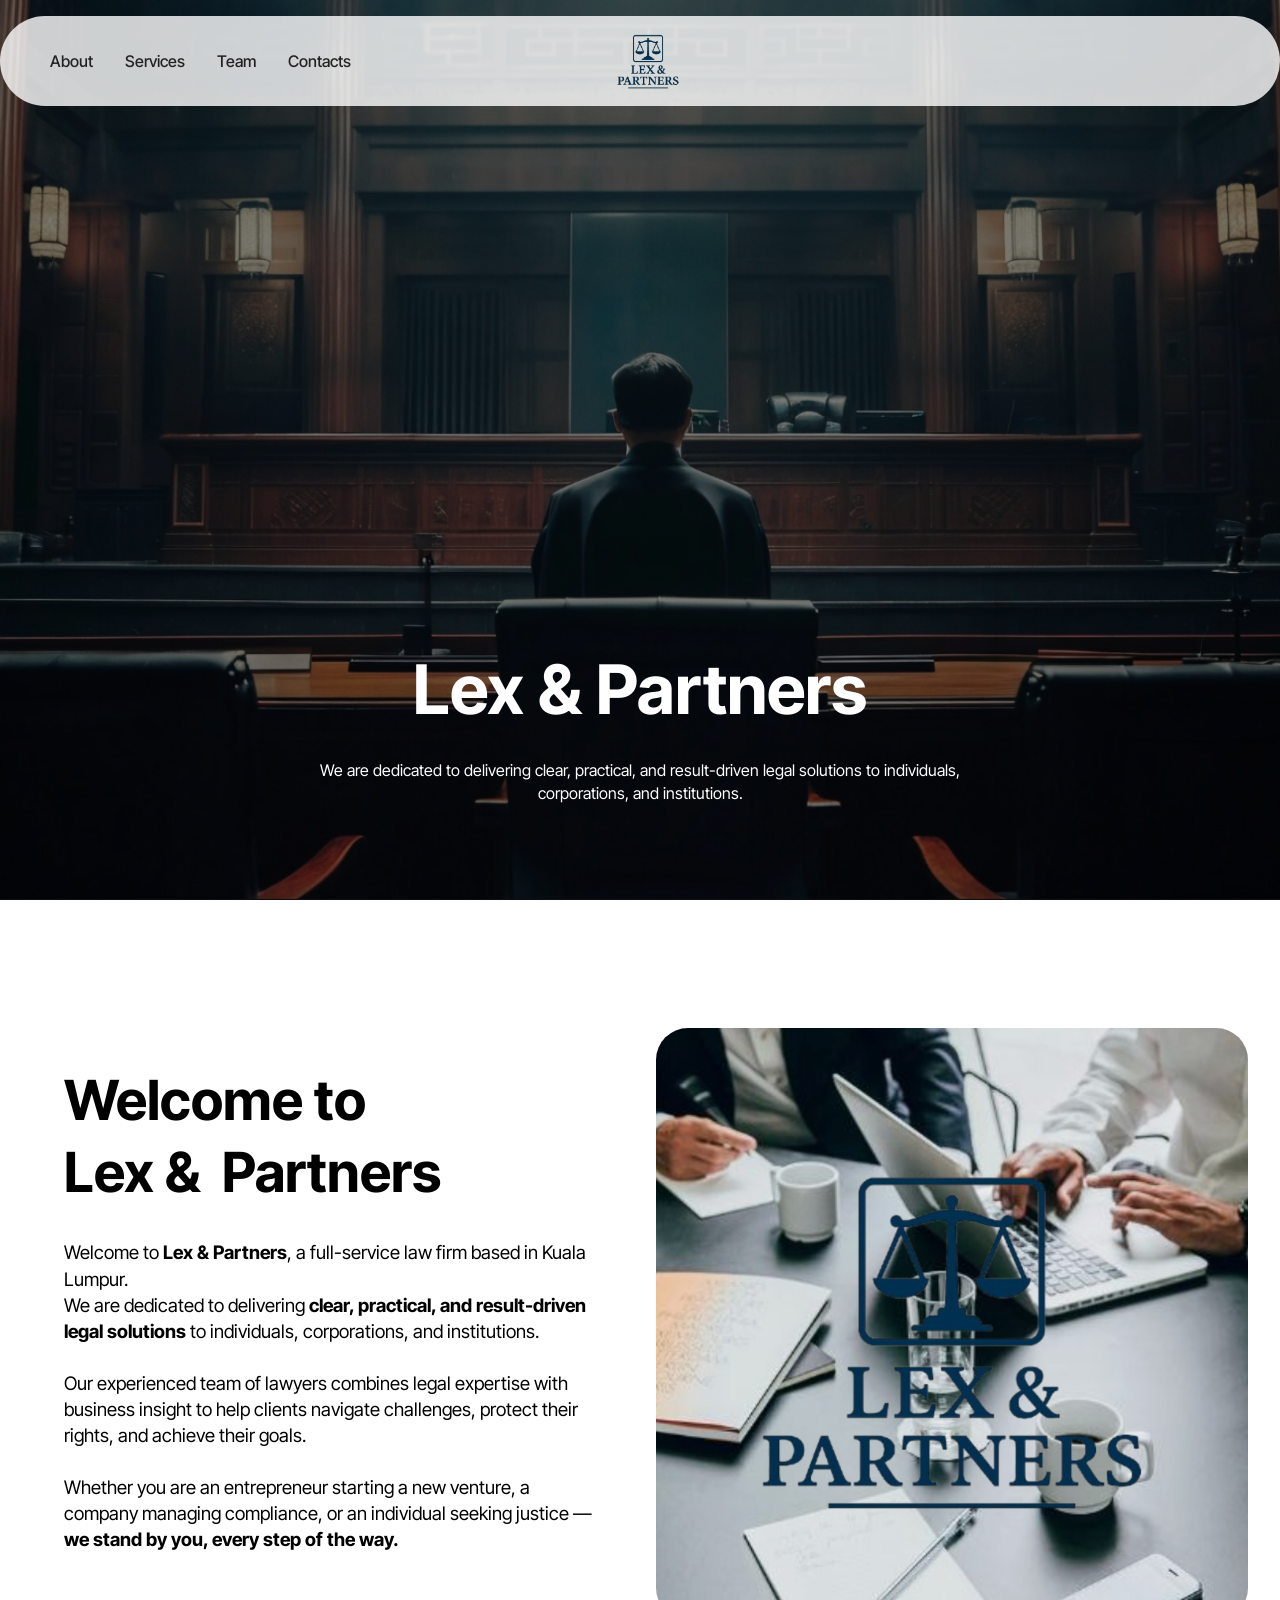
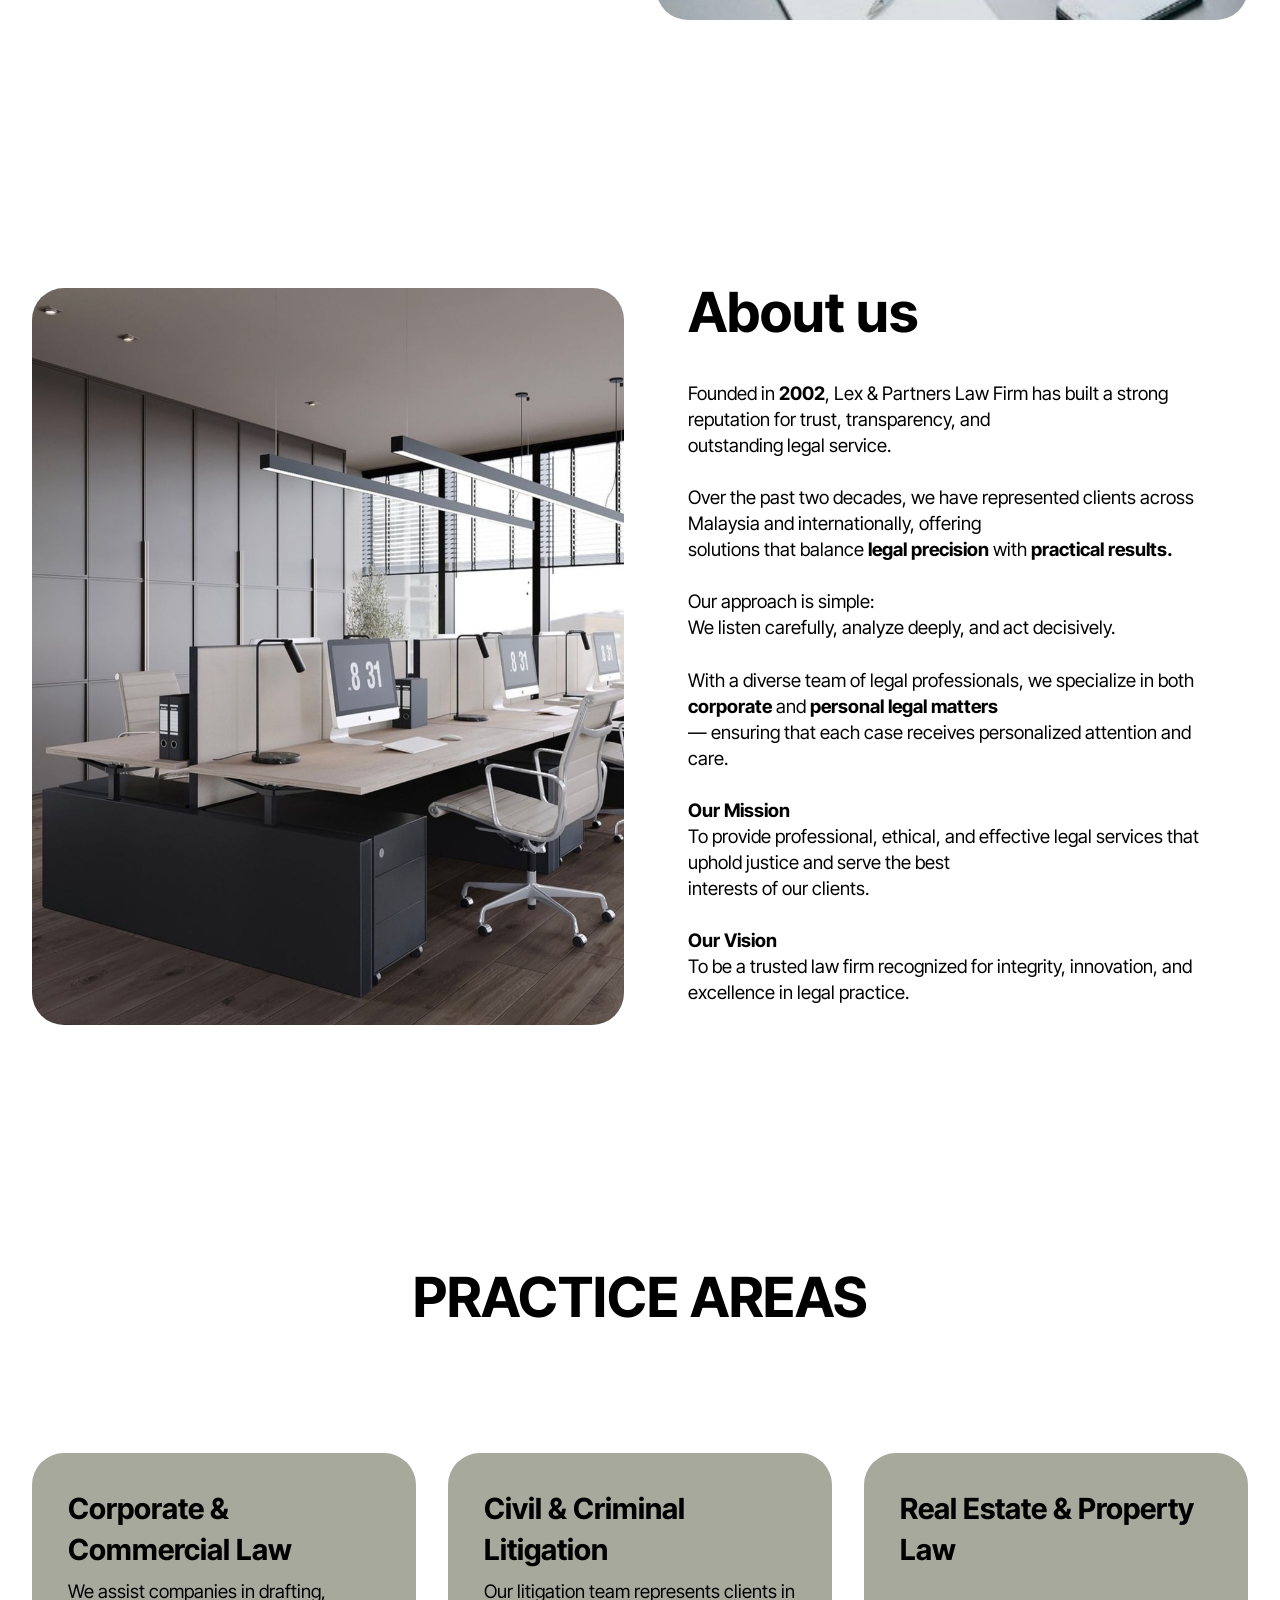
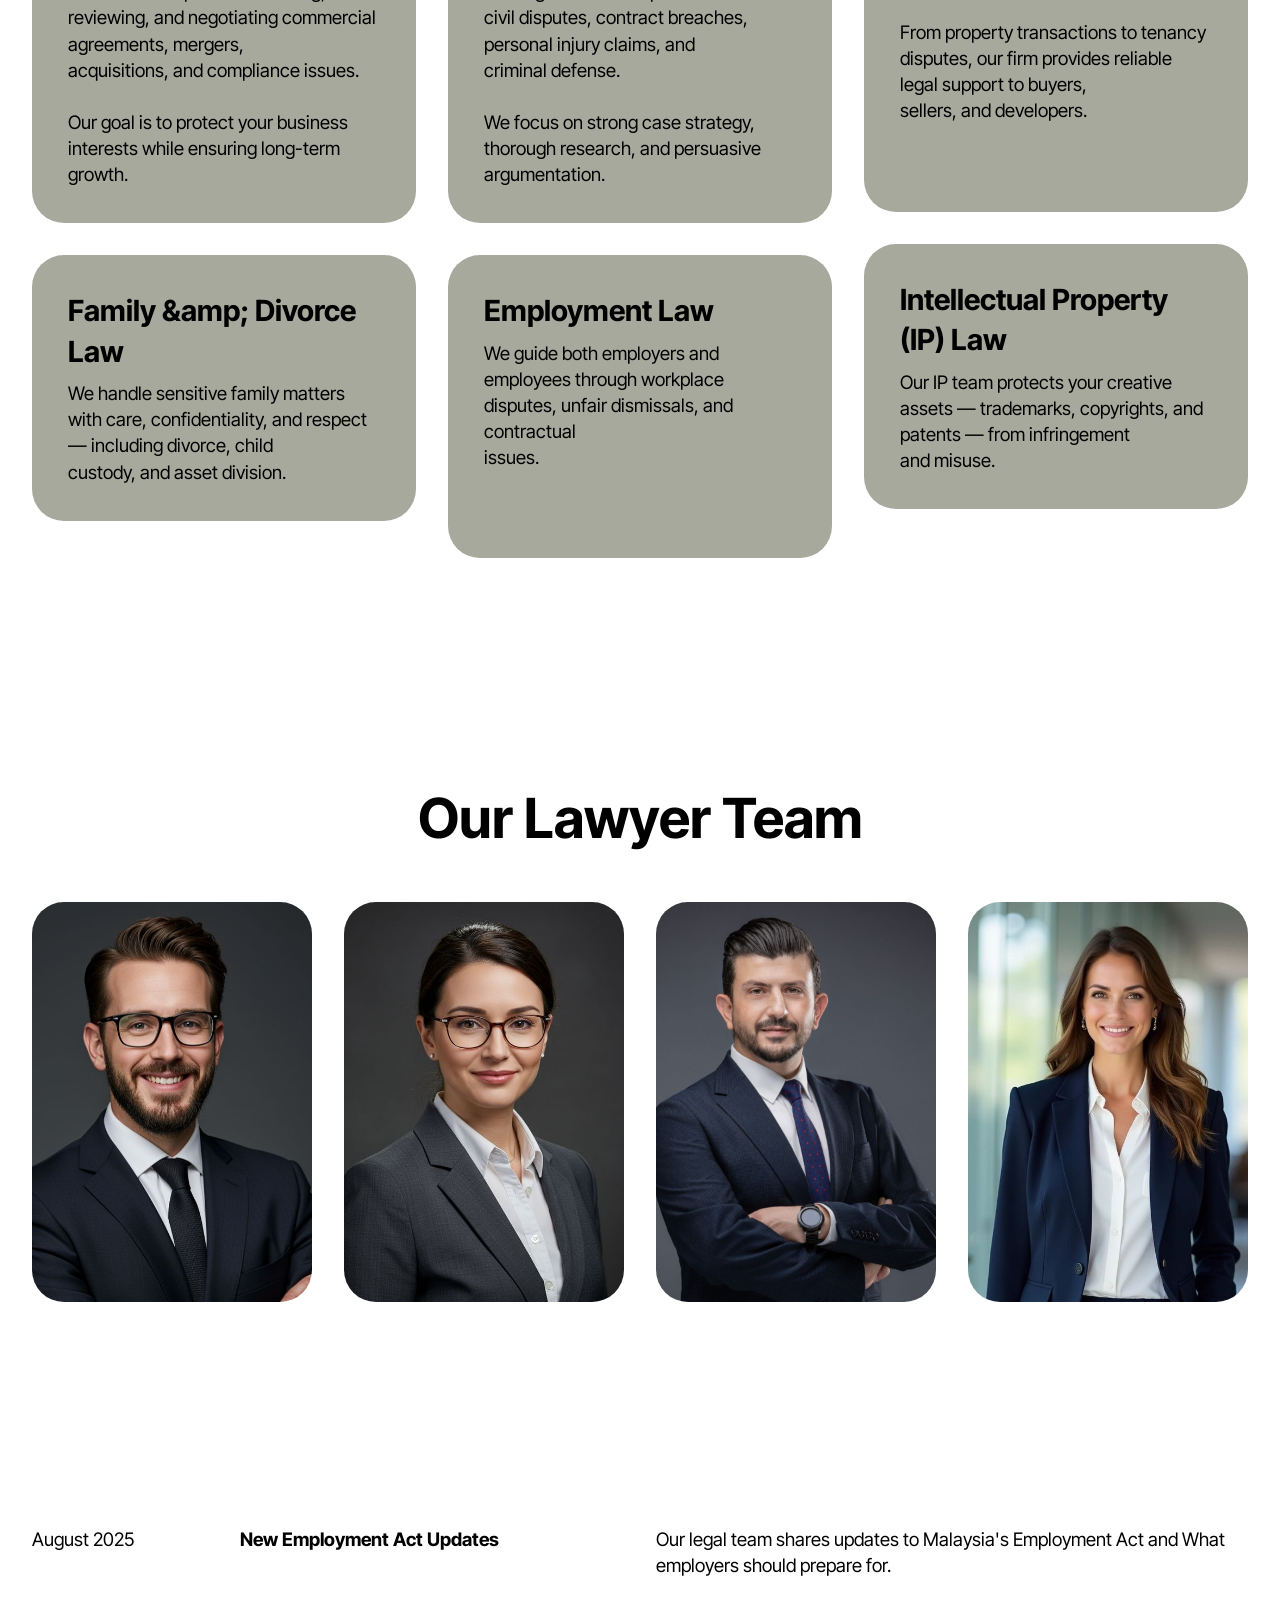
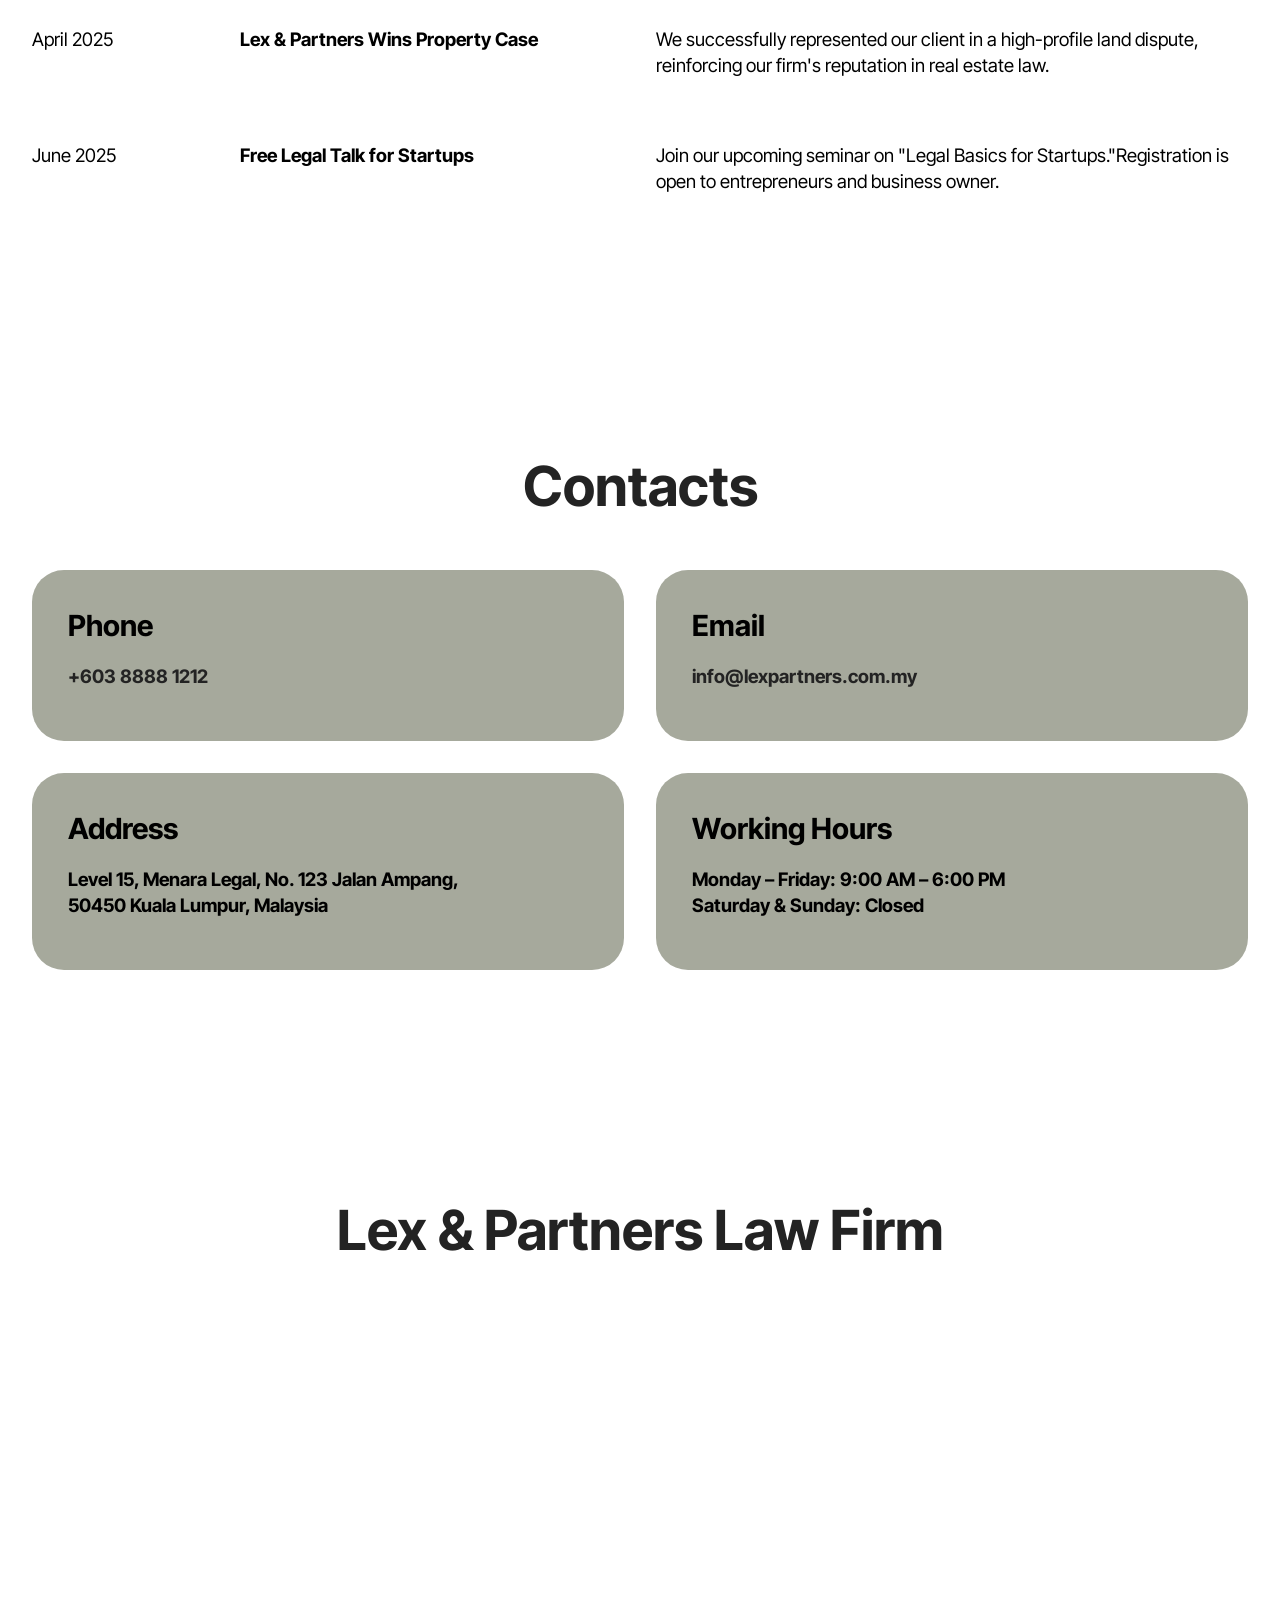
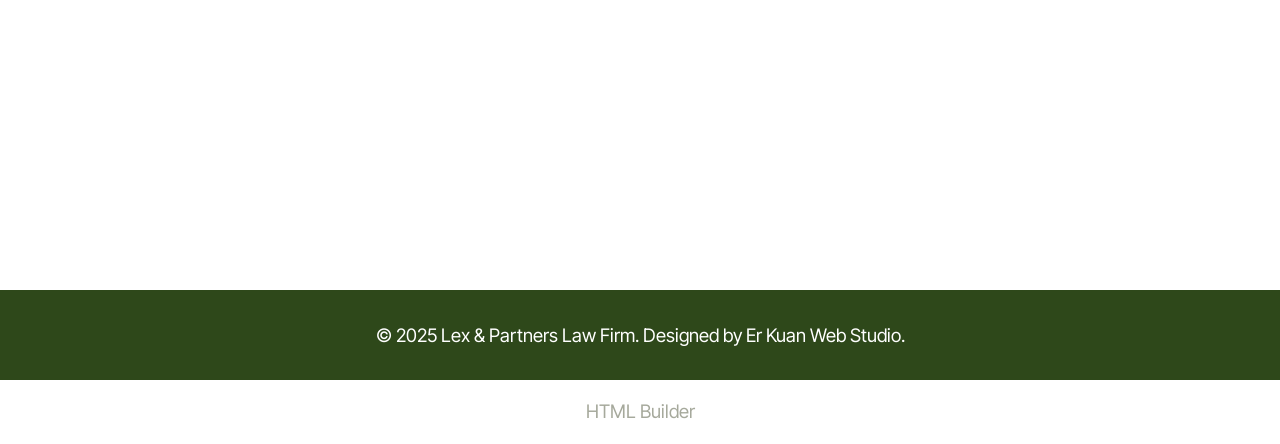
<file: index.html>
<!DOCTYPE html>
<html  >
<head>
  <!-- Site made with Mobirise Website Builder v6.1.4, https://mobirise.com -->
  <meta charset="UTF-8">
  <meta http-equiv="X-UA-Compatible" content="IE=edge">
  <meta name="generator" content="Mobirise v6.1.4, mobirise.com">
  <meta name="viewport" content="width=device-width, initial-scale=1, minimum-scale=1">
  <link rel="shortcut icon" href="assets/images/0.png" type="image/x-icon">
  <meta name="description" content="">
  
  
  <title>Home</title>
  <link rel="stylesheet" href="assets/web/assets/mobirise-icons2/mobirise2.css">
  <link rel="stylesheet" href="assets/bootstrap/css/bootstrap.min.css">
  <link rel="stylesheet" href="assets/parallax/jarallax.css">
  <link rel="stylesheet" href="assets/dropdown/css/style.css">
  <link rel="stylesheet" href="assets/theme/css/style.css">
  <link rel="preload" href="https://fonts.googleapis.com/css2?family=Inter+Tight:wght@400;700&display=swap&display=swap" as="style" onload="this.onload=null;this.rel='stylesheet'">
  <noscript><link rel="stylesheet" href="https://fonts.googleapis.com/css2?family=Inter+Tight:wght@400;700&display=swap&display=swap"></noscript>
  <link rel="preload" as="style" href="assets/mobirise/css/mbr-additional.css?v=ogKMiF"><link rel="stylesheet" href="assets/mobirise/css/mbr-additional.css?v=ogKMiF" type="text/css">

  
  
  
</head>
<body>
  
  <section data-bs-version="5.1" class="menu menu4 cid-v0eADQDVP5" once="menu" id="menu04-k">
	

	<nav class="navbar navbar-dropdown navbar-fixed-top navbar-expand-lg">
		<div class="container">
			<div class="navbar-brand">
				<span class="navbar-logo">
					<a href="https://mobiri.se">
						<img src="assets/images/0.png" alt="Mobirise Website Builder" style="height: 4rem;">
					</a>
				</span>
				
			</div>
			<button class="navbar-toggler" type="button" data-toggle="collapse" data-bs-toggle="collapse" data-target="#navbarSupportedContent" data-bs-target="#navbarSupportedContent" aria-controls="navbarNavAltMarkup" aria-expanded="false" aria-label="Toggle navigation">
				<div class="hamburger">
					<span></span>
					<span></span>
					<span></span>
					<span></span>
				</div>
			</button>
			<div class="collapse navbar-collapse" id="navbarSupportedContent">
				<ul class="navbar-nav nav-dropdown nav-right" data-app-modern-menu="true"><li class="nav-item">
						<a class="nav-link link text-black text-primary display-4" href="index.html#article02-2">About</a>
					</li>
					<li class="nav-item">
						<a class="nav-link link text-black show text-primary display-4" href="index.html#features021-5" aria-expanded="false">Services</a>
					</li>
					<li class="nav-item">
						<a class="nav-link link text-black text-primary display-4" href="index.html#clients02-8">Team</a>
					</li><li class="nav-item"><a class="nav-link link text-black text-primary display-4" href="index.html#contacts01-i">Contacts</a></li></ul>
				
				
			</div>
		</div>
	</nav>
</section>

<section data-bs-version="5.1" class="header16 cid-v0dEw3xGFT mbr-fullscreen mbr-parallax-background" id="header17-0">
  
  <div class="mbr-overlay" style="opacity: 0.5; background-color: rgb(0, 0, 0);"></div>
  <div class="container-fluid">
    <div class="row">
      <div class="content-wrap col-12 col-md-12">
        <h1 class="mbr-section-title mbr-fonts-style mbr-white mb-4 display-1"><strong>Lex &amp; Partners</strong></h1>
        
        <p class="mbr-fonts-style mbr-text mbr-white mb-4 display-4">We are dedicated to delivering clear, practical, and result-driven legal solutions to individuals,<br>corporations, and institutions.</p>
        
      </div>
    </div>
  </div>
</section>

<section data-bs-version="5.1" class="start article4 cid-v0eEzhraYW" id="article04-l">
	

	
	

	<div class="container">
		<div class="row justify-content-center">
			<div class="col-12 col-md-12 col-lg-6 image-wrapper">
				<img class="w-100" src="assets/images/2025-10-21-1.22.56.png" alt="Mobirise Website Builder">
			</div>
			<div class="col-12 col-md-12 col-lg">
				<div class="text-wrapper align-left">
					<h1 class="mbr-section-title mbr-fonts-style mb-4 display-2"><strong>Welcome to </strong><br><strong>Lex &amp;&nbsp; Partners</strong></h1>
					<p class="mbr-text mbr-fonts-style mb-4 display-7">Welcome to <strong>Lex &amp; Partners</strong>, a full-service law firm based in Kuala Lumpur.<br>We are dedicated to delivering <strong>clear, practical, and result-driven legal solutions </strong>to individuals, corporations, and institutions.<br><br>Our experienced team of lawyers combines legal expertise with business insight to help clients navigate challenges, protect their rights, and achieve their goals.<br><br>Whether you are an entrepreneur starting a new venture, a company managing compliance, or an individual seeking justice — <strong>we</strong> <strong>stand</strong> <strong>by you, every step of the way.</strong></p>
					
				</div>
			</div>
		</div>
	</div>
</section>

<section data-bs-version="5.1" class="start article2 cid-v0dEYKOuzs" id="article02-2">
	

	
	

	<div class="container">
		<div class="row justify-content-center">
			<div class="col-12 col-md-12 col-lg-6 image-wrapper">
				<img class="w-100" src="assets/images/1-1.jpeg" alt="Mobirise Website Builder">
			</div>
			<div class="col-12 col-md-12 col-lg">
				<div class="text-wrapper align-left">
					<h1 class="mbr-section-title mbr-fonts-style mb-4 display-2"><strong>About us</strong></h1>
					<p class="mbr-text align-left mbr-fonts-style mb-4 display-7">Founded in <strong>2002</strong>, Lex &amp; Partners Law Firm has built a strong reputation for trust, transparency, and<br>outstanding legal service.<br><br>Over the past two decades, we have represented clients across Malaysia and internationally, offering<br>solutions that balance <strong>legal precision</strong> with <strong>practical results.<br></strong><br>Our approach is simple:<br>We listen carefully, analyze deeply, and act decisively.<br><br>With a diverse team of legal professionals, we specialize in both <strong>corporate</strong> and <strong>personal legal matters</strong><br>— ensuring that each case receives personalized attention and care.<br><br><strong>Our Mission</strong><br>To provide professional, ethical, and effective legal services that uphold justice and serve the best<br>interests of our clients.<br><br><strong>Our Vision<br></strong>To be a trusted law firm recognized for integrity, innovation, and excellence in legal practice.<br></p>
					
				</div>
			</div>
		</div>
	</div>
</section>

<section data-bs-version="5.1" class="features21 cid-v0dVzW1MWW" id="features021-5">
  

  
  
  <div class="container">
    <div class="row mb-5 justify-content-center">
      <div class="col-12 mb-0 content-head">
        <h3 class="mbr-section-title mbr-fonts-style align-center mb-0 display-2"><strong>PRACTICE AREAS</strong><br><strong><br></strong></h3>
        
      </div>
    </div>
    <div class="row mbr-masonry" data-masonry="{&quot;percentPosition&quot;: true }">
      <div class="item features-without-image col-12 col-md-6 col-lg-4">
        <div class="item-wrapper">
          <div class="card-box align-left">
            
            <h5 class="card-title mbr-fonts-style display-5"><strong>Corporate &amp; Commercial Law</strong></h5>
            <p class="card-text mbr-fonts-style display-7">We assist companies in drafting, reviewing, and negotiating commercial agreements, mergers,<br>acquisitions, and compliance issues.<br><br>Our goal is to protect your business interests while ensuring long-term growth.</p>
          </div>
        </div>
      </div>
      <div class="item features-without-image col-12 col-md-6 col-lg-4">
        <div class="item-wrapper">
          <div class="card-box align-left">
            
            <h5 class="card-title mbr-fonts-style display-5"><strong>Civil &amp; Criminal Litigation</strong></h5>
            <p class="card-text mbr-fonts-style display-7">Our litigation team represents clients in civil disputes, contract breaches, personal injury claims, and<br>criminal defense.<br><br>We focus on strong case strategy, thorough research, and persuasive argumentation.</p>
          </div>
        </div>
      </div>
      <div class="item features-without-image col-12 col-md-6 col-lg-4">
        <div class="item-wrapper">
          <div class="card-box align-left">
            
            <h5 class="card-title mbr-fonts-style display-5"><strong>Real Estate &amp; Property Law</strong><br><strong><br></strong></h5>
            <p class="card-text mbr-fonts-style display-7">From property transactions to tenancy disputes, our firm provides reliable legal support to buyers,<br>sellers, and developers.<br><br><br></p>
          </div>
        </div>
      </div>
      <div class="item features-without-image col-12 col-md-6 col-lg-4">
        <div class="item-wrapper">
          <div class="card-box align-left">
            
            <h5 class="card-title mbr-fonts-style display-5"><strong>Intellectual Property (IP) Law</strong></h5>
            <p class="card-text mbr-fonts-style display-7">Our IP team protects your creative assets — trademarks, copyrights, and patents — from infringement<br>and misuse.</p>
          </div>
        </div>
      </div>
      <div class="item features-without-image col-12 col-md-6 col-lg-4">
        <div class="item-wrapper">
          <div class="card-box align-left">
            
            <h5 class="card-title mbr-fonts-style display-5"><strong>Family &amp;amp; Divorce Law</strong></h5>
            <p class="card-text mbr-fonts-style display-7">We handle sensitive family matters with care, confidentiality, and respect — including divorce, child<br>custody, and asset division.</p>
          </div>
        </div>
      </div>
      <div class="item features-without-image col-12 col-md-6 col-lg-4">
        <div class="item-wrapper">
          <div class="card-box align-left">
            
            <h5 class="card-title mbr-fonts-style display-5"><strong>Employment Law</strong></h5>
            <p class="card-text mbr-fonts-style display-7">We guide both employers and employees through workplace disputes, unfair dismissals, and contractual<br>issues.<br><br><br></p>
          </div>
        </div>
      </div>
    </div>
  </div>
</section>

<section data-bs-version="5.1" class="clients2 cid-v0dXlqnGaZ" id="clients02-8">
  

  
  
  <div class="container-fluid">
    <div class="row justify-content-center mb-5">
      <div class="col-12 content-head">
        <h3 class="mbr-section-title mbr-fonts-style align-center mb-0 display-2"><strong>Our Lawyer Team</strong></h3>
        
      </div>
    </div>
    <div class="row justify-content-center">
      <div class="col-sm-6 card col-lg-3">
        <div class="card-wrap card1">
          <div class="content-wrap">
            <div class="mbr-section-btn card-btn align-center"><a class="btn btn-white display-7" href="page1.html">Mr. Adrian Lim, Managing Partner</a></div>
          </div>
        </div>
      </div>

      <div class="col-sm-6 card col-lg-3">
        <div class="card-wrap card2">
          <div class="content-wrap">
            <div class="mbr-section-btn card-btn align-center"><a class="btn btn-white display-7" href="page2.html">Ms. Rachel Tan, Senior Associate</a></div>
          </div>
        </div>
      </div>

      <div class="col-sm-6 card col-lg-3">
        <div class="card-wrap card3">
          <div class="content-wrap">
            <div class="mbr-section-btn card-btn align-center"><a class="btn btn-white display-7" href="page3.html">Mr. Daniel Wong, Litigation Lawyer</a></div>
          </div>
        </div>
      </div>

      <div class="col-sm-6 card col-lg-3">
        <div class="card-wrap card4">
          <div class="content-wrap">
            <div class="mbr-section-btn card-btn align-center"><a class="btn btn-white display-7" href="page4.html">Ms. Alicia Lee, Real Estate Consultant</a></div>
          </div>
        </div>
      </div>
    </div>
  </div>
</section>

<section data-bs-version="5.1" class="timeline03 cid-v0eJBoiRsK" id="timeline03-m">
    
    <div class="container">
        <div class="row justify-content-center">
            
        </div>
        <div class="row justify-content-center item features-without-image mb-5">
            <div class="col-12 col-lg-2">
                <h5 class="mbr-card-title mbr-fonts-style mt-0 mb-3 display-7">August 2025</h5>

            </div>
            <div class="col-12 col-lg">

                <h6 class="mbr-card-subtitle mbr-fonts-style mt-0 mb-3 display-7"><strong>New Employment Act Updates</strong></h6>
            </div>
            <div class="col-md-12 col-lg-6 item-wrapper">
                <p class="mbr-text mbr-fonts-style mt-0 mb-0 display-7">Our legal team shares updates to Malaysia's Employment Act and What employers should prepare for.<br></p>
            </div>
        </div>
        <div class="row justify-content-center item features-without-image mb-5">
            <div class="col-12 col-lg-2">
                <h5 class="mbr-card-title mbr-fonts-style mt-0 mb-3 display-7">April 2025</h5>

            </div>
            <div class="col-12 col-lg">

                <h6 class="mbr-card-subtitle mbr-fonts-style mt-0 mb-3 display-7"><strong>Lex &amp; Partners Wins Property Case</strong><strong><br></strong><strong><br></strong></h6>
            </div>
            <div class="col-md-12 col-lg-6 item-wrapper">
                <p class="mbr-text mbr-fonts-style mt-0 mb-0 display-7">We successfully represented our client in a high-profile land dispute, reinforcing our firm's reputation in real estate law.</p>
            </div>
        </div>
        <div class="row justify-content-center item features-without-image mb-5">
            <div class="col-12 col-lg-2">
                <h5 class="mbr-card-title mbr-fonts-style mt-0 mb-3 display-7">June 2025</h5>
            </div>
            <div class="col-12 col-lg">
                <h6 class="mbr-card-subtitle mbr-fonts-style mt-0 mb-3 display-7">
                    <strong>Free Legal Talk for Startups</strong><br><strong><br></strong></h6>
            </div>
            <div class="col-md-12 col-lg-6 item-wrapper">
                <p class="mbr-text mbr-fonts-style mt-0 mb-0 display-7">Join our upcoming seminar on "Legal Basics for Startups."Registration is open to entrepreneurs and business owner.</p>
            </div>
        </div>
    </div>
</section>

<section data-bs-version="5.1" class="contacts01 cid-v0egdTq8IF" id="contacts01-i">
    

    
    
    <div class="container">
        <div class="row justify-content-center">
            <div class="col-12 content-head">
                <div class="mbr-section-head mb-5">
                    <h3 class="mbr-section-title mbr-fonts-style align-center mb-0 display-2">
                        <strong>Contacts</strong>
                    </h3>
                    
                </div>
            </div>
        </div>
        <div class="row">
            <div class="item features-without-image col-12 col-md-6 active">
                <div class="item-wrapper">
                    <div class="text-wrapper">
                        <h6 class="card-title mbr-fonts-style mb-3 display-5">
                            <strong>Phone</strong>
                        </h6>
                        <p class="mbr-text mbr-fonts-style display-7">
                            <a href="tel:+12345678910" class="text-black"><strong>+603 8888 1212</strong></a>
                        </p>
                    </div>
                </div>
            </div>
            <div class="item features-without-image col-12 col-md-6">
                <div class="item-wrapper">
                    <div class="text-wrapper">
                        <h6 class="card-title mbr-fonts-style mb-3 display-5">
                            <strong>Email</strong>
                        </h6>
                        <p class="mbr-text mbr-fonts-style display-7">
                            <a href="mailto:info@site.com" class="text-black"><strong>info@lexpartners.com.my</strong></a>
                        </p>
                    </div>
                </div>
            </div>
            <div class="item features-without-image col-12 col-md-6">
                <div class="item-wrapper">
                    <div class="text-wrapper">
                        <h6 class="card-title mbr-fonts-style mb-3 display-5">
                            <strong>Address</strong>
                        </h6>
                        <p class="mbr-text mbr-fonts-style display-7"><strong>Level 15, Menara Legal, No. 123 Jalan Ampang,<br>50450 Kuala Lumpur, Malaysia</strong></p>
                    </div>
                </div>
            </div>
            <div class="item features-without-image col-12 col-md-6">
                <div class="item-wrapper">
                    <div class="text-wrapper">
                        <h6 class="card-title mbr-fonts-style mb-3 display-5">
                            <strong>Working Hours</strong>
                        </h6>
                        <p class="mbr-text mbr-fonts-style display-7"><strong>Monday – Friday: 9:00 AM – 6:00 PM<br>Saturday &amp; Sunday: Closed</strong></p>
                    </div>
                </div>
            </div>
        </div>
    </div>
</section>

<section data-bs-version="5.1" class="map1 cid-v0egbuPb6e" id="map01-h">
	
	
	
	<div class="container">
		<div class="row justify-content-center">
			<div class="col-12 content-head">
				<div class="mbr-section-head mb-5">
					<h3 class="mbr-section-title mbr-fonts-style align-center mb-0 display-2"><strong>Lex &amp; Partners Law Firm</strong></h3>
					
				</div>
			</div>
		</div>
		<div class="google-map"><iframe frameborder="0" style="border:0" src="https://www.google.com/maps/embed/v1/place?key=AIzaSyDbnCmnHmtigIYiD8jIfeHQv7gW2ANhHD4&amp;q=Level 15, Menara Legal, No. 123 Jalan Ampang,50450 Kuala Lumpur, Malaysia" allowfullscreen=""></iframe></div>
	</div>
</section>

<section data-bs-version="5.1" class="footer4 cid-v0eAeYJCTm" once="footers" id="footer04-j">

    

    

    <div class="container">
        <div class="media-container-row align-center mbr-white">
            <div class="col-12">
                <p class="mbr-text mb-0 mbr-fonts-style display-7">
                    © 2025 Lex &amp; Partners Law Firm. Designed by Er Kuan Web Studio.
                </p>
            </div>
        </div>
    </div>
</section><section class="display-7" style="padding: 0;align-items: center;justify-content: center;flex-wrap: wrap;    align-content: center;display: flex;position: relative;height: 4rem;"><a href="https://mobiri.se/4250572" style="flex: 1 1;height: 4rem;position: absolute;width: 100%;z-index: 1;"><img alt="" style="height: 4rem;" src="[data-uri]"></a><p style="margin: 0;text-align: center;" class="display-7">&#8204;</p><a style="z-index:1" href="https://mobirise.com/html-builder.html">HTML Builder</a></section><script src="assets/bootstrap/js/bootstrap.bundle.min.js"></script>  <script src="assets/parallax/jarallax.js"></script>  <script src="assets/smoothscroll/smooth-scroll.js"></script>  <script src="assets/ytplayer/index.js"></script>  <script src="assets/dropdown/js/navbar-dropdown.js"></script>  <script src="assets/masonry/masonry.pkgd.min.js"></script>  <script src="assets/imagesloaded/imagesloaded.pkgd.min.js"></script>  <script src="assets/theme/js/script.js"></script>  
  
  
</body>
</html>
</file>
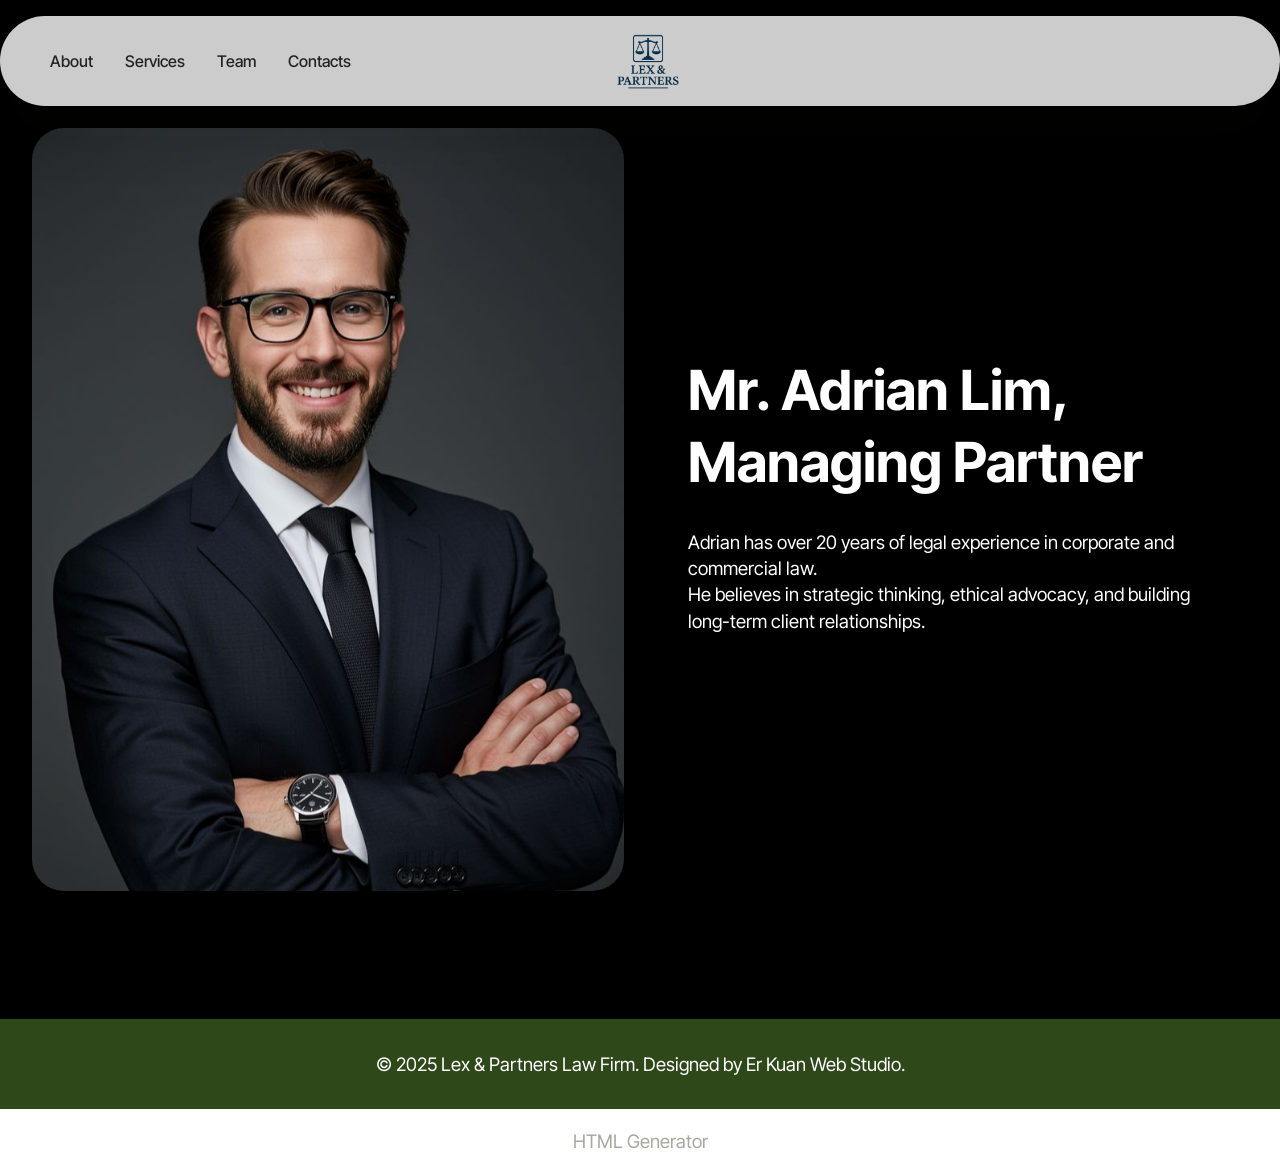
<file: page1.html>
<!DOCTYPE html>
<html  >
<head>
  <!-- Site made with Mobirise Website Builder v6.1.4, https://mobirise.com -->
  <meta charset="UTF-8">
  <meta http-equiv="X-UA-Compatible" content="IE=edge">
  <meta name="generator" content="Mobirise v6.1.4, mobirise.com">
  <meta name="viewport" content="width=device-width, initial-scale=1, minimum-scale=1">
  <link rel="shortcut icon" href="assets/images/0.png" type="image/x-icon">
  <meta name="description" content="">
  
  
  <title>Mr. Adrian Lim, Managing Partner</title>
  <link rel="stylesheet" href="assets/web/assets/mobirise-icons2/mobirise2.css">
  <link rel="stylesheet" href="assets/bootstrap/css/bootstrap.min.css">
  <link rel="stylesheet" href="assets/dropdown/css/style.css">
  <link rel="stylesheet" href="assets/theme/css/style.css">
  <link rel="preload" href="https://fonts.googleapis.com/css2?family=Inter+Tight:wght@400;700&display=swap&display=swap" as="style" onload="this.onload=null;this.rel='stylesheet'">
  <noscript><link rel="stylesheet" href="https://fonts.googleapis.com/css2?family=Inter+Tight:wght@400;700&display=swap&display=swap"></noscript>
  <link rel="preload" as="style" href="assets/mobirise/css/mbr-additional.css?v=DCfYMU"><link rel="stylesheet" href="assets/mobirise/css/mbr-additional.css?v=DCfYMU" type="text/css">

  
  
  
</head>
<body>
  
  <section data-bs-version="5.1" class="menu menu4 cid-v0eADQDVP5" once="menu" id="menu04-k">
	

	<nav class="navbar navbar-dropdown navbar-fixed-top navbar-expand-lg">
		<div class="container">
			<div class="navbar-brand">
				<span class="navbar-logo">
					<a href="https://mobiri.se">
						<img src="assets/images/0.png" alt="Mobirise Website Builder" style="height: 4rem;">
					</a>
				</span>
				
			</div>
			<button class="navbar-toggler" type="button" data-toggle="collapse" data-bs-toggle="collapse" data-target="#navbarSupportedContent" data-bs-target="#navbarSupportedContent" aria-controls="navbarNavAltMarkup" aria-expanded="false" aria-label="Toggle navigation">
				<div class="hamburger">
					<span></span>
					<span></span>
					<span></span>
					<span></span>
				</div>
			</button>
			<div class="collapse navbar-collapse" id="navbarSupportedContent">
				<ul class="navbar-nav nav-dropdown nav-right" data-app-modern-menu="true"><li class="nav-item">
						<a class="nav-link link text-black text-primary display-4" href="index.html#article02-2">About</a>
					</li>
					<li class="nav-item">
						<a class="nav-link link text-black show text-primary display-4" href="index.html#features021-5" aria-expanded="false">Services</a>
					</li>
					<li class="nav-item">
						<a class="nav-link link text-black text-primary display-4" href="index.html#clients02-8">Team</a>
					</li><li class="nav-item"><a class="nav-link link text-black text-primary display-4" href="index.html#contacts01-i">Contacts</a></li></ul>
				
				
			</div>
		</div>
	</nav>
</section>

<section data-bs-version="5.1" class="start article2 cid-v0dXUbr1k1" id="article02-b">
	

	
	

	<div class="container">
		<div class="row justify-content-center">
			<div class="col-12 col-md-12 col-lg-6 image-wrapper">
				<img class="w-100" src="assets/images/0.jpeg" alt="Mobirise Website Builder">
			</div>
			<div class="col-12 col-md-12 col-lg">
				<div class="text-wrapper align-left">
					<h1 class="mbr-section-title mbr-fonts-style mb-4 display-2"><strong>Mr. Adrian Lim, Managing Partner</strong></h1>
					<p class="mbr-text align-left mbr-fonts-style mb-4 display-7">Adrian has over 20 years of legal experience in corporate and commercial law.<br>He believes in strategic thinking, ethical advocacy, and building long-term client relationships.</p>
					
				</div>
			</div>
		</div>
	</div>
</section>

<section data-bs-version="5.1" class="footer4 cid-v0eAeYJCTm" once="footers" id="footer04-j">

    

    

    <div class="container">
        <div class="media-container-row align-center mbr-white">
            <div class="col-12">
                <p class="mbr-text mb-0 mbr-fonts-style display-7">
                    © 2025 Lex &amp; Partners Law Firm. Designed by Er Kuan Web Studio.
                </p>
            </div>
        </div>
    </div>
</section><section class="display-7" style="padding: 0;align-items: center;justify-content: center;flex-wrap: wrap;    align-content: center;display: flex;position: relative;height: 4rem;"><a href="https://mobiri.se/4250572" style="flex: 1 1;height: 4rem;position: absolute;width: 100%;z-index: 1;"><img alt="" style="height: 4rem;" src="[data-uri]"></a><p style="margin: 0;text-align: center;" class="display-7">&#8204;</p><a style="z-index:1" href="https://mobirise.com/html-builder.html">HTML Generator</a></section><script src="assets/bootstrap/js/bootstrap.bundle.min.js"></script>  <script src="assets/smoothscroll/smooth-scroll.js"></script>  <script src="assets/ytplayer/index.js"></script>  <script src="assets/dropdown/js/navbar-dropdown.js"></script>  <script src="assets/theme/js/script.js"></script>  
  
  
</body>
</html>
</file>
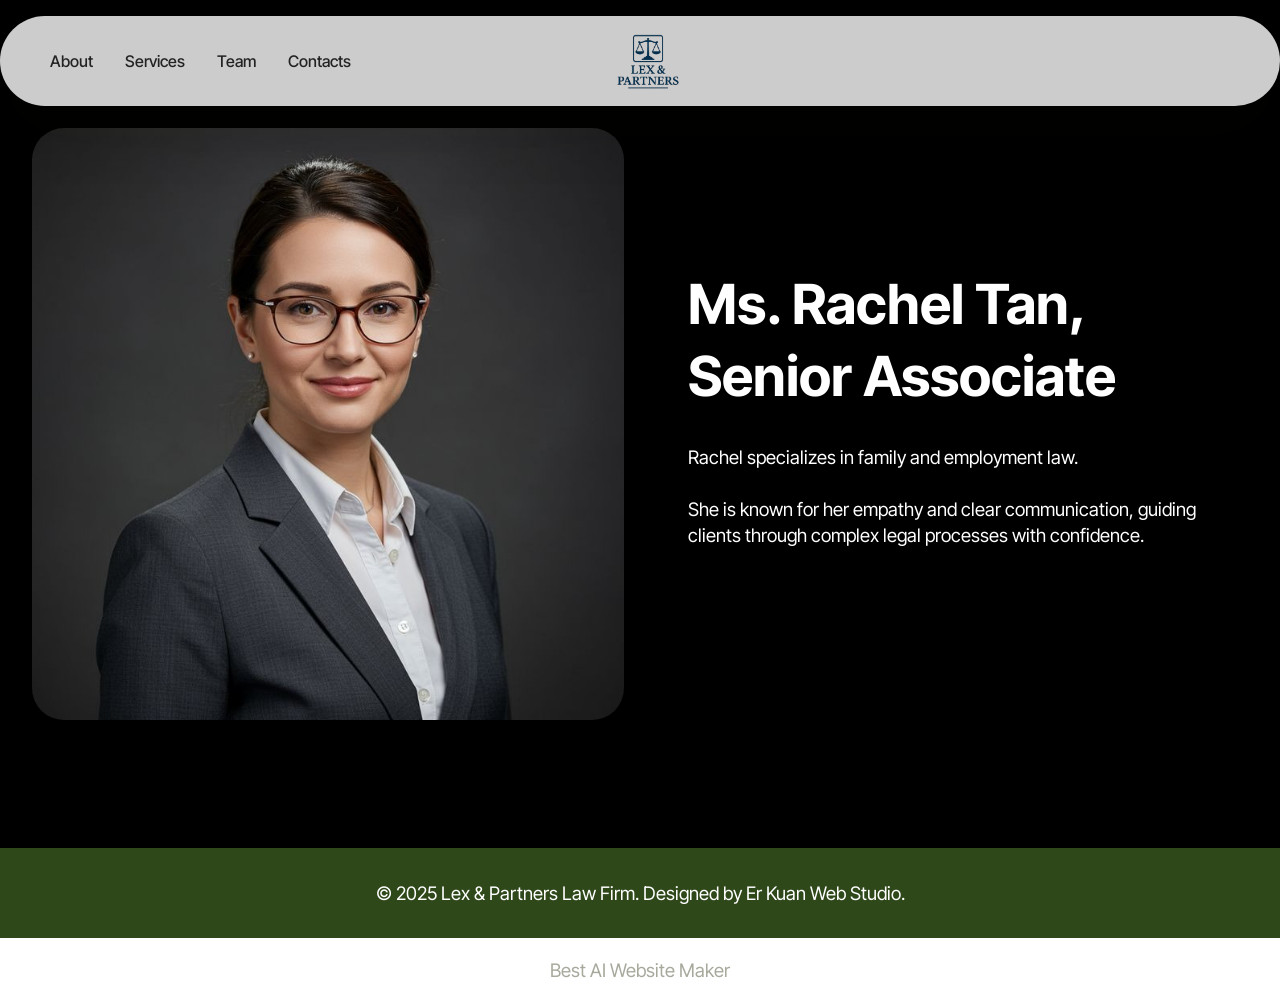
<file: page2.html>
<!DOCTYPE html>
<html  >
<head>
  <!-- Site made with Mobirise Website Builder v6.1.4, https://mobirise.com -->
  <meta charset="UTF-8">
  <meta http-equiv="X-UA-Compatible" content="IE=edge">
  <meta name="generator" content="Mobirise v6.1.4, mobirise.com">
  <meta name="viewport" content="width=device-width, initial-scale=1, minimum-scale=1">
  <link rel="shortcut icon" href="assets/images/0.png" type="image/x-icon">
  <meta name="description" content="">
  
  
  <title>Ms. Rachel Tan, Senior Associate</title>
  <link rel="stylesheet" href="assets/web/assets/mobirise-icons2/mobirise2.css">
  <link rel="stylesheet" href="assets/bootstrap/css/bootstrap.min.css">
  <link rel="stylesheet" href="assets/dropdown/css/style.css">
  <link rel="stylesheet" href="assets/theme/css/style.css">
  <link rel="preload" href="https://fonts.googleapis.com/css2?family=Inter+Tight:wght@400;700&display=swap&display=swap" as="style" onload="this.onload=null;this.rel='stylesheet'">
  <noscript><link rel="stylesheet" href="https://fonts.googleapis.com/css2?family=Inter+Tight:wght@400;700&display=swap&display=swap"></noscript>
  <link rel="preload" as="style" href="assets/mobirise/css/mbr-additional.css?v=p7YDx4"><link rel="stylesheet" href="assets/mobirise/css/mbr-additional.css?v=p7YDx4" type="text/css">

  
  
  
</head>
<body>
  
  <section data-bs-version="5.1" class="menu menu4 cid-v0eADQDVP5" once="menu" id="menu04-k">
	

	<nav class="navbar navbar-dropdown navbar-fixed-top navbar-expand-lg">
		<div class="container">
			<div class="navbar-brand">
				<span class="navbar-logo">
					<a href="https://mobiri.se">
						<img src="assets/images/0.png" alt="Mobirise Website Builder" style="height: 4rem;">
					</a>
				</span>
				
			</div>
			<button class="navbar-toggler" type="button" data-toggle="collapse" data-bs-toggle="collapse" data-target="#navbarSupportedContent" data-bs-target="#navbarSupportedContent" aria-controls="navbarNavAltMarkup" aria-expanded="false" aria-label="Toggle navigation">
				<div class="hamburger">
					<span></span>
					<span></span>
					<span></span>
					<span></span>
				</div>
			</button>
			<div class="collapse navbar-collapse" id="navbarSupportedContent">
				<ul class="navbar-nav nav-dropdown nav-right" data-app-modern-menu="true"><li class="nav-item">
						<a class="nav-link link text-black text-primary display-4" href="index.html#article02-2">About</a>
					</li>
					<li class="nav-item">
						<a class="nav-link link text-black show text-primary display-4" href="index.html#features021-5" aria-expanded="false">Services</a>
					</li>
					<li class="nav-item">
						<a class="nav-link link text-black text-primary display-4" href="index.html#clients02-8">Team</a>
					</li><li class="nav-item"><a class="nav-link link text-black text-primary display-4" href="index.html#contacts01-i">Contacts</a></li></ul>
				
				
			</div>
		</div>
	</nav>
</section>

<section data-bs-version="5.1" class="start article2 cid-v0dZ1b8cQO" id="article02-c">
	

	
	

	<div class="container">
		<div class="row justify-content-center">
			<div class="col-12 col-md-12 col-lg-6 image-wrapper">
				<img class="w-100" src="assets/images/2.jpeg" alt="Mobirise Website Builder">
			</div>
			<div class="col-12 col-md-12 col-lg">
				<div class="text-wrapper align-left">
					<h1 class="mbr-section-title mbr-fonts-style mb-4 display-2"><strong>Ms. Rachel Tan, Senior Associate</strong></h1>
					<p class="mbr-text align-left mbr-fonts-style mb-4 display-7">Rachel specializes in family and employment law. <br><br>She is known for her empathy and clear communication, guiding clients through complex legal processes with confidence.</p>
					
				</div>
			</div>
		</div>
	</div>
</section>

<section data-bs-version="5.1" class="footer4 cid-v0eAeYJCTm" once="footers" id="footer04-j">

    

    

    <div class="container">
        <div class="media-container-row align-center mbr-white">
            <div class="col-12">
                <p class="mbr-text mb-0 mbr-fonts-style display-7">
                    © 2025 Lex &amp; Partners Law Firm. Designed by Er Kuan Web Studio.
                </p>
            </div>
        </div>
    </div>
</section><section class="display-7" style="padding: 0;align-items: center;justify-content: center;flex-wrap: wrap;    align-content: center;display: flex;position: relative;height: 4rem;"><a href="https://mobiri.se/4250572" style="flex: 1 1;height: 4rem;position: absolute;width: 100%;z-index: 1;"><img alt="" style="height: 4rem;" src="[data-uri]"></a><p style="margin: 0;text-align: center;" class="display-7">&#8204;</p><a style="z-index:1" href="https://mobirise.com/builder/ai-website-maker.html">Best AI Website Maker</a></section><script src="assets/bootstrap/js/bootstrap.bundle.min.js"></script>  <script src="assets/smoothscroll/smooth-scroll.js"></script>  <script src="assets/ytplayer/index.js"></script>  <script src="assets/dropdown/js/navbar-dropdown.js"></script>  <script src="assets/theme/js/script.js"></script>  
  
  
</body>
</html>
</file>
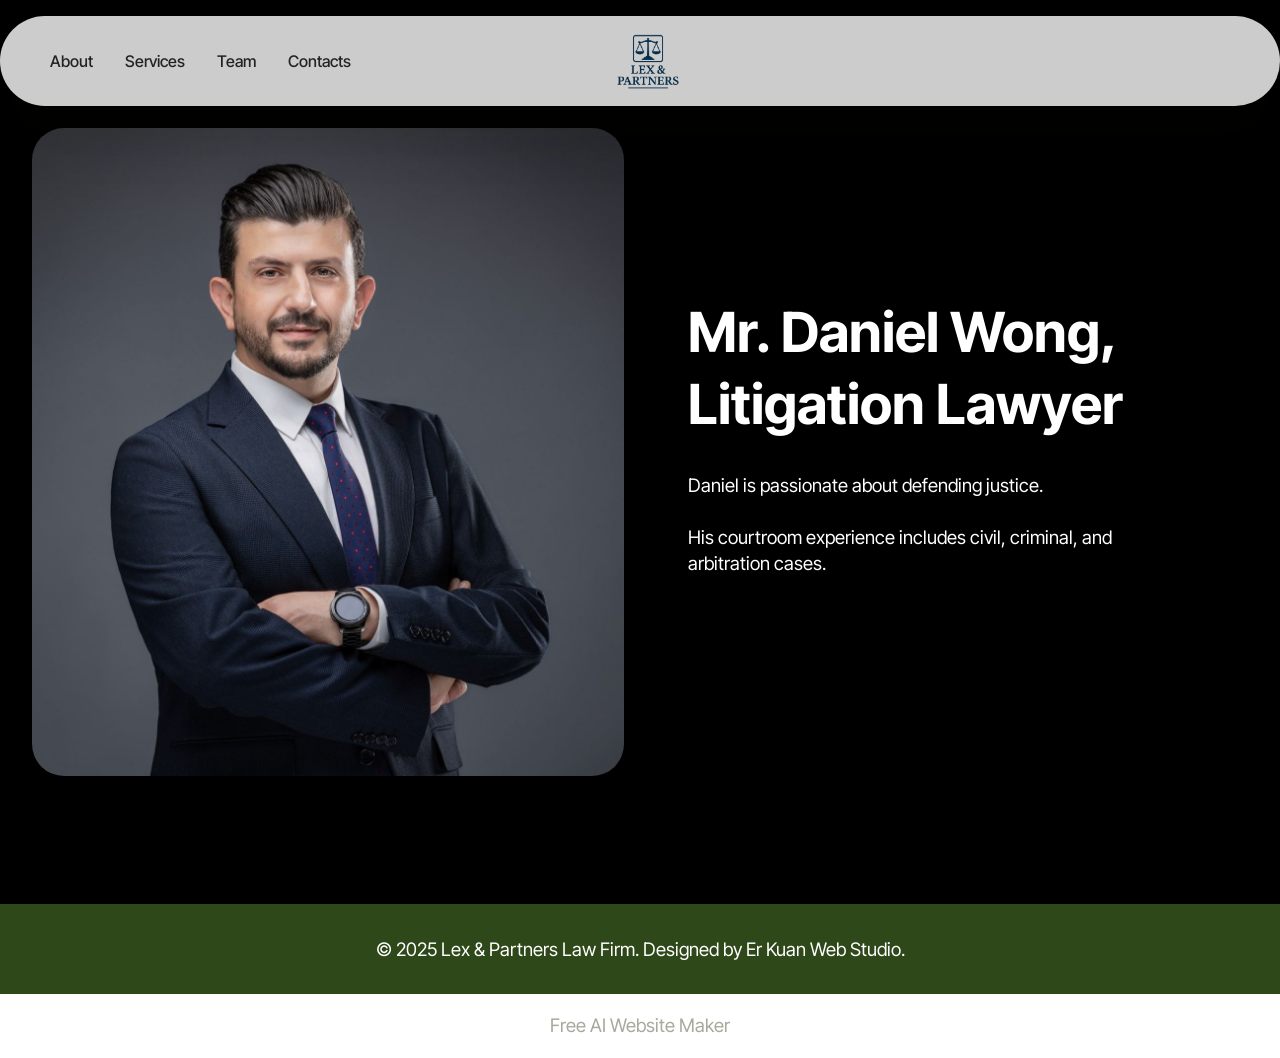
<file: page3.html>
<!DOCTYPE html>
<html  >
<head>
  <!-- Site made with Mobirise Website Builder v6.1.4, https://mobirise.com -->
  <meta charset="UTF-8">
  <meta http-equiv="X-UA-Compatible" content="IE=edge">
  <meta name="generator" content="Mobirise v6.1.4, mobirise.com">
  <meta name="viewport" content="width=device-width, initial-scale=1, minimum-scale=1">
  <link rel="shortcut icon" href="assets/images/0.png" type="image/x-icon">
  <meta name="description" content="">
  
  
  <title>Mr. Daniel Wong, Litigation Lawyer</title>
  <link rel="stylesheet" href="assets/web/assets/mobirise-icons2/mobirise2.css">
  <link rel="stylesheet" href="assets/bootstrap/css/bootstrap.min.css">
  <link rel="stylesheet" href="assets/dropdown/css/style.css">
  <link rel="stylesheet" href="assets/theme/css/style.css">
  <link rel="preload" href="https://fonts.googleapis.com/css2?family=Inter+Tight:wght@400;700&display=swap&display=swap" as="style" onload="this.onload=null;this.rel='stylesheet'">
  <noscript><link rel="stylesheet" href="https://fonts.googleapis.com/css2?family=Inter+Tight:wght@400;700&display=swap&display=swap"></noscript>
  <link rel="preload" as="style" href="assets/mobirise/css/mbr-additional.css?v=Ab6Tmf"><link rel="stylesheet" href="assets/mobirise/css/mbr-additional.css?v=Ab6Tmf" type="text/css">

  
  
  
</head>
<body>
  
  <section data-bs-version="5.1" class="menu menu4 cid-v0eADQDVP5" once="menu" id="menu04-k">
	

	<nav class="navbar navbar-dropdown navbar-fixed-top navbar-expand-lg">
		<div class="container">
			<div class="navbar-brand">
				<span class="navbar-logo">
					<a href="https://mobiri.se">
						<img src="assets/images/0.png" alt="Mobirise Website Builder" style="height: 4rem;">
					</a>
				</span>
				
			</div>
			<button class="navbar-toggler" type="button" data-toggle="collapse" data-bs-toggle="collapse" data-target="#navbarSupportedContent" data-bs-target="#navbarSupportedContent" aria-controls="navbarNavAltMarkup" aria-expanded="false" aria-label="Toggle navigation">
				<div class="hamburger">
					<span></span>
					<span></span>
					<span></span>
					<span></span>
				</div>
			</button>
			<div class="collapse navbar-collapse" id="navbarSupportedContent">
				<ul class="navbar-nav nav-dropdown nav-right" data-app-modern-menu="true"><li class="nav-item">
						<a class="nav-link link text-black text-primary display-4" href="index.html#article02-2">About</a>
					</li>
					<li class="nav-item">
						<a class="nav-link link text-black show text-primary display-4" href="index.html#features021-5" aria-expanded="false">Services</a>
					</li>
					<li class="nav-item">
						<a class="nav-link link text-black text-primary display-4" href="index.html#clients02-8">Team</a>
					</li><li class="nav-item"><a class="nav-link link text-black text-primary display-4" href="index.html#contacts01-i">Contacts</a></li></ul>
				
				
			</div>
		</div>
	</nav>
</section>

<section data-bs-version="5.1" class="start article2 cid-v0dZh30V41" id="article02-d">
	

	
	

	<div class="container">
		<div class="row justify-content-center">
			<div class="col-12 col-md-12 col-lg-6 image-wrapper">
				<img class="w-100" src="assets/images/1.jpeg" alt="Mobirise Website Builder">
			</div>
			<div class="col-12 col-md-12 col-lg">
				<div class="text-wrapper align-left">
					<h1 class="mbr-section-title mbr-fonts-style mb-4 display-2"><strong>Mr. Daniel Wong, Litigation Lawyer</strong></h1>
					<p class="mbr-text align-left mbr-fonts-style mb-4 display-7">Daniel is passionate about defending justice. <br><br>His courtroom experience includes civil, criminal, and<br>arbitration cases.</p>
					
				</div>
			</div>
		</div>
	</div>
</section>

<section data-bs-version="5.1" class="footer4 cid-v0eAeYJCTm" once="footers" id="footer04-j">

    

    

    <div class="container">
        <div class="media-container-row align-center mbr-white">
            <div class="col-12">
                <p class="mbr-text mb-0 mbr-fonts-style display-7">
                    © 2025 Lex &amp; Partners Law Firm. Designed by Er Kuan Web Studio.
                </p>
            </div>
        </div>
    </div>
</section><section class="display-7" style="padding: 0;align-items: center;justify-content: center;flex-wrap: wrap;    align-content: center;display: flex;position: relative;height: 4rem;"><a href="https://mobiri.se/4250572" style="flex: 1 1;height: 4rem;position: absolute;width: 100%;z-index: 1;"><img alt="" style="height: 4rem;" src="[data-uri]"></a><p style="margin: 0;text-align: center;" class="display-7">&#8204;</p><a style="z-index:1" href="https://mobirise.com/builder/ai-website-maker.html">Free AI Website Maker</a></section><script src="assets/bootstrap/js/bootstrap.bundle.min.js"></script>  <script src="assets/smoothscroll/smooth-scroll.js"></script>  <script src="assets/ytplayer/index.js"></script>  <script src="assets/dropdown/js/navbar-dropdown.js"></script>  <script src="assets/theme/js/script.js"></script>  
  
  
</body>
</html>
</file>
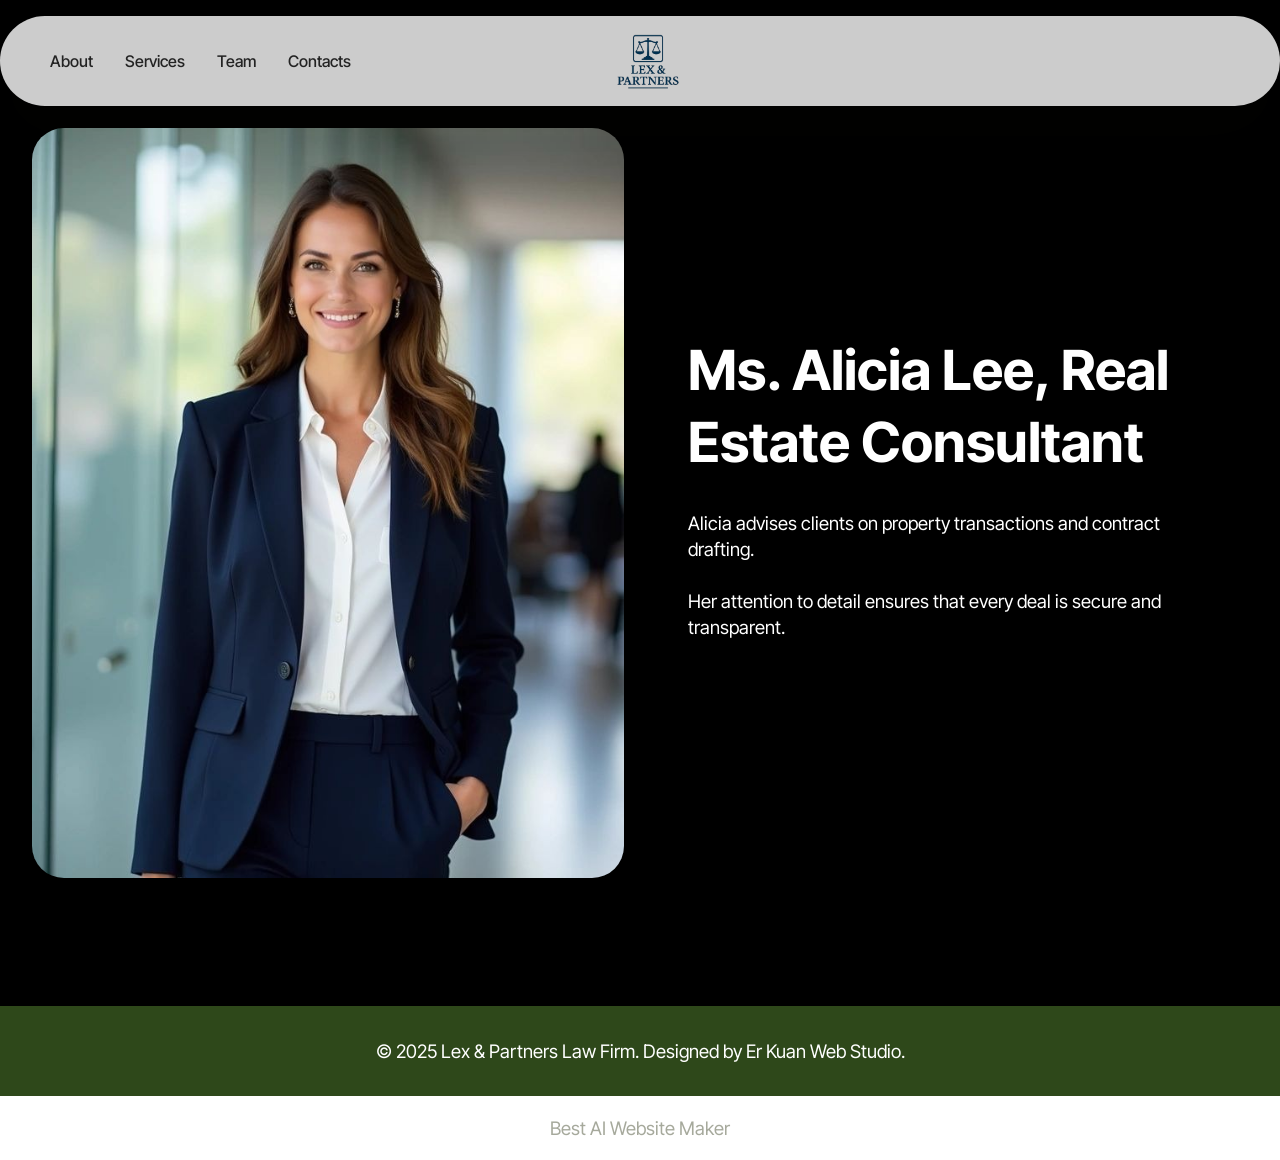
<file: page4.html>
<!DOCTYPE html>
<html  >
<head>
  <!-- Site made with Mobirise Website Builder v6.1.4, https://mobirise.com -->
  <meta charset="UTF-8">
  <meta http-equiv="X-UA-Compatible" content="IE=edge">
  <meta name="generator" content="Mobirise v6.1.4, mobirise.com">
  <meta name="viewport" content="width=device-width, initial-scale=1, minimum-scale=1">
  <link rel="shortcut icon" href="assets/images/0.png" type="image/x-icon">
  <meta name="description" content="">
  
  
  <title>Ms. Alicia Lee, Real Estate Consultant</title>
  <link rel="stylesheet" href="assets/web/assets/mobirise-icons2/mobirise2.css">
  <link rel="stylesheet" href="assets/bootstrap/css/bootstrap.min.css">
  <link rel="stylesheet" href="assets/dropdown/css/style.css">
  <link rel="stylesheet" href="assets/theme/css/style.css">
  <link rel="preload" href="https://fonts.googleapis.com/css2?family=Inter+Tight:wght@400;700&display=swap&display=swap" as="style" onload="this.onload=null;this.rel='stylesheet'">
  <noscript><link rel="stylesheet" href="https://fonts.googleapis.com/css2?family=Inter+Tight:wght@400;700&display=swap&display=swap"></noscript>
  <link rel="preload" as="style" href="assets/mobirise/css/mbr-additional.css?v=y0F8KX"><link rel="stylesheet" href="assets/mobirise/css/mbr-additional.css?v=y0F8KX" type="text/css">

  
  
  
</head>
<body>
  
  <section data-bs-version="5.1" class="menu menu4 cid-v0eADQDVP5" once="menu" id="menu04-k">
	

	<nav class="navbar navbar-dropdown navbar-fixed-top navbar-expand-lg">
		<div class="container">
			<div class="navbar-brand">
				<span class="navbar-logo">
					<a href="https://mobiri.se">
						<img src="assets/images/0.png" alt="Mobirise Website Builder" style="height: 4rem;">
					</a>
				</span>
				
			</div>
			<button class="navbar-toggler" type="button" data-toggle="collapse" data-bs-toggle="collapse" data-target="#navbarSupportedContent" data-bs-target="#navbarSupportedContent" aria-controls="navbarNavAltMarkup" aria-expanded="false" aria-label="Toggle navigation">
				<div class="hamburger">
					<span></span>
					<span></span>
					<span></span>
					<span></span>
				</div>
			</button>
			<div class="collapse navbar-collapse" id="navbarSupportedContent">
				<ul class="navbar-nav nav-dropdown nav-right" data-app-modern-menu="true"><li class="nav-item">
						<a class="nav-link link text-black text-primary display-4" href="index.html#article02-2">About</a>
					</li>
					<li class="nav-item">
						<a class="nav-link link text-black show text-primary display-4" href="index.html#features021-5" aria-expanded="false">Services</a>
					</li>
					<li class="nav-item">
						<a class="nav-link link text-black text-primary display-4" href="index.html#clients02-8">Team</a>
					</li><li class="nav-item"><a class="nav-link link text-black text-primary display-4" href="index.html#contacts01-i">Contacts</a></li></ul>
				
				
			</div>
		</div>
	</nav>
</section>

<section data-bs-version="5.1" class="start article2 cid-v0dZkwk9bs" id="article02-e">
	

	
	

	<div class="container">
		<div class="row justify-content-center">
			<div class="col-12 col-md-12 col-lg-6 image-wrapper">
				<img class="w-100" src="assets/images/3.jpeg" alt="Mobirise Website Builder">
			</div>
			<div class="col-12 col-md-12 col-lg">
				<div class="text-wrapper align-left">
					<h1 class="mbr-section-title mbr-fonts-style mb-4 display-2"><strong>Ms. Alicia Lee, Real Estate Consultant</strong></h1>
					<p class="mbr-text align-left mbr-fonts-style mb-4 display-7">Alicia advises clients on property transactions and contract drafting.<br><br> Her attention to detail ensures that every deal is secure and transparent.</p>
					
				</div>
			</div>
		</div>
	</div>
</section>

<section data-bs-version="5.1" class="footer4 cid-v0eAeYJCTm" once="footers" id="footer04-j">

    

    

    <div class="container">
        <div class="media-container-row align-center mbr-white">
            <div class="col-12">
                <p class="mbr-text mb-0 mbr-fonts-style display-7">
                    © 2025 Lex &amp; Partners Law Firm. Designed by Er Kuan Web Studio.
                </p>
            </div>
        </div>
    </div>
</section><section class="display-7" style="padding: 0;align-items: center;justify-content: center;flex-wrap: wrap;    align-content: center;display: flex;position: relative;height: 4rem;"><a href="https://mobiri.se/4250572" style="flex: 1 1;height: 4rem;position: absolute;width: 100%;z-index: 1;"><img alt="" style="height: 4rem;" src="[data-uri]"></a><p style="margin: 0;text-align: center;" class="display-7">&#8204;</p><a style="z-index:1" href="https://mobirise.com/builder/ai-website-maker.html">Best AI Website Maker</a></section><script src="assets/bootstrap/js/bootstrap.bundle.min.js"></script>  <script src="assets/smoothscroll/smooth-scroll.js"></script>  <script src="assets/ytplayer/index.js"></script>  <script src="assets/dropdown/js/navbar-dropdown.js"></script>  <script src="assets/theme/js/script.js"></script>  
  
  
</body>
</html>
</file>
<file: assets/web/assets/mobirise-icons2/mobirise2.css>
@font-face {
  font-family: 'Moririse2';
  font-display: swap;
  src:  url('mobirise2.eot?f2bix4');
  src:  url('mobirise2.eot?f2bix4#iefix') format('embedded-opentype'),
    url('mobirise2.ttf?f2bix4') format('truetype'),
    url('mobirise2.woff?f2bix4') format('woff'),
    url('mobirise2.svg?f2bix4#mobirise2') format('svg');
  font-weight: normal;
  font-style: normal;
}

[class^="mobi-"], [class*=" mobi-"] {
  /* use !important to prevent issues with browser extensions that change fonts */
  font-family: 'Moririse2' !important;
  speak: none;
  font-style: normal;
  font-weight: normal;
  font-variant: normal;
  text-transform: none;
  line-height: 1;

  /* Better Font Rendering =========== */
  -webkit-font-smoothing: antialiased;
  -moz-osx-font-smoothing: grayscale;
}

.mobi-mbri-add-submenu:before {
  content: "\e900";
}
.mobi-mbri-alert:before {
  content: "\e901";
}
.mobi-mbri-align-center:before {
  content: "\e902";
}
.mobi-mbri-align-justify:before {
  content: "\e903";
}
.mobi-mbri-align-left:before {
  content: "\e904";
}
.mobi-mbri-align-right:before {
  content: "\e905";
}
.mobi-mbri-android:before {
  content: "\e906";
}
.mobi-mbri-apple:before {
  content: "\e907";
}
.mobi-mbri-arrow-down:before {
  content: "\e908";
}
.mobi-mbri-arrow-next:before {
  content: "\e909";
}
.mobi-mbri-arrow-prev:before {
  content: "\e90a";
}
.mobi-mbri-arrow-up:before {
  content: "\e90b";
}
.mobi-mbri-bold:before {
  content: "\e90c";
}
.mobi-mbri-bookmark:before {
  content: "\e90d";
}
.mobi-mbri-bootstrap:before {
  content: "\e90e";
}
.mobi-mbri-briefcase:before {
  content: "\e90f";
}
.mobi-mbri-browse:before {
  content: "\e910";
}
.mobi-mbri-bulleted-list:before {
  content: "\e911";
}
.mobi-mbri-calendar:before {
  content: "\e912";
}
.mobi-mbri-camera:before {
  content: "\e913";
}
.mobi-mbri-cart-add:before {
  content: "\e914";
}
.mobi-mbri-cart-full:before {
  content: "\e915";
}
.mobi-mbri-cash:before {
  content: "\e916";
}
.mobi-mbri-change-style:before {
  content: "\e917";
}
.mobi-mbri-chat:before {
  content: "\e918";
}
.mobi-mbri-clock:before {
  content: "\e919";
}
.mobi-mbri-close:before {
  content: "\e91a";
}
.mobi-mbri-cloud:before {
  content: "\e91b";
}
.mobi-mbri-code:before {
  content: "\e91c";
}
.mobi-mbri-contact-form:before {
  content: "\e91d";
}
.mobi-mbri-credit-card:before {
  content: "\e91e";
}
.mobi-mbri-cursor-click:before {
  content: "\e91f";
}
.mobi-mbri-cust-feedback:before {
  content: "\e920";
}
.mobi-mbri-database:before {
  content: "\e921";
}
.mobi-mbri-delivery:before {
  content: "\e922";
}
.mobi-mbri-desktop:before {
  content: "\e923";
}
.mobi-mbri-devices:before {
  content: "\e924";
}
.mobi-mbri-down:before {
  content: "\e925";
}
.mobi-mbri-download-2:before {
  content: "\e926";
}
.mobi-mbri-download:before {
  content: "\e927";
}
.mobi-mbri-drag-n-drop-2:before {
  content: "\e928";
}
.mobi-mbri-drag-n-drop:before {
  content: "\e929";
}
.mobi-mbri-edit-2:before {
  content: "\e92a";
}
.mobi-mbri-edit:before {
  content: "\e92b";
}
.mobi-mbri-error:before {
  content: "\e92c";
}
.mobi-mbri-extension:before {
  content: "\e92d";
}
.mobi-mbri-features:before {
  content: "\e92e";
}
.mobi-mbri-file:before {
  content: "\e92f";
}
.mobi-mbri-flag:before {
  content: "\e930";
}
.mobi-mbri-folder:before {
  content: "\e931";
}
.mobi-mbri-gift:before {
  content: "\e932";
}
.mobi-mbri-github:before {
  content: "\e933";
}
.mobi-mbri-globe-2:before {
  content: "\e934";
}
.mobi-mbri-globe:before {
  content: "\e935";
}
.mobi-mbri-growing-chart:before {
  content: "\e936";
}
.mobi-mbri-hearth:before {
  content: "\e937";
}
.mobi-mbri-help:before {
  content: "\e938";
}
.mobi-mbri-home:before {
  content: "\e939";
}
.mobi-mbri-hot-cup:before {
  content: "\e93a";
}
.mobi-mbri-idea:before {
  content: "\e93b";
}
.mobi-mbri-image-gallery:before {
  content: "\e93c";
}
.mobi-mbri-image-slider:before {
  content: "\e93d";
}
.mobi-mbri-info:before {
  content: "\e93e";
}
.mobi-mbri-italic:before {
  content: "\e93f";
}
.mobi-mbri-key:before {
  content: "\e940";
}
.mobi-mbri-laptop:before {
  content: "\e941";
}
.mobi-mbri-layers:before {
  content: "\e942";
}
.mobi-mbri-left-right:before {
  content: "\e943";
}
.mobi-mbri-left:before {
  content: "\e944";
}
.mobi-mbri-letter:before {
  content: "\e945";
}
.mobi-mbri-like:before {
  content: "\e946";
}
.mobi-mbri-link:before {
  content: "\e947";
}
.mobi-mbri-lock:before {
  content: "\e948";
}
.mobi-mbri-login:before {
  content: "\e949";
}
.mobi-mbri-logout:before {
  content: "\e94a";
}
.mobi-mbri-magic-stick:before {
  content: "\e94b";
}
.mobi-mbri-map-pin:before {
  content: "\e94c";
}
.mobi-mbri-menu:before {
  content: "\e94d";
}
.mobi-mbri-mobile-2:before {
  content: "\e94e";
}
.mobi-mbri-mobile-horizontal:before {
  content: "\e94f";
}
.mobi-mbri-mobile:before {
  content: "\e950";
}
.mobi-mbri-mobirise:before {
  content: "\e951";
}
.mobi-mbri-more-horizontal:before {
  content: "\e952";
}
.mobi-mbri-more-vertical:before {
  content: "\e953";
}
.mobi-mbri-music:before {
  content: "\e954";
}
.mobi-mbri-new-file:before {
  content: "\e955";
}
.mobi-mbri-numbered-list:before {
  content: "\e956";
}
.mobi-mbri-opened-folder:before {
  content: "\e957";
}
.mobi-mbri-pages:before {
  content: "\e958";
}
.mobi-mbri-paper-plane:before {
  content: "\e959";
}
.mobi-mbri-paperclip:before {
  content: "\e95a";
}
.mobi-mbri-phone:before {
  content: "\e95b";
}
.mobi-mbri-photo:before {
  content: "\e95c";
}
.mobi-mbri-photos:before {
  content: "\e95d";
}
.mobi-mbri-pin:before {
  content: "\e95e";
}
.mobi-mbri-play:before {
  content: "\e95f";
}
.mobi-mbri-plus:before {
  content: "\e960";
}
.mobi-mbri-preview:before {
  content: "\e961";
}
.mobi-mbri-print:before {
  content: "\e962";
}
.mobi-mbri-protect:before {
  content: "\e963";
}
.mobi-mbri-question:before {
  content: "\e964";
}
.mobi-mbri-quote-left:before {
  content: "\e965";
}
.mobi-mbri-quote-right:before {
  content: "\e966";
}
.mobi-mbri-redo:before {
  content: "\e967";
}
.mobi-mbri-refresh:before {
  content: "\e968";
}
.mobi-mbri-responsive-2:before {
  content: "\e969";
}
.mobi-mbri-responsive:before {
  content: "\e96a";
}
.mobi-mbri-right:before {
  content: "\e96b";
}
.mobi-mbri-rocket:before {
  content: "\e96c";
}
.mobi-mbri-sad-face:before {
  content: "\e96d";
}
.mobi-mbri-sale:before {
  content: "\e96e";
}
.mobi-mbri-save:before {
  content: "\e96f";
}
.mobi-mbri-search:before {
  content: "\e970";
}
.mobi-mbri-setting-2:before {
  content: "\e971";
}
.mobi-mbri-setting-3:before {
  content: "\e972";
}
.mobi-mbri-setting:before {
  content: "\e973";
}
.mobi-mbri-share:before {
  content: "\e974";
}
.mobi-mbri-shopping-bag:before {
  content: "\e975";
}
.mobi-mbri-shopping-basket:before {
  content: "\e976";
}
.mobi-mbri-shopping-cart:before {
  content: "\e977";
}
.mobi-mbri-sites:before {
  content: "\e978";
}
.mobi-mbri-smile-face:before {
  content: "\e979";
}
.mobi-mbri-speed:before {
  content: "\e97a";
}
.mobi-mbri-star:before {
  content: "\e97b";
}
.mobi-mbri-success:before {
  content: "\e97c";
}
.mobi-mbri-sun:before {
  content: "\e97d";
}
.mobi-mbri-sun2:before {
  content: "\e97e";
}
.mobi-mbri-tablet-vertical:before {
  content: "\e97f";
}
.mobi-mbri-tablet:before {
  content: "\e980";
}
.mobi-mbri-target:before {
  content: "\e981";
}
.mobi-mbri-timer:before {
  content: "\e982";
}
.mobi-mbri-to-ftp:before {
  content: "\e983";
}
.mobi-mbri-to-local-drive:before {
  content: "\e984";
}
.mobi-mbri-touch-swipe:before {
  content: "\e985";
}
.mobi-mbri-touch:before {
  content: "\e986";
}
.mobi-mbri-trash:before {
  content: "\e987";
}
.mobi-mbri-underline:before {
  content: "\e988";
}
.mobi-mbri-undo:before {
  content: "\e989";
}
.mobi-mbri-unlink:before {
  content: "\e98a";
}
.mobi-mbri-unlock:before {
  content: "\e98b";
}
.mobi-mbri-up-down:before {
  content: "\e98c";
}
.mobi-mbri-up:before {
  content: "\e98d";
}
.mobi-mbri-update:before {
  content: "\e98e";
}
.mobi-mbri-upload-2:before {
  content: "\e98f";
}
.mobi-mbri-upload:before {
  content: "\e990";
}
.mobi-mbri-user-2:before {
  content: "\e991";
}
.mobi-mbri-user:before {
  content: "\e992";
}
.mobi-mbri-users:before {
  content: "\e993";
}
.mobi-mbri-video-play:before {
  content: "\e994";
}
.mobi-mbri-video:before {
  content: "\e995";
}
.mobi-mbri-watch:before {
  content: "\e996";
}
.mobi-mbri-website-theme-2:before {
  content: "\e997";
}
.mobi-mbri-website-theme:before {
  content: "\e998";
}
.mobi-mbri-wifi:before {
  content: "\e999";
}
.mobi-mbri-windows:before {
  content: "\e99a";
}
.mobi-mbri-zoom-in:before {
  content: "\e99b";
}
.mobi-mbri-zoom-out:before {
  content: "\e99c";
}
</file>
<file: assets/parallax/jarallax.css>
.jarallax {
    position: relative;
    z-index: 0;
}
.jarallax > .jarallax-img {
    position: absolute;
    object-fit: cover;
    /* support for plugin https://github.com/bfred-it/object-fit-images */
    font-family: 'object-fit: cover;';
    top: 0;
    left: 0;
    width: 100%;
    height: 100%;
    z-index: -1;
}
</file>
<file: assets/dropdown/css/style.css>
.navbar-dropdown {
  left: 0;
  padding: 0;
  position: absolute;
  right: 0;
  top: 0;
  transition: all 0.45s ease;
  z-index: 1030;
  background: #282828; }
  .navbar-dropdown .navbar-logo {
    margin-right: 0.8rem;
    transition: margin 0.3s ease-in-out;
    vertical-align: middle; }
    .navbar-dropdown .navbar-logo img {
      height: 3.125rem;
      transition: all 0.3s ease-in-out; }
    .navbar-dropdown .navbar-logo.mbr-iconfont {
      font-size: 3.125rem;
      line-height: 3.125rem; }
  .navbar-dropdown .navbar-caption {
    font-weight: 700;
    white-space: normal;
    vertical-align: -4px;
    line-height: 3.125rem !important; }
    .navbar-dropdown .navbar-caption, .navbar-dropdown .navbar-caption:hover {
      color: inherit;
      text-decoration: none; }
  .navbar-dropdown .mbr-iconfont + .navbar-caption {
    vertical-align: -1px; }
  .navbar-dropdown.navbar-fixed-top {
    position: fixed; }
  .navbar-dropdown .navbar-brand span {
    vertical-align: -4px; }
  .navbar-dropdown.bg-color.transparent {
    background: none; }
  .navbar-dropdown.navbar-short .navbar-brand {
    padding: 0.625rem 0; }
    .navbar-dropdown.navbar-short .navbar-brand span {
      vertical-align: -1px; }
  .navbar-dropdown.navbar-short .navbar-caption {
    line-height: 2.375rem !important;
    vertical-align: -2px; }
  .navbar-dropdown.navbar-short .navbar-logo {
    margin-right: 0.5rem; }
    .navbar-dropdown.navbar-short .navbar-logo img {
      height: 2.375rem; }
    .navbar-dropdown.navbar-short .navbar-logo.mbr-iconfont {
      font-size: 2.375rem;
      line-height: 2.375rem; }
  .navbar-dropdown.navbar-short .mbr-table-cell {
    height: 3.625rem; }
  .navbar-dropdown .navbar-close {
    left: 0.6875rem;
    position: fixed;
    top: 0.75rem;
    z-index: 1000; }
  .navbar-dropdown .hamburger-icon {
    content: "";
    display: inline-block;
    vertical-align: middle;
    width: 16px;
    -webkit-box-shadow: 0 -6px 0 1px #282828,0 0 0 1px #282828,0 6px 0 1px #282828;
    -moz-box-shadow: 0 -6px 0 1px #282828,0 0 0 1px #282828,0 6px 0 1px #282828;
    box-shadow: 0 -6px 0 1px #282828,0 0 0 1px #282828,0 6px 0 1px #282828; }

.dropdown-menu .dropdown-toggle[data-toggle="dropdown-submenu"]::after {
  border-bottom: 0.35em solid transparent;
  border-left: 0.35em solid;
  border-right: 0;
  border-top: 0.35em solid transparent;
  margin-left: 0.3rem; }

.dropdown-menu .dropdown-item:focus {
  outline: 0; }

.nav-dropdown {
  font-size: 0.75rem;
  font-weight: 500;
  height: auto !important; }
  .nav-dropdown .nav-btn {
    padding-left: 1rem; }
  .nav-dropdown .link {
    margin: .667em 1.667em;
    font-weight: 500;
    padding: 0;
    transition: color .2s ease-in-out; }
    .nav-dropdown .link.dropdown-toggle {
      margin-right: 2.583em; }
      .nav-dropdown .link.dropdown-toggle::after {
        margin-left: .25rem;
        border-top: 0.35em solid;
        border-right: 0.35em solid transparent;
        border-left: 0.35em solid transparent;
        border-bottom: 0; }
      .nav-dropdown .link.dropdown-toggle[aria-expanded="true"] {
        margin: 0;
        padding: 0.667em 3.263em  0.667em 1.667em; }
  .nav-dropdown .link::after,
  .nav-dropdown .dropdown-item::after {
    color: inherit; }
  .nav-dropdown .btn {
    font-size: 0.75rem;
    font-weight: 700;
    letter-spacing: 0;
    margin-bottom: 0;
    padding-left: 1.25rem;
    padding-right: 1.25rem; }
  .nav-dropdown .dropdown-menu {
    border-radius: 0;
    border: 0;
    left: 0;
    margin: 0;
    padding-bottom: 1.25rem;
    padding-top: 1.25rem;
    position: relative; }
  .nav-dropdown .dropdown-submenu {
    margin-left: 0.125rem;
    top: 0; }
  .nav-dropdown .dropdown-item {
    font-weight: 500;
    line-height: 2;
    padding: 0.3846em 4.615em 0.3846em 1.5385em;
    position: relative;
    transition: color .2s ease-in-out, background-color .2s ease-in-out; }
    .nav-dropdown .dropdown-item::after {
      margin-top: -0.3077em;
      position: absolute;
      right: 1.1538em;
      top: 50%; }
    .nav-dropdown .dropdown-item:focus, .nav-dropdown .dropdown-item:hover {
      background: none; }

@media (max-width: 767px) {
  .nav-dropdown.navbar-toggleable-sm {
    bottom: 0;
    display: none;
    left: 0;
    overflow-x: hidden;
    position: fixed;
    top: 0;
    transform: translateX(-100%);
    -ms-transform: translateX(-100%);
    -webkit-transform: translateX(-100%);
    width: 18.75rem;
    z-index: 999; } }
.nav-dropdown.navbar-toggleable-xl {
  bottom: 0;
  display: none;
  left: 0;
  overflow-x: hidden;
  position: fixed;
  top: 0;
  transform: translateX(-100%);
  -ms-transform: translateX(-100%);
  -webkit-transform: translateX(-100%);
  width: 18.75rem;
  z-index: 999; }

.nav-dropdown-sm {
  display: block !important;
  overflow-x: hidden;
  overflow: auto;
  padding-top: 3.875rem; }
  .nav-dropdown-sm::after {
    content: "";
    display: block;
    height: 3rem;
    width: 100%; }
  .nav-dropdown-sm.collapse.in ~ .navbar-close {
    display: block !important; }
  .nav-dropdown-sm.collapsing, .nav-dropdown-sm.collapse.in {
    transform: translateX(0);
    -ms-transform: translateX(0);
    -webkit-transform: translateX(0);
    transition: all 0.25s ease-out;
    -webkit-transition: all 0.25s ease-out;
    background: #282828; }
  .nav-dropdown-sm.collapsing[aria-expanded="false"] {
    transform: translateX(-100%);
    -ms-transform: translateX(-100%);
    -webkit-transform: translateX(-100%); }
  .nav-dropdown-sm .nav-item {
    display: block;
    margin-left: 0 !important;
    padding-left: 0; }
  .nav-dropdown-sm .link,
  .nav-dropdown-sm .dropdown-item {
    border-top: 1px dotted rgba(255, 255, 255, 0.1);
    font-size: 0.8125rem;
    line-height: 1.6;
    margin: 0 !important;
    padding: 0.875rem 2.4rem 0.875rem 1.5625rem !important;
    position: relative;
    white-space: normal; }
    .nav-dropdown-sm .link:focus, .nav-dropdown-sm .link:hover,
    .nav-dropdown-sm .dropdown-item:focus,
    .nav-dropdown-sm .dropdown-item:hover {
      background: rgba(0, 0, 0, 0.2) !important;
      color: #c0a375; }
  .nav-dropdown-sm .nav-btn {
    position: relative;
    padding: 1.5625rem 1.5625rem 0 1.5625rem; }
    .nav-dropdown-sm .nav-btn::before {
      border-top: 1px dotted rgba(255, 255, 255, 0.1);
      content: "";
      left: 0;
      position: absolute;
      top: 0;
      width: 100%; }
    .nav-dropdown-sm .nav-btn + .nav-btn {
      padding-top: 0.625rem; }
      .nav-dropdown-sm .nav-btn + .nav-btn::before {
        display: none; }
  .nav-dropdown-sm .btn {
    padding: 0.625rem 0; }
  .nav-dropdown-sm .dropdown-toggle[data-toggle="dropdown-submenu"]::after {
    margin-left: .25rem;
    border-top: 0.35em solid;
    border-right: 0.35em solid transparent;
    border-left: 0.35em solid transparent;
    border-bottom: 0; }
  .nav-dropdown-sm .dropdown-toggle[data-toggle="dropdown-submenu"][aria-expanded="true"]::after {
    border-top: 0;
    border-right: 0.35em solid transparent;
    border-left: 0.35em solid transparent;
    border-bottom: 0.35em solid; }
  .nav-dropdown-sm .dropdown-menu {
    margin: 0;
    padding: 0;
    position: relative;
    top: 0;
    left: 0;
    width: 100%;
    border: 0;
    float: none;
    border-radius: 0;
    background: none; }
  .nav-dropdown-sm .dropdown-submenu {
    left: 100%;
    margin-left: 0.125rem;
    margin-top: -1.25rem;
    top: 0; }

.navbar-toggleable-sm .nav-dropdown .dropdown-menu {
  position: absolute; }

.navbar-toggleable-sm .nav-dropdown .dropdown-submenu {
  left: 100%;
  margin-left: 0.125rem;
  margin-top: -1.25rem;
  top: 0; }

.navbar-toggleable-sm.opened .nav-dropdown .dropdown-menu {
  position: relative; }

.navbar-toggleable-sm.opened .nav-dropdown .dropdown-submenu {
  left: 0;
  margin-left: 00rem;
  margin-top: 0rem;
  top: 0; }

.is-builder .nav-dropdown.collapsing {
  transition: none !important; }
</file>
<file: assets/theme/css/style.css>
@charset "UTF-8";
section {
  background-color: #ffffff;
}

body {
  font-style: normal;
  line-height: 1.5;
  font-weight: 400;
  color: #232323;
  position: relative;
}

button {
  background-color: transparent;
  border-color: transparent;
}

.embla__button,
.carousel-control {
  background-color: #edefea !important;
  opacity: 0.8 !important;
  color: #464845 !important;
  border-color: #edefea !important;
}

.carousel .close,
.modalWindow .close {
  background-color: #edefea !important;
  color: #464845 !important;
  border-color: #edefea !important;
  opacity: 0.8 !important;
}

.carousel .close:hover,
.modalWindow .close:hover {
  opacity: 1 !important;
}

.carousel-indicators li {
  background-color: #edefea !important;
  border: 2px solid #464845 !important;
}

.carousel-indicators li:hover,
.carousel-indicators li:active {
  opacity: 0.8 !important;
}

.embla__button:hover,
.carousel-control:hover {
  background-color: #edefea !important;
  opacity: 1 !important;
}

.modalWindow-video-container {
  height: 80%;
}

section,
.container,
.container-fluid {
  position: relative;
  word-wrap: break-word;
}

a.mbr-iconfont:hover {
  text-decoration: none;
}

.article .lead p,
.article .lead ul,
.article .lead ol,
.article .lead pre,
.article .lead blockquote {
  margin-bottom: 0;
}

a {
  font-style: normal;
  font-weight: 400;
  cursor: pointer;
}
a, a:hover {
  text-decoration: none;
}

.mbr-section-title {
  font-style: normal;
  line-height: 1.3;
}

.mbr-section-subtitle {
  line-height: 1.3;
}

.mbr-text {
  font-style: normal;
  line-height: 1.7;
}

h1,
h2,
h3,
h4,
h5,
h6,
.display-1,
.display-2,
.display-4,
.display-5,
.display-7,
span,
p,
a {
  line-height: 1;
  word-break: break-word;
  word-wrap: break-word;
  font-weight: 400;
}

b,
strong {
  font-weight: bold;
}

input:-webkit-autofill, input:-webkit-autofill:hover, input:-webkit-autofill:focus, input:-webkit-autofill:active {
  transition-delay: 9999s;
  -webkit-transition-property: background-color, color;
  transition-property: background-color, color;
}

textarea[type=hidden] {
  display: none;
}

section {
  background-position: 50% 50%;
  background-repeat: no-repeat;
  background-size: cover;
}
section .mbr-background-video,
section .mbr-background-video-preview {
  position: absolute;
  bottom: 0;
  left: 0;
  right: 0;
  top: 0;
}

.hidden {
  visibility: hidden;
}

.mbr-z-index20 {
  z-index: 20;
}

/*! Base colors */
.mbr-white {
  color: #ffffff;
}

.mbr-black {
  color: #111111;
}

.mbr-bg-white {
  background-color: #ffffff;
}

.mbr-bg-black {
  background-color: #000000;
}

/*! Text-aligns */
.align-left {
  text-align: left;
}

.align-center {
  text-align: center;
}

.align-right {
  text-align: right;
}

/*! Font-weight  */
.mbr-light {
  font-weight: 300;
}

.mbr-regular {
  font-weight: 400;
}

.mbr-semibold {
  font-weight: 500;
}

.mbr-bold {
  font-weight: 700;
}

/*! Media  */
.media-content {
  flex-basis: 100%;
}

.media-container-row {
  display: flex;
  flex-direction: row;
  flex-wrap: wrap;
  justify-content: center;
  align-content: center;
  align-items: start;
}
.media-container-row .media-size-item {
  width: 400px;
}

.media-container-column {
  display: flex;
  flex-direction: column;
  flex-wrap: wrap;
  justify-content: center;
  align-content: center;
  align-items: stretch;
}
.media-container-column > * {
  width: 100%;
}

@media (min-width: 992px) {
  .media-container-row {
    flex-wrap: nowrap;
  }
}
figure {
  margin-bottom: 0;
  overflow: hidden;
}

figure[mbr-media-size] {
  transition: width 0.1s;
}

img,
iframe {
  display: block;
  width: 100%;
}

.card {
  background-color: transparent;
  border: none;
}

.card-box {
  width: 100%;
}

.card-img {
  text-align: center;
  flex-shrink: 0;
  -webkit-flex-shrink: 0;
}

.media {
  max-width: 100%;
  margin: 0 auto;
}

.mbr-figure {
  align-self: center;
}

.media-container > div {
  max-width: 100%;
}

.mbr-figure img,
.card-img img {
  width: 100%;
}

@media (max-width: 991px) {
  .media-size-item {
    width: auto !important;
  }
  .media {
    width: auto;
  }
  .mbr-figure {
    width: 100% !important;
  }
}
/*! Buttons */
.mbr-section-btn {
  margin-left: -0.6rem;
  margin-right: -0.6rem;
  font-size: 0;
}

.btn {
  font-weight: 600;
  border-width: 1px;
  font-style: normal;
  margin: 0.6rem 0.6rem;
  white-space: normal;
  transition: all 0.2s ease-in-out;
  display: inline-flex;
  align-items: center;
  justify-content: center;
  word-break: break-word;
}

.btn-sm {
  font-weight: 600;
  letter-spacing: 0px;
  transition: all 0.3s ease-in-out;
}

.btn-md {
  font-weight: 600;
  letter-spacing: 0px;
  transition: all 0.3s ease-in-out;
}

.btn-lg {
  font-weight: 600;
  letter-spacing: 0px;
  transition: all 0.3s ease-in-out;
}

.btn-form {
  margin: 0;
}
.btn-form:hover {
  cursor: pointer;
}

nav .mbr-section-btn {
  margin-left: 0rem;
  margin-right: 0rem;
}

/*! Btn icon margin */
.btn .mbr-iconfont,
.btn.btn-sm .mbr-iconfont {
  order: 1;
  cursor: pointer;
  margin-left: 0.5rem;
  vertical-align: sub;
}

.btn.btn-md .mbr-iconfont,
.btn.btn-md .mbr-iconfont {
  margin-left: 0.8rem;
}

.mbr-regular {
  font-weight: 400;
}

.mbr-semibold {
  font-weight: 500;
}

.mbr-bold {
  font-weight: 700;
}

[type=submit] {
  -webkit-appearance: none;
}

/*! Full-screen */
.mbr-fullscreen .mbr-overlay {
  min-height: 100vh;
}

.mbr-fullscreen {
  display: flex;
  display: -moz-flex;
  display: -ms-flex;
  display: -o-flex;
  align-items: center;
  min-height: 100vh;
  padding-top: 3rem;
  padding-bottom: 3rem;
}

/*! Map */
.map {
  height: 25rem;
  position: relative;
}
.map iframe {
  width: 100%;
  height: 100%;
}

/*! Scroll to top arrow */
.mbr-arrow-up {
  bottom: 25px;
  right: 90px;
  position: fixed;
  text-align: right;
  z-index: 5000;
  color: #ffffff;
  font-size: 22px;
}

.mbr-arrow-up a {
  background: rgba(0, 0, 0, 0.2);
  border-radius: 50%;
  color: #fff;
  display: inline-block;
  height: 60px;
  width: 60px;
  border: 2px solid #fff;
  outline-style: none !important;
  position: relative;
  text-decoration: none;
  transition: all 0.3s ease-in-out;
  cursor: pointer;
  text-align: center;
}
.mbr-arrow-up a:hover {
  background-color: rgba(0, 0, 0, 0.4);
}
.mbr-arrow-up a i {
  line-height: 60px;
}

.mbr-arrow-up-icon {
  display: block;
  color: #fff;
}

.mbr-arrow-up-icon::before {
  content: "›";
  display: inline-block;
  font-family: serif;
  font-size: 22px;
  line-height: 1;
  font-style: normal;
  position: relative;
  top: 6px;
  left: -4px;
  transform: rotate(-90deg);
}

/*! Arrow Down */
.mbr-arrow {
  position: absolute;
  bottom: 45px;
  left: 50%;
  width: 60px;
  height: 60px;
  cursor: pointer;
  background-color: rgba(80, 80, 80, 0.5);
  border-radius: 50%;
  transform: translateX(-50%);
}
@media (max-width: 767px) {
  .mbr-arrow {
    display: none;
  }
}
.mbr-arrow > a {
  display: inline-block;
  text-decoration: none;
  outline-style: none;
  animation: arrowdown 1.7s ease-in-out infinite;
  color: #ffffff;
}
.mbr-arrow > a > i {
  position: absolute;
  top: -2px;
  left: 15px;
  font-size: 2rem;
}

#scrollToTop a i::before {
  content: "";
  position: absolute;
  display: block;
  border-bottom: 2.5px solid #fff;
  border-left: 2.5px solid #fff;
  width: 27.8%;
  height: 27.8%;
  left: 50%;
  top: 51%;
  transform: translateY(-30%) translateX(-50%) rotate(135deg);
}

@keyframes arrowdown {
  0% {
    transform: translateY(0px);
  }
  50% {
    transform: translateY(-5px);
  }
  100% {
    transform: translateY(0px);
  }
}
@media (max-width: 500px) {
  .mbr-arrow-up {
    left: 0;
    right: 0;
    text-align: center;
  }
}
/*Gradients animation*/
@keyframes gradient-animation {
  from {
    background-position: 0% 100%;
    animation-timing-function: ease-in-out;
  }
  to {
    background-position: 100% 0%;
    animation-timing-function: ease-in-out;
  }
}
.bg-gradient {
  background-size: 200% 200%;
  animation: gradient-animation 5s infinite alternate;
  -webkit-animation: gradient-animation 5s infinite alternate;
}

.menu .navbar-brand {
  display: -webkit-flex;
}
.menu .navbar-brand span {
  display: flex;
  display: -webkit-flex;
}
.menu .navbar-brand .navbar-caption-wrap {
  display: -webkit-flex;
}
.menu .navbar-brand .navbar-logo img {
  display: -webkit-flex;
  width: auto;
}
@media (min-width: 768px) and (max-width: 991px) {
  .menu .navbar-toggleable-sm .navbar-nav {
    display: -ms-flexbox;
  }
}
@media (max-width: 991px) {
  .menu .navbar-collapse {
    max-height: 93.5vh;
  }
  .menu .navbar-collapse.show {
    overflow: auto;
  }
}
@media (min-width: 992px) {
  .menu .navbar-nav.nav-dropdown {
    display: -webkit-flex;
  }
  .menu .navbar-toggleable-sm .navbar-collapse {
    display: -webkit-flex !important;
  }
  .menu .collapsed .navbar-collapse {
    max-height: 93.5vh;
  }
  .menu .collapsed .navbar-collapse.show {
    overflow: auto;
  }
}
@media (max-width: 767px) {
  .menu .navbar-collapse {
    max-height: 80vh;
  }
}

.nav-link .mbr-iconfont {
  margin-right: 0.5rem;
}

.navbar {
  display: -webkit-flex;
  -webkit-flex-wrap: wrap;
  -webkit-align-items: center;
  -webkit-justify-content: space-between;
}

.navbar-collapse {
  -webkit-flex-basis: 100%;
  -webkit-flex-grow: 1;
  -webkit-align-items: center;
}

.nav-dropdown .link {
  padding: 0.667em 1.667em !important;
  margin: 0 !important;
}

.nav {
  display: -webkit-flex;
  -webkit-flex-wrap: wrap;
}

.row {
  display: -webkit-flex;
  -webkit-flex-wrap: wrap;
}

.justify-content-center {
  -webkit-justify-content: center;
}

.form-inline {
  display: -webkit-flex;
}

.card-wrapper {
  -webkit-flex: 1;
}

.carousel-control {
  z-index: 10;
  display: -webkit-flex;
}

.carousel-controls {
  display: -webkit-flex;
}

.media {
  display: -webkit-flex;
}

.form-group:focus {
  outline: none;
}

.jq-selectbox__select {
  padding: 7px 0;
  position: relative;
}

.jq-selectbox__dropdown {
  overflow: hidden;
  border-radius: 10px;
  position: absolute;
  top: 100%;
  left: 0 !important;
  width: 100% !important;
}

.jq-selectbox__trigger-arrow {
  right: 0;
  transform: translateY(-50%);
}

.jq-selectbox li {
  padding: 1.07em 0.5em;
}

input[type=range] {
  padding-left: 0 !important;
  padding-right: 0 !important;
}

.modal-dialog,
.modal-content {
  height: 100%;
}

.modal-dialog .carousel-inner {
  height: calc(100vh - 1.75rem);
}
@media (max-width: 575px) {
  .modal-dialog .carousel-inner {
    height: calc(100vh - 1rem);
  }
}

.carousel-item {
  text-align: center;
}

.carousel-item img {
  margin: auto;
}

.navbar-toggler {
  align-self: flex-start;
  padding: 0.25rem 0.75rem;
  font-size: 1.25rem;
  line-height: 1;
  background: transparent;
  border: 1px solid transparent;
  border-radius: 0.25rem;
}

.navbar-toggler:focus,
.navbar-toggler:hover {
  text-decoration: none;
  box-shadow: none;
}

.navbar-toggler-icon {
  display: inline-block;
  width: 1.5em;
  height: 1.5em;
  vertical-align: middle;
  content: "";
  background: no-repeat center center;
  background-size: 100% 100%;
}

.navbar-toggler-left {
  position: absolute;
  left: 1rem;
}

.navbar-toggler-right {
  position: absolute;
  right: 1rem;
}

.card-img {
  width: auto;
}

.menu .navbar.collapsed:not(.beta-menu) {
  flex-direction: column;
}

.carousel-item.active,
.carousel-item-next,
.carousel-item-prev {
  display: flex;
}

.note-air-layout .dropup .dropdown-menu,
.note-air-layout .navbar-fixed-bottom .dropdown .dropdown-menu {
  bottom: initial !important;
}

html,
body {
  height: auto;
  min-height: 100vh;
}

.dropup .dropdown-toggle::after {
  display: none;
}

.form-asterisk {
  font-family: initial;
  position: absolute;
  top: -2px;
  font-weight: normal;
}

.form-control-label {
  position: relative;
  cursor: pointer;
  margin-bottom: 0.357em;
  padding: 0;
}

.alert {
  color: #ffffff;
  border-radius: 0;
  border: 0;
  font-size: 1.1rem;
  line-height: 1.5;
  margin-bottom: 1.875rem;
  padding: 1.25rem;
  position: relative;
  text-align: center;
}
.alert.alert-form::after {
  background-color: inherit;
  bottom: -7px;
  content: "";
  display: block;
  height: 14px;
  left: 50%;
  margin-left: -7px;
  position: absolute;
  transform: rotate(45deg);
  width: 14px;
}

.form-control {
  background-color: #ffffff;
  background-clip: border-box;
  color: #232323;
  line-height: 1rem !important;
  height: auto;
  padding: 1.2rem 2rem;
  transition: border-color 0.25s ease 0s;
  border: 1px solid transparent !important;
  border-radius: 4px;
  box-shadow: rgba(0, 0, 0, 0.07) 0px 1px 1px 0px, rgba(0, 0, 0, 0.07) 0px 1px 3px 0px, rgba(0, 0, 0, 0.03) 0px 0px 0px 1px;
}
.form-active .form-control:invalid {
  border-color: red;
}

.row > * {
  padding-right: 1rem;
  padding-left: 1rem;
}

form .row {
  margin-left: -0.6rem;
  margin-right: -0.6rem;
}
form .row [class*=col] {
  padding-left: 0.6rem;
  padding-right: 0.6rem;
}

form .mbr-section-btn {
  padding-left: 0.6rem;
  padding-right: 0.6rem;
}

form .form-check-input {
  margin-top: 0.5;
}

textarea.form-control {
  line-height: 1.5rem !important;
}

.form-group {
  margin-bottom: 1.2rem;
}

.form-control,
form .btn {
  min-height: 48px;
}

.gdpr-block label span.textGDPR input[name=gdpr] {
  top: 7px;
}

.form-control:focus {
  box-shadow: none;
}

:focus {
  outline: none;
}

.mbr-overlay {
  background-color: #000;
  bottom: 0;
  left: 0;
  opacity: 0.5;
  position: absolute;
  right: 0;
  top: 0;
  z-index: 0;
  pointer-events: none;
}

blockquote {
  font-style: italic;
  padding: 3rem;
  font-size: 1.09rem;
  position: relative;
  border-left: 3px solid;
}

ul,
ol,
pre,
blockquote {
  margin-bottom: 2.3125rem;
}

.mt-4 {
  margin-top: 2rem !important;
}

.mb-4 {
  margin-bottom: 2rem !important;
}

.container,
.container-fluid {
  padding-left: 16px;
  padding-right: 16px;
}

.row {
  margin-left: -16px;
  margin-right: -16px;
}
.row > [class*=col] {
  padding-left: 16px;
  padding-right: 16px;
}

@media (min-width: 992px) {
  .container-fluid {
    padding-left: 32px;
    padding-right: 32px;
  }
}
@media (max-width: 991px) {
  .mbr-container {
    padding-left: 16px;
    padding-right: 16px;
  }
}
.app-video-wrapper > img {
  opacity: 1;
}

.app-video-wrapper {
  background: transparent;
}

.item {
  position: relative;
}

.dropdown-menu .dropdown-menu {
  left: 100%;
}

.dropdown-item + .dropdown-menu {
  display: none;
}

.dropdown-item:hover + .dropdown-menu,
.dropdown-menu:hover {
  display: block;
}

@media (min-aspect-ratio: 16/9) {
  .mbr-video-foreground {
    height: 300% !important;
    top: -100% !important;
  }
}
@media (max-aspect-ratio: 16/9) {
  .mbr-video-foreground {
    width: 300% !important;
    left: -100% !important;
  }
}.engine {
	position: absolute;
	text-indent: -2400px;
	text-align: center;
	padding: 0;
	top: 0;
	left: -2400px;
}
</file>
<file: assets/mobirise/css/mbr-additional.css>
.btn {
  border-width: 2px;
}
img,
.card-wrap,
.card-wrapper,
.video-wrapper,
.mbr-figure iframe,
.google-map iframe,
.slide-content,
.plan,
.card,
.item-wrapper {
  border-radius: 2rem !important;
}
.video-wrapper {
  overflow: hidden;
}
body {
  font-family: Inter Tight;
}
.display-1 {
  font-family: 'Inter Tight', sans-serif;
  font-size: 5rem;
  line-height: 1;
}
.display-1 > .mbr-iconfont {
  font-size: 6.25rem;
}
.display-2 {
  font-family: 'Inter Tight', sans-serif;
  font-size: 4rem;
  line-height: 1;
}
.display-2 > .mbr-iconfont {
  font-size: 5rem;
}
.display-4 {
  font-family: 'Inter Tight', sans-serif;
  font-size: 1rem;
  line-height: 1.5;
}
.display-4 > .mbr-iconfont {
  font-size: 1.25rem;
}
.display-5 {
  font-family: 'Inter Tight', sans-serif;
  font-size: 2rem;
  line-height: 1.5;
}
.display-5 > .mbr-iconfont {
  font-size: 2.5rem;
}
.display-7 {
  font-family: 'Inter Tight', sans-serif;
  font-size: 1.2rem;
  line-height: 1.3;
}
.display-7 > .mbr-iconfont {
  font-size: 1.5rem;
}
/* ---- Fluid typography for mobile devices ---- */
/* 1.4 - font scale ratio ( bootstrap == 1.42857 ) */
/* 100vw - current viewport width */
/* (48 - 20)  48 == 48rem == 768px, 20 == 20rem == 320px(minimal supported viewport) */
/* 0.65 - min scale variable, may vary */
@media (max-width: 992px) {
  .display-1 {
    font-size: 4rem;
  }
}
@media (max-width: 768px) {
  .display-1 {
    font-size: 3.5rem;
    font-size: calc( 2.4rem + (5 - 2.4) * ((100vw - 20rem) / (48 - 20)));
    line-height: calc( 1.1 * (2.4rem + (5 - 2.4) * ((100vw - 20rem) / (48 - 20))));
  }
  .display-2 {
    font-size: 3.2rem;
    font-size: calc( 2.05rem + (4 - 2.05) * ((100vw - 20rem) / (48 - 20)));
    line-height: calc( 1.3 * (2.05rem + (4 - 2.05) * ((100vw - 20rem) / (48 - 20))));
  }
  .display-4 {
    font-size: 0.8rem;
    font-size: calc( 1rem + (1 - 1) * ((100vw - 20rem) / (48 - 20)));
    line-height: calc( 1.4 * (1rem + (1 - 1) * ((100vw - 20rem) / (48 - 20))));
  }
  .display-5 {
    font-size: 1.6rem;
    font-size: calc( 1.35rem + (2 - 1.35) * ((100vw - 20rem) / (48 - 20)));
    line-height: calc( 1.4 * (1.35rem + (2 - 1.35) * ((100vw - 20rem) / (48 - 20))));
  }
  .display-7 {
    font-size: 0.96rem;
    font-size: calc( 1.07rem + (1.2 - 1.07) * ((100vw - 20rem) / (48 - 20)));
    line-height: calc( 1.4 * (1.07rem + (1.2 - 1.07) * ((100vw - 20rem) / (48 - 20))));
  }
}
@media (min-width: 992px) and (max-width: 1400px) {
  .display-1 {
    font-size: 3.5rem;
    font-size: calc( 2.4rem + (5 - 2.4) * ((100vw - 62rem) / (87 - 62)));
    line-height: calc( 1.1 * (2.4rem + (5 - 2.4) * ((100vw - 62rem) / (87 - 62))));
  }
  .display-2 {
    font-size: 3.2rem;
    font-size: calc( 2.05rem + (4 - 2.05) * ((100vw - 62rem) / (87 - 62)));
    line-height: calc( 1.3 * (2.05rem + (4 - 2.05) * ((100vw - 62rem) / (87 - 62))));
  }
  .display-4 {
    font-size: 0.8rem;
    font-size: calc( 1rem + (1 - 1) * ((100vw - 62rem) / (87 - 62)));
    line-height: calc( 1.4 * (1rem + (1 - 1) * ((100vw - 62rem) / (87 - 62))));
  }
  .display-5 {
    font-size: 1.6rem;
    font-size: calc( 1.35rem + (2 - 1.35) * ((100vw - 62rem) / (87 - 62)));
    line-height: calc( 1.4 * (1.35rem + (2 - 1.35) * ((100vw - 62rem) / (87 - 62))));
  }
  .display-7 {
    font-size: 0.96rem;
    font-size: calc( 1.07rem + (1.2 - 1.07) * ((100vw - 62rem) / (87 - 62)));
    line-height: calc( 1.4 * (1.07rem + (1.2 - 1.07) * ((100vw - 62rem) / (87 - 62))));
  }
}
/* Buttons */
.btn {
  padding: 1.25rem 2rem;
  border-radius: 4px;
}
@media (max-width: 767px) {
  .btn {
    padding: 0.75rem 1.5rem;
  }
}
.btn-sm {
  padding: 0.6rem 1.2rem;
  border-radius: 4px;
}
.btn-md {
  padding: 0.6rem 1.2rem;
  border-radius: 4px;
}
.btn-lg {
  padding: 1.25rem 2rem;
  border-radius: 4px;
}
.bg-primary {
  background-color: #a6a99c !important;
}
.bg-success {
  background-color: #3a341c !important;
}
.bg-info {
  background-color: #320707 !important;
}
.bg-warning {
  background-color: #a0e2e1 !important;
}
.bg-danger {
  background-color: #ffea64 !important;
}
.btn-primary,
.btn-primary:active {
  background-color: #a6a99c !important;
  border-color: #a6a99c !important;
  color: #ffffff !important;
  box-shadow: none;
}
.btn-primary:hover,
.btn-primary:focus,
.btn-primary.focus,
.btn-primary.active {
  color: inherit;
  background-color: #bfc1b7 !important;
  border-color: #bfc1b7 !important;
  box-shadow: none;
}
.btn-primary.disabled,
.btn-primary:disabled {
  color: #ffffff !important;
  background-color: #bfc1b7 !important;
  border-color: #bfc1b7 !important;
}
.btn-secondary,
.btn-secondary:active {
  background-color: #ffd7ef !important;
  border-color: #ffd7ef !important;
  color: #d70081 !important;
  box-shadow: none;
}
.btn-secondary:hover,
.btn-secondary:focus,
.btn-secondary.focus,
.btn-secondary.active {
  color: inherit;
  background-color: #ffffff !important;
  border-color: #ffffff !important;
  box-shadow: none;
}
.btn-secondary.disabled,
.btn-secondary:disabled {
  color: #d70081 !important;
  background-color: #ffffff !important;
  border-color: #ffffff !important;
}
.btn-info,
.btn-info:active {
  background-color: #320707 !important;
  border-color: #320707 !important;
  color: #ffffff !important;
  box-shadow: none;
}
.btn-info:hover,
.btn-info:focus,
.btn-info.focus,
.btn-info.active {
  color: inherit;
  background-color: #5f0d0d !important;
  border-color: #5f0d0d !important;
  box-shadow: none;
}
.btn-info.disabled,
.btn-info:disabled {
  color: #ffffff !important;
  background-color: #5f0d0d !important;
  border-color: #5f0d0d !important;
}
.btn-success,
.btn-success:active {
  background-color: #3a341c !important;
  border-color: #3a341c !important;
  color: #ffffff !important;
  box-shadow: none;
}
.btn-success:hover,
.btn-success:focus,
.btn-success.focus,
.btn-success.active {
  color: inherit;
  background-color: #5c532d !important;
  border-color: #5c532d !important;
  box-shadow: none;
}
.btn-success.disabled,
.btn-success:disabled {
  color: #ffffff !important;
  background-color: #5c532d !important;
  border-color: #5c532d !important;
}
.btn-warning,
.btn-warning:active {
  background-color: #a0e2e1 !important;
  border-color: #a0e2e1 !important;
  color: #1f6463 !important;
  box-shadow: none;
}
.btn-warning:hover,
.btn-warning:focus,
.btn-warning.focus,
.btn-warning.active {
  color: inherit;
  background-color: #c7eeed !important;
  border-color: #c7eeed !important;
  box-shadow: none;
}
.btn-warning.disabled,
.btn-warning:disabled {
  color: #1f6463 !important;
  background-color: #c7eeed !important;
  border-color: #c7eeed !important;
}
.btn-danger,
.btn-danger:active {
  background-color: #ffea64 !important;
  border-color: #ffea64 !important;
  color: #645600 !important;
  box-shadow: none;
}
.btn-danger:hover,
.btn-danger:focus,
.btn-danger.focus,
.btn-danger.active {
  color: inherit;
  background-color: #fff197 !important;
  border-color: #fff197 !important;
  box-shadow: none;
}
.btn-danger.disabled,
.btn-danger:disabled {
  color: #645600 !important;
  background-color: #fff197 !important;
  border-color: #fff197 !important;
}
.btn-white,
.btn-white:active {
  background-color: #eff0ec !important;
  border-color: #eff0ec !important;
  color: #757b62 !important;
  box-shadow: none;
}
.btn-white:hover,
.btn-white:focus,
.btn-white.focus,
.btn-white.active {
  color: inherit;
  background-color: #ffffff !important;
  border-color: #ffffff !important;
  box-shadow: none;
}
.btn-white.disabled,
.btn-white:disabled {
  color: #757b62 !important;
  background-color: #ffffff !important;
  border-color: #ffffff !important;
}
.btn-black,
.btn-black:active {
  background-color: #232323 !important;
  border-color: #232323 !important;
  color: #ffffff !important;
  box-shadow: none;
}
.btn-black:hover,
.btn-black:focus,
.btn-black.focus,
.btn-black.active {
  color: inherit;
  background-color: #3d3d3d !important;
  border-color: #3d3d3d !important;
  box-shadow: none;
}
.btn-black.disabled,
.btn-black:disabled {
  color: #ffffff !important;
  background-color: #3d3d3d !important;
  border-color: #3d3d3d !important;
}
.btn-primary-outline,
.btn-primary-outline:active {
  background-color: transparent !important;
  border-color: #a6a99c;
  color: #a6a99c;
}
.btn-primary-outline:hover,
.btn-primary-outline:focus,
.btn-primary-outline.focus,
.btn-primary-outline.active {
  color: #7c806f !important;
  background-color: transparent !important;
  border-color: #7c806f !important;
  box-shadow: none !important;
}
.btn-primary-outline.disabled,
.btn-primary-outline:disabled {
  color: #ffffff !important;
  background-color: #a6a99c !important;
  border-color: #a6a99c !important;
}
.btn-secondary-outline,
.btn-secondary-outline:active {
  background-color: transparent !important;
  border-color: #ffd7ef;
  color: #ffd7ef;
}
.btn-secondary-outline:hover,
.btn-secondary-outline:focus,
.btn-secondary-outline.focus,
.btn-secondary-outline.active {
  color: #ff80cc !important;
  background-color: transparent !important;
  border-color: #ff80cc !important;
  box-shadow: none !important;
}
.btn-secondary-outline.disabled,
.btn-secondary-outline:disabled {
  color: #d70081 !important;
  background-color: #ffd7ef !important;
  border-color: #ffd7ef !important;
}
.btn-info-outline,
.btn-info-outline:active {
  background-color: transparent !important;
  border-color: #320707;
  color: #320707;
}
.btn-info-outline:hover,
.btn-info-outline:focus,
.btn-info-outline.focus,
.btn-info-outline.active {
  color: #000000 !important;
  background-color: transparent !important;
  border-color: #000000 !important;
  box-shadow: none !important;
}
.btn-info-outline.disabled,
.btn-info-outline:disabled {
  color: #ffffff !important;
  background-color: #320707 !important;
  border-color: #320707 !important;
}
.btn-success-outline,
.btn-success-outline:active {
  background-color: transparent !important;
  border-color: #3a341c;
  color: #3a341c;
}
.btn-success-outline:hover,
.btn-success-outline:focus,
.btn-success-outline.focus,
.btn-success-outline.active {
  color: #000000 !important;
  background-color: transparent !important;
  border-color: #000000 !important;
  box-shadow: none !important;
}
.btn-success-outline.disabled,
.btn-success-outline:disabled {
  color: #ffffff !important;
  background-color: #3a341c !important;
  border-color: #3a341c !important;
}
.btn-warning-outline,
.btn-warning-outline:active {
  background-color: transparent !important;
  border-color: #a0e2e1;
  color: #a0e2e1;
}
.btn-warning-outline:hover,
.btn-warning-outline:focus,
.btn-warning-outline.focus,
.btn-warning-outline.active {
  color: #5ececc !important;
  background-color: transparent !important;
  border-color: #5ececc !important;
  box-shadow: none !important;
}
.btn-warning-outline.disabled,
.btn-warning-outline:disabled {
  color: #1f6463 !important;
  background-color: #a0e2e1 !important;
  border-color: #a0e2e1 !important;
}
.btn-danger-outline,
.btn-danger-outline:active {
  background-color: transparent !important;
  border-color: #ffea64;
  color: #ffea64;
}
.btn-danger-outline:hover,
.btn-danger-outline:focus,
.btn-danger-outline.focus,
.btn-danger-outline.active {
  color: #ffde0d !important;
  background-color: transparent !important;
  border-color: #ffde0d !important;
  box-shadow: none !important;
}
.btn-danger-outline.disabled,
.btn-danger-outline:disabled {
  color: #645600 !important;
  background-color: #ffea64 !important;
  border-color: #ffea64 !important;
}
.btn-black-outline,
.btn-black-outline:active {
  background-color: transparent !important;
  border-color: #232323;
  color: #232323;
}
.btn-black-outline:hover,
.btn-black-outline:focus,
.btn-black-outline.focus,
.btn-black-outline.active {
  color: #000000 !important;
  background-color: transparent !important;
  border-color: #000000 !important;
  box-shadow: none !important;
}
.btn-black-outline.disabled,
.btn-black-outline:disabled {
  color: #ffffff !important;
  background-color: #232323 !important;
  border-color: #232323 !important;
}
.btn-white-outline,
.btn-white-outline:active {
  background-color: transparent !important;
  border-color: #fafafa;
  color: #fafafa;
}
.btn-white-outline:hover,
.btn-white-outline:focus,
.btn-white-outline.focus,
.btn-white-outline.active {
  color: #cfcfcf !important;
  background-color: transparent !important;
  border-color: #cfcfcf !important;
  box-shadow: none !important;
}
.btn-white-outline.disabled,
.btn-white-outline:disabled {
  color: #7a7a7a !important;
  background-color: #fafafa !important;
  border-color: #fafafa !important;
}
.text-primary {
  color: #a6a99c !important;
}
.text-secondary {
  color: #ffd7ef !important;
}
.text-success {
  color: #3a341c !important;
}
.text-info {
  color: #320707 !important;
}
.text-warning {
  color: #a0e2e1 !important;
}
.text-danger {
  color: #ffea64 !important;
}
.text-white {
  color: #fafafa !important;
}
.text-black {
  color: #232323 !important;
}
a.text-primary:hover,
a.text-primary:focus,
a.text-primary.active {
  color: #747768 !important;
}
a.text-secondary:hover,
a.text-secondary:focus,
a.text-secondary.active {
  color: #ff71c6 !important;
}
a.text-success:hover,
a.text-success:focus,
a.text-success.active {
  color: #000000 !important;
}
a.text-info:hover,
a.text-info:focus,
a.text-info.active {
  color: #000000 !important;
}
a.text-warning:hover,
a.text-warning:focus,
a.text-warning.active {
  color: #52cac8 !important;
}
a.text-danger:hover,
a.text-danger:focus,
a.text-danger.active {
  color: #fddb00 !important;
}
a.text-white:hover,
a.text-white:focus,
a.text-white.active {
  color: #c7c7c7 !important;
}
a.text-black:hover,
a.text-black:focus,
a.text-black.active {
  color: #000000 !important;
}
a[class*="text-"]:not(.nav-link):not(.dropdown-item):not([role]):not(.navbar-caption) {
  position: relative;
  background-image: transparent;
  background-size: 10000px 2px;
  background-repeat: no-repeat;
  background-position: 0px 1.2em;
  background-position: -10000px 1.2em;
}
a[class*="text-"]:not(.nav-link):not(.dropdown-item):not([role]):not(.navbar-caption):hover {
  transition: background-position 2s ease-in-out;
  background-image: linear-gradient(currentColor 50%, currentColor 50%);
  background-position: 0px 1.2em;
}
.nav-tabs .nav-link.active {
  color: #a6a99c;
}
.nav-tabs .nav-link:not(.active) {
  color: #232323;
}
.alert-success {
  background-color: #70c770;
}
.alert-info {
  background-color: #320707;
}
.alert-warning {
  background-color: #a0e2e1;
}
.alert-danger {
  background-color: #ffea64;
}
.mbr-section-btn .btn:not(.btn-form) {
  border-radius: 100px;
}
.mbr-gallery-filter li a {
  border-radius: 100px !important;
}
.mbr-gallery-filter li.active .btn {
  background-color: #a6a99c;
  border-color: #a6a99c;
  color: #ffffff;
}
.mbr-gallery-filter li.active .btn:focus {
  box-shadow: none;
}
.nav-tabs .nav-link {
  border-radius: 100px !important;
}
a,
a:hover {
  color: #a6a99c;
}
.mbr-plan-header.bg-primary .mbr-plan-subtitle,
.mbr-plan-header.bg-primary .mbr-plan-price-desc {
  color: #e3e4e0;
}
.mbr-plan-header.bg-success .mbr-plan-subtitle,
.mbr-plan-header.bg-success .mbr-plan-price-desc {
  color: #c0b27c;
}
.mbr-plan-header.bg-info .mbr-plan-subtitle,
.mbr-plan-header.bg-info .mbr-plan-price-desc {
  color: #f3abab;
}
.mbr-plan-header.bg-warning .mbr-plan-subtitle,
.mbr-plan-header.bg-warning .mbr-plan-price-desc {
  color: #ffffff;
}
.mbr-plan-header.bg-danger .mbr-plan-subtitle,
.mbr-plan-header.bg-danger .mbr-plan-price-desc {
  color: #ffffff;
}
/* Scroll to top button*/
.scrollToTop_wraper {
  display: none;
}
.form-control {
  font-family: 'Inter Tight', sans-serif;
  font-size: 1.2rem;
  line-height: 1.3;
  font-weight: 400;
  border-radius: 40px !important;
}
.form-control > .mbr-iconfont {
  font-size: 1.5rem;
}
.form-control:hover,
.form-control:focus {
  box-shadow: rgba(0, 0, 0, 0.07) 0px 1px 1px 0px, rgba(0, 0, 0, 0.07) 0px 1px 3px 0px, rgba(0, 0, 0, 0.03) 0px 0px 0px 1px;
  border-color: #a6a99c !important;
}
.form-control:-webkit-input-placeholder {
  font-family: 'Inter Tight', sans-serif;
  font-size: 1.2rem;
  line-height: 1.3;
  font-weight: 400;
}
.form-control:-webkit-input-placeholder > .mbr-iconfont {
  font-size: 1.5rem;
}
blockquote {
  border-color: #a6a99c;
}
/* Forms */
.mbr-form .input-group-btn .btn {
  border-radius: 100px !important;
}
.mbr-form .input-group-btn .btn:hover {
  box-shadow: 0 10px 40px 0 rgba(0, 0, 0, 0.2);
}
.mbr-form .input-group-btn button[type="submit"] {
  border-radius: 100px !important;
  padding: 1rem 3rem;
}
.mbr-form .input-group-btn button[type="submit"]:hover {
  box-shadow: 0 10px 40px 0 rgba(0, 0, 0, 0.2);
}
.jq-selectbox li:hover,
.jq-selectbox li.selected {
  background-color: #a6a99c;
  color: #ffffff;
}
.jq-number__spin {
  transition: 0.25s ease;
}
.jq-number__spin:hover {
  border-color: #a6a99c;
}
.jq-selectbox .jq-selectbox__trigger-arrow,
.jq-number__spin.minus:after,
.jq-number__spin.plus:after {
  transition: 0.4s;
  border-top-color: #232323;
  border-bottom-color: #232323;
}
.jq-selectbox:hover .jq-selectbox__trigger-arrow,
.jq-number__spin.minus:hover:after,
.jq-number__spin.plus:hover:after {
  border-top-color: #a6a99c;
  border-bottom-color: #a6a99c;
}
.xdsoft_datetimepicker .xdsoft_calendar td.xdsoft_default,
.xdsoft_datetimepicker .xdsoft_calendar td.xdsoft_current,
.xdsoft_datetimepicker .xdsoft_timepicker .xdsoft_time_box > div > div.xdsoft_current {
  color: #000000 !important;
  background-color: #a6a99c !important;
  box-shadow: none !important;
}
.xdsoft_datetimepicker .xdsoft_calendar td:hover,
.xdsoft_datetimepicker .xdsoft_timepicker .xdsoft_time_box > div > div:hover {
  color: #000000 !important;
  background: #ffd7ef !important;
  box-shadow: none !important;
}
.lazy-bg {
  background-image: none !important;
}
.lazy-placeholder:not(section),
.lazy-none {
  display: block;
  position: relative;
  padding-bottom: 56.25%;
  width: 100%;
  height: auto;
}
iframe.lazy-placeholder,
.lazy-placeholder:after {
  content: '';
  position: absolute;
  width: 200px;
  height: 200px;
  background: transparent no-repeat center;
  background-size: contain;
  top: 50%;
  left: 50%;
  transform: translateX(-50%) translateY(-50%);
  background-image: url("data:image/svg+xml;charset=UTF-8,%3csvg width='32' height='32' viewBox='0 0 64 64' xmlns='http://www.w3.org/2000/svg' stroke='%23a6a99c' %3e%3cg fill='none' fill-rule='evenodd'%3e%3cg transform='translate(16 16)' stroke-width='2'%3e%3ccircle stroke-opacity='.5' cx='16' cy='16' r='16'/%3e%3cpath d='M32 16c0-9.94-8.06-16-16-16'%3e%3canimateTransform attributeName='transform' type='rotate' from='0 16 16' to='360 16 16' dur='1s' repeatCount='indefinite'/%3e%3c/path%3e%3c/g%3e%3c/g%3e%3c/svg%3e");
}
section.lazy-placeholder:after {
  opacity: 0.5;
}
body {
  overflow-x: hidden;
}
a {
  transition: color 0.6s;
}
@media (max-width: 1400px) {
  .container {
    max-width: 100%;
  }
}
@media (max-width: 1400px) and (min-width: 768px) {
  .container {
    padding-left: 32px;
    padding-right: 32px;
  }
}
@media (max-width: 1400px) and (min-width: 768px) {
  .container-fluid {
    padding-left: 32px;
    padding-right: 32px;
  }
}
@media (max-width: 767px) {
  .container-fluid {
    padding-left: 16px;
    padding-right: 16px;
  }
}
*:focus-visible {
  outline: red solid 2px !important;
  outline-offset: 2px !important;
  transition: outline 0.2s ease-in-out;
}
.cid-v0eADQDVP5 {
  z-index: 1000;
  width: 100%;
}
.cid-v0eADQDVP5 .dropdown-item:before {
  font-family: Moririse2 !important;
  content: "\e966";
  display: inline-block;
  width: 0;
  position: absolute;
  left: 1rem;
  top: 0.5rem;
  margin-right: 0.5rem;
  line-height: 1;
  font-size: inherit;
  vertical-align: middle;
  text-align: center;
  overflow: hidden;
  transform: scale(0, 1);
  transition: all 0.25s ease-in-out;
}
@media (max-width: 767px) {
  .cid-v0eADQDVP5 .navbar-toggler {
    transform: scale(0.8);
  }
}
.cid-v0eADQDVP5 .navbar-nav {
  margin: auto;
  margin-left: 0;
}
@media (min-width: 992px) {
  .cid-v0eADQDVP5 .navbar-nav {
    max-width: 45%;
  }
}
.cid-v0eADQDVP5 .navbar-nav .nav-item {
  padding: 0 !important;
  transition: .3s all !important;
}
.cid-v0eADQDVP5 .navbar-nav .nav-item .nav-link {
  padding: 16px !important;
  margin: 0 !important;
  border-radius: 1rem !important;
  transition: .3s all !important;
}
.cid-v0eADQDVP5 .navbar-nav .nav-item .nav-link:hover {
  background-color: rgba(27, 31, 10, 0.06);
}
.cid-v0eADQDVP5 .navbar-nav .open .nav-link::after {
  transform: rotate(180deg);
}
@media (min-width: 992px) {
  .cid-v0eADQDVP5 .navbar-nav .open .nav-link::before {
    content: "";
    width: 100%;
    height: 20px;
    top: 100%;
    background: transparent;
    position: absolute;
  }
}
.cid-v0eADQDVP5 .navbar-nav .dropdown-item {
  padding: 12px !important;
  border-radius: 0.5rem !important;
  margin: 0 8px !important;
  transition: .3s all !important;
}
.cid-v0eADQDVP5 .navbar-nav .dropdown-item:hover {
  background-color: rgba(27, 31, 10, 0.06);
}
@media (min-width: 992px) {
  .cid-v0eADQDVP5 .navbar-nav {
    padding-left: 1.5rem;
  }
}
.cid-v0eADQDVP5 .navbar-logo {
  padding-left: 1rem;
  margin: 0 !important;
}
@media (min-width: 992px) {
  .cid-v0eADQDVP5 .navbar-logo {
    position: absolute;
    left: 50%;
    top: 50%;
    transform: translate(-50%, -50%);
  }
}
@media (max-width: 767px) {
  .cid-v0eADQDVP5 .navbar-logo {
    padding-left: 1rem;
  }
}
.cid-v0eADQDVP5 .navbar-brand {
  flex-shrink: 0;
  align-items: center;
  margin-right: 0;
  padding: 10px 0;
  transition: all 0.3s;
  word-break: break-word;
  z-index: 1;
}
.cid-v0eADQDVP5 .navbar-brand img {
  max-width: 100%;
  max-height: 100%;
  border-radius: 0px !important;
}
.cid-v0eADQDVP5 .navbar-brand .navbar-caption {
  line-height: inherit !important;
}
.cid-v0eADQDVP5 .navbar-brand .navbar-logo a {
  outline: none;
}
.cid-v0eADQDVP5 .nav-link {
  width: fit-content;
  position: relative;
}
.cid-v0eADQDVP5 .navbar-caption {
  padding-left: 2rem;
  padding-right: .5rem;
}
@media (max-width: 767px) {
  .cid-v0eADQDVP5 .navbar-caption {
    padding-left: 1rem;
  }
}
@media (max-width: 767px) {
  .cid-v0eADQDVP5 .nav-dropdown {
    padding-bottom: 0.5rem;
  }
}
.cid-v0eADQDVP5 .nav-dropdown .link.dropdown-toggle::after {
  margin-left: 0.5rem;
  margin-top: 0.2rem;
  transition: .3s all;
}
.cid-v0eADQDVP5 .container {
  display: flex;
  height: 90px;
  position: relative;
  padding: 0.5rem 0.6rem;
  flex-wrap: nowrap;
  background: rgba(255, 255, 255, 0.8) !important;
  left: 0;
  right: 0;
  -webkit-box-pack: justify;
  -ms-flex-pack: justify;
  justify-content: flex-end;
  -webkit-box-align: center;
  -webkit-align-items: center;
  -ms-flex-align: center;
  align-items: center;
  border-radius: 100vw;
  margin-top: 1rem;
  background-color: #ffffff;
  box-shadow: 0 30px 60px 0 rgba(27, 31, 10, 0.08);
}
@media (max-width: 992px) {
  .cid-v0eADQDVP5 .container {
    padding-right: 2rem;
  }
}
@media (max-width: 767px) {
  .cid-v0eADQDVP5 .container {
    width: 95%;
    height: 56px !important;
    padding-right: 1rem;
    margin-top: 0rem;
  }
}
.cid-v0eADQDVP5 .iconfont-wrapper {
  color: #000000 !important;
  font-size: 1.5rem;
  padding-right: 0.5rem;
}
.cid-v0eADQDVP5 .dropdown-menu {
  flex-wrap: wrap;
  flex-direction: column;
  max-width: 100%;
  padding: 12px 4px !important;
  border-radius: 1.5rem;
  transition: .3s all !important;
  min-width: auto;
  background: #ffffff;
  background: rgba(255, 255, 255, 0.8) !important;
}
.cid-v0eADQDVP5 .nav-item:focus,
.cid-v0eADQDVP5 .nav-link:focus {
  outline: none;
}
.cid-v0eADQDVP5 .dropdown .dropdown-menu .dropdown-item {
  width: auto;
  transition: all 0.25s ease-in-out;
}
.cid-v0eADQDVP5 .dropdown .dropdown-menu .dropdown-item::after {
  right: 0.5rem;
}
.cid-v0eADQDVP5 .dropdown .dropdown-menu .dropdown-item .mbr-iconfont {
  margin-right: 0.5rem;
  vertical-align: sub;
}
.cid-v0eADQDVP5 .dropdown .dropdown-menu .dropdown-item .mbr-iconfont:before {
  display: inline-block;
  transform: scale(1, 1);
  transition: all 0.25s ease-in-out;
}
.cid-v0eADQDVP5 .collapsed .dropdown-menu .dropdown-item:before {
  display: none;
}
.cid-v0eADQDVP5 .collapsed .dropdown .dropdown-menu .dropdown-item {
  padding: 0.235em 1.5em 0.235em 1.5em !important;
  transition: none;
  margin: 0 !important;
}
.cid-v0eADQDVP5 .navbar {
  min-height: 90px;
  transition: all 0.3s;
  border-bottom: 1px solid transparent;
  background: transparent !important;
  padding: 0 !important;
  border: none !important;
  box-shadow: none !important;
  border-radius: 0 !important;
}
.cid-v0eADQDVP5 .navbar.opened {
  transition: all 0.3s;
}
.cid-v0eADQDVP5 .navbar .dropdown-item {
  padding: 0.5rem 1.8rem;
}
.cid-v0eADQDVP5 .navbar .navbar-logo img {
  width: auto;
}
.cid-v0eADQDVP5 .navbar .navbar-collapse {
  justify-content: flex-end;
}
.cid-v0eADQDVP5 .navbar.collapsed {
  justify-content: center;
}
.cid-v0eADQDVP5 .navbar.collapsed .nav-item .nav-link::before {
  display: none;
}
.cid-v0eADQDVP5 .navbar.collapsed.opened .dropdown-menu {
  top: 0;
}
@media (min-width: 992px) {
  .cid-v0eADQDVP5 .navbar.collapsed.opened:not(.navbar-short) .navbar-collapse {
    max-height: calc(98.5vh - 4rem);
  }
}
.cid-v0eADQDVP5 .navbar.collapsed .dropdown-menu .dropdown-submenu {
  left: 0 !important;
}
.cid-v0eADQDVP5 .navbar.collapsed .dropdown-menu .dropdown-item:after {
  right: auto;
}
.cid-v0eADQDVP5 .navbar.collapsed .dropdown-menu .dropdown-toggle[data-toggle="dropdown-submenu"]:after {
  margin-left: 0.5rem;
  margin-top: 0.2rem;
  border-top: 0.35em solid;
  border-right: 0.35em solid transparent;
  border-left: 0.35em solid transparent;
  border-bottom: 0;
  top: 41%;
}
.cid-v0eADQDVP5 .navbar.collapsed ul.navbar-nav li {
  margin: auto;
}
.cid-v0eADQDVP5 .navbar.collapsed .dropdown-menu .dropdown-item {
  padding: 0.25rem 1.5rem;
  text-align: center;
}
.cid-v0eADQDVP5 .navbar.collapsed .icons-menu {
  padding-left: 0;
  padding-right: 0;
  padding-top: 0.5rem;
  padding-bottom: 0.5rem;
}
@media (max-width: 767px) {
  .cid-v0eADQDVP5 .navbar {
    min-height: 72px;
  }
  .cid-v0eADQDVP5 .navbar .navbar-logo img {
    height: 2rem !important;
  }
}
@media (max-width: 991px) {
  .cid-v0eADQDVP5 .navbar .nav-item .nav-link::before {
    display: none;
  }
  .cid-v0eADQDVP5 .navbar.opened .dropdown-menu {
    top: 0;
  }
  .cid-v0eADQDVP5 .navbar .dropdown-menu .dropdown-submenu {
    left: 0 !important;
  }
  .cid-v0eADQDVP5 .navbar .dropdown-menu .dropdown-item:after {
    right: auto;
  }
  .cid-v0eADQDVP5 .navbar .dropdown-menu .dropdown-toggle[data-toggle="dropdown-submenu"]:after {
    margin-left: 0.5rem;
    margin-top: 0.2rem;
    border-top: 0.35em solid;
    border-right: 0.35em solid transparent;
    border-left: 0.35em solid transparent;
    border-bottom: 0;
    top: 40%;
  }
  .cid-v0eADQDVP5 .navbar .dropdown-menu .dropdown-item {
    padding: 0.25rem 1.5rem !important;
    text-align: center;
  }
  .cid-v0eADQDVP5 .navbar .navbar-brand {
    flex-shrink: initial;
    flex-basis: auto;
    word-break: break-word;
    padding-right: 10px;
  }
  .cid-v0eADQDVP5 .navbar .navbar-toggler {
    flex-basis: auto;
  }
  .cid-v0eADQDVP5 .navbar .icons-menu {
    padding-left: 0;
    padding-top: 0.5rem;
    padding-bottom: 0.5rem;
  }
}
.cid-v0eADQDVP5 .navbar.navbar-short .navbar-logo img {
  height: 2rem;
}
.cid-v0eADQDVP5 .dropdown-item.active,
.cid-v0eADQDVP5 .dropdown-item:active {
  background-color: transparent;
}
.cid-v0eADQDVP5 .navbar-expand-lg .navbar-nav .nav-link {
  padding: 0;
}
.cid-v0eADQDVP5 .nav-dropdown .link.dropdown-toggle {
  margin-right: 1.667em;
}
.cid-v0eADQDVP5 .nav-dropdown .link.dropdown-toggle[aria-expanded="true"] {
  margin-right: 0;
  padding: 0.667em 1.667em;
}
.cid-v0eADQDVP5 .navbar.navbar-expand-lg .dropdown .dropdown-menu {
  background: #ffffff;
}
.cid-v0eADQDVP5 .navbar.navbar-expand-lg .dropdown .dropdown-menu .dropdown-submenu {
  margin: 0;
  left: 105%;
  transform: none;
  top: -12px;
}
.cid-v0eADQDVP5 .navbar .dropdown.open > .dropdown-menu {
  display: flex;
}
.cid-v0eADQDVP5 ul.navbar-nav {
  flex-wrap: wrap;
}
.cid-v0eADQDVP5 .navbar-buttons {
  text-align: center;
  min-width: 140px;
}
@media (max-width: 992px) {
  .cid-v0eADQDVP5 .navbar-buttons {
    text-align: left;
  }
}
.cid-v0eADQDVP5 button.navbar-toggler {
  outline: none;
  width: 31px;
  height: 20px;
  cursor: pointer;
  transition: all 0.2s;
  position: relative;
  align-self: center;
}
.cid-v0eADQDVP5 button.navbar-toggler .hamburger span {
  position: absolute;
  right: 0;
  width: 30px;
  height: 2px;
  border-right: 5px;
  background-color: #000000;
}
.cid-v0eADQDVP5 button.navbar-toggler .hamburger span:nth-child(1) {
  top: 0;
  transition: all 0.2s;
}
.cid-v0eADQDVP5 button.navbar-toggler .hamburger span:nth-child(2) {
  top: 8px;
  transition: all 0.15s;
}
.cid-v0eADQDVP5 button.navbar-toggler .hamburger span:nth-child(3) {
  top: 8px;
  transition: all 0.15s;
}
.cid-v0eADQDVP5 button.navbar-toggler .hamburger span:nth-child(4) {
  top: 16px;
  transition: all 0.2s;
}
.cid-v0eADQDVP5 nav.opened .hamburger span:nth-child(1) {
  top: 8px;
  width: 0;
  opacity: 0;
  right: 50%;
  transition: all 0.2s;
}
.cid-v0eADQDVP5 nav.opened .hamburger span:nth-child(2) {
  transform: rotate(45deg);
  transition: all 0.25s;
}
.cid-v0eADQDVP5 nav.opened .hamburger span:nth-child(3) {
  transform: rotate(-45deg);
  transition: all 0.25s;
}
.cid-v0eADQDVP5 nav.opened .hamburger span:nth-child(4) {
  top: 8px;
  width: 0;
  opacity: 0;
  right: 50%;
  transition: all 0.2s;
}
.cid-v0eADQDVP5 .navbar-dropdown {
  padding: 0 1rem;
}
.cid-v0eADQDVP5 a.nav-link {
  display: flex;
  align-items: center;
  justify-content: center;
}
.cid-v0eADQDVP5 .icons-menu {
  flex-wrap: nowrap;
  display: flex;
  justify-content: center;
  padding-left: 1rem;
  padding-right: 1rem;
  padding-top: 0.3rem;
  text-align: center;
}
@media (max-width: 992px) {
  .cid-v0eADQDVP5 .icons-menu {
    justify-content: flex-start;
    margin-bottom: .5rem;
  }
}
@media screen and (-ms-high-contrast: active), (-ms-high-contrast: none) {
  .cid-v0eADQDVP5 .navbar {
    height: 70px;
  }
  .cid-v0eADQDVP5 .navbar.opened {
    height: auto;
  }
  .cid-v0eADQDVP5 .nav-item .nav-link:hover::before {
    width: 175%;
    max-width: calc(100% + 2rem);
    left: -1rem;
  }
}
.cid-v0eADQDVP5 .navbar .dropdown > .dropdown-menu {
  display: none;
  width: max-content;
  max-width: 500px !important;
  transform: translateX(-50%);
  top: calc(100% + 20px);
  left: 50%;
}
.cid-v0eADQDVP5 .navbar .dropdown > .dropdown-menu .dropdown-item {
  line-height: 1 !important;
}
.cid-v0eADQDVP5 .navbar .dropdown > .dropdown-menu .dropdown .dropdown-item {
  align-items: center;
  display: flex;
  height: max-content !important;
  min-height: max-content !important;
}
.cid-v0eADQDVP5 .navbar .dropdown > .dropdown-menu .dropdown .dropdown-item::after {
  display: inline-block;
  position: static;
  margin-left: 0.5rem;
  margin-top: 0;
  margin-right: 0;
  margin-bottom: 0;
  transition: .3s all;
  transform: rotate(-90deg);
}
.cid-v0eADQDVP5 .navbar .dropdown > .dropdown-menu .dropdown.open .dropdown-item::after {
  transform: rotate(0deg);
}
.cid-v0eADQDVP5 .mbr-section-btn {
  margin: -0.6rem -0.6rem;
}
.cid-v0eADQDVP5 .navbar-toggler {
  margin-left: 12px;
  margin-right: 8px;
  order: 1000;
}
@media (max-width: 991px) {
  .cid-v0eADQDVP5 .navbar-brand {
    margin-right: auto;
  }
  .cid-v0eADQDVP5 .navbar-collapse {
    z-index: -1 !important;
    position: absolute;
    top: 110%;
    left: 0;
    width: 100%;
    padding: 1rem;
    border-radius: 1.5rem;
    background: #ffffff;
    opacity: 1;
    border-color: rgba(255, 255, 255, 0.8) !important;
    background: rgba(255, 255, 255, 0.8) !important;
    backdrop-filter: blur(8px);
  }
  .cid-v0eADQDVP5 .navbar-nav .nav-item .nav-link::after {
    margin-left: 10px;
  }
  .cid-v0eADQDVP5 .navbar-nav .dropdown-item:hover {
    background-color: rgba(27, 31, 10, 0.06);
  }
  .cid-v0eADQDVP5 .navbar .dropdown > .dropdown-menu {
    max-width: 100% !important;
    transform: translateX(0);
    top: 10px;
    left: 0;
    padding: 8px !important;
    border-radius: 1rem;
    background-color: rgba(27, 31, 10, 0.04) !important;
  }
  .cid-v0eADQDVP5 .navbar .dropdown > .dropdown-menu .dropdown-item {
    padding: 8px !important;
    line-height: 1 !important;
    margin-bottom: 4px !important;
  }
  .cid-v0eADQDVP5 .navbar .dropdown > .dropdown-menu .dropdown .dropdown-item {
    align-items: center;
    display: flex;
    height: max-content !important;
    min-height: max-content !important;
  }
  .cid-v0eADQDVP5 .navbar .dropdown > .dropdown-menu .dropdown .dropdown-item::after {
    display: inline-block;
    position: static;
    margin-left: 0.5rem;
    margin-top: 0;
    margin-right: 0;
    margin-bottom: 0;
    transition: .3s all;
    transform: rotate(0deg);
  }
  .cid-v0eADQDVP5 .navbar .dropdown > .dropdown-menu .dropdown.open .dropdown-item::after {
    transform: rotate(180deg);
  }
  .cid-v0eADQDVP5 .navbar .dropdown > .dropdown-menu .dropdown-submenu {
    position: static;
    width: 100%;
    max-width: 100% !important;
    transform: translateX(0) !important;
    top: 0;
    left: 0;
    padding: 8px !important;
    border-radius: 1rem;
    background-color: rgba(27, 31, 10, 0.04) !important;
  }
  .cid-v0eADQDVP5 .navbar .dropdown.open > .dropdown-menu {
    display: flex !important;
    flex-direction: column;
    align-items: flex-start;
  }
}
@media (max-width: 575px) {
  .cid-v0eADQDVP5 .navbar-collapse {
    padding: 1rem;
  }
}
.cid-v0dEw3xGFT {
  display: flex;
  background-image: url("../../../assets/images/2025-10-21-9.44.49.png");
}
.cid-v0dEw3xGFT .mbr-overlay {
  background-color: #000000;
  opacity: 0.5;
}
@media (min-width: 768px) {
  .cid-v0dEw3xGFT {
    align-items: flex-end;
  }
  .cid-v0dEw3xGFT .row {
    justify-content: center;
  }
  .cid-v0dEw3xGFT .content-wrap {
    padding: 1rem 3rem;
  }
}
@media (max-width: 991px) and (min-width: 768px) {
  .cid-v0dEw3xGFT .content-wrap {
    min-width: 50%;
  }
}
@media (max-width: 767px) {
  .cid-v0dEw3xGFT {
    -webkit-align-items: center;
    align-items: flex-end;
  }
  .cid-v0dEw3xGFT .mbr-row {
    -webkit-justify-content: center;
    justify-content: center;
  }
  .cid-v0dEw3xGFT .content-wrap {
    width: 100%;
  }
}
.cid-v0dEw3xGFT .mbr-section-title,
.cid-v0dEw3xGFT .mbr-section-subtitle {
  text-align: center;
}
.cid-v0dEw3xGFT .mbr-text,
.cid-v0dEw3xGFT .mbr-section-btn {
  text-align: center;
}
.cid-v0dEw3xGFT .mbr-section-title {
  color: #ffffff;
}
.cid-v0eEzhraYW {
  padding-top: 8rem;
  padding-bottom: 8rem;
  background-color: #ffffff;
}
.cid-v0eEzhraYW .mbr-fallback-image.disabled {
  display: none;
}
.cid-v0eEzhraYW .mbr-fallback-image {
  display: block;
  background-size: cover;
  background-position: center center;
  width: 100%;
  height: 100%;
  position: absolute;
  top: 0;
}
@media (max-width: 991px) {
  .cid-v0eEzhraYW .image-wrapper {
    margin-bottom: 1rem;
  }
}
.cid-v0eEzhraYW .row {
  flex-direction: row-reverse;
}
.cid-v0eEzhraYW .row {
  align-items: center;
}
@media (max-width: 991px) {
  .cid-v0eEzhraYW .image-wrapper {
    padding: 1rem;
  }
}
@media (min-width: 992px) {
  .cid-v0eEzhraYW .text-wrapper {
    padding: 0 2rem;
  }
}
.cid-v0eEzhraYW .mbr-section-title {
  color: #000000;
}
.cid-v0eEzhraYW .mbr-text,
.cid-v0eEzhraYW .mbr-section-btn {
  color: #000000;
}
.cid-v0dEYKOuzs {
  padding-top: 8rem;
  padding-bottom: 8rem;
  background-color: #ffffff;
}
.cid-v0dEYKOuzs .mbr-fallback-image.disabled {
  display: none;
}
.cid-v0dEYKOuzs .mbr-fallback-image {
  display: block;
  background-size: cover;
  background-position: center center;
  width: 100%;
  height: 100%;
  position: absolute;
  top: 0;
}
@media (max-width: 991px) {
  .cid-v0dEYKOuzs .image-wrapper {
    margin-bottom: 1rem;
  }
}
.cid-v0dEYKOuzs .row {
  align-items: center;
}
@media (max-width: 991px) {
  .cid-v0dEYKOuzs .image-wrapper {
    padding: 1rem;
  }
}
@media (min-width: 992px) {
  .cid-v0dEYKOuzs .text-wrapper {
    padding: 0 2rem;
  }
}
.cid-v0dEYKOuzs .mbr-section-title {
  color: #000000;
}
.cid-v0dEYKOuzs .mbr-text,
.cid-v0dEYKOuzs .mbr-section-btn {
  color: #000000;
}
.cid-v0dVzW1MWW {
  padding-top: 6rem;
  padding-bottom: 6rem;
  background-color: #ffffff;
}
.cid-v0dVzW1MWW .mbr-fallback-image.disabled {
  display: none;
}
.cid-v0dVzW1MWW .item-wrapper img {
  width: 80px;
  height: 80px;
  object-fit: cover;
  border-radius: 50% !important;
}
.cid-v0dVzW1MWW .mbr-fallback-image {
  display: block;
  background-size: cover;
  background-position: center center;
  width: 100%;
  height: 100%;
  position: absolute;
  top: 0;
}
.cid-v0dVzW1MWW .item-wrapper {
  background: #a6a99c;
  margin-bottom: 2rem;
  padding: 2.25rem;
}
@media (min-width: 992px) and (max-width: 1200px) {
  .cid-v0dVzW1MWW .item-wrapper {
    padding: 2rem 1.5rem;
    margin-bottom: 2rem;
  }
}
@media (max-width: 767px) {
  .cid-v0dVzW1MWW .item-wrapper {
    padding: 2rem 1.5rem;
    margin-bottom: 1rem;
  }
}
.cid-v0dVzW1MWW .card-title,
.cid-v0dVzW1MWW .iconfont-wrapper {
  color: #000000;
}
.cid-v0dVzW1MWW .card-text {
  color: #000000;
}
.cid-v0dVzW1MWW .content-head {
  max-width: 800px;
}
.cid-v0dVzW1MWW .mbr-section-title {
  color: #000000;
}
.cid-v0dVzW1MWW .card-title,
.cid-v0dVzW1MWW .img-wrapper {
  color: #000000;
}
.cid-v0dXlqnGaZ {
  padding-top: 6rem;
  padding-bottom: 6rem;
  background: #ffffff;
}
.cid-v0dXlqnGaZ .mbr-fallback-image.disabled {
  display: none;
}
.cid-v0dXlqnGaZ .mbr-fallback-image {
  display: block;
  background-size: cover;
  background-position: center center;
  width: 100%;
  height: 100%;
  position: absolute;
  top: 0;
}
.cid-v0dXlqnGaZ .mbr-section-btn {
  opacity: 0;
  transition-delay: 0.1s;
  z-index: 1;
  position: relative;
  margin: auto;
}
.cid-v0dXlqnGaZ .content-head {
  max-width: 800px;
}
.cid-v0dXlqnGaZ .card1 {
  background-image: url("../../../assets/images/4.jpeg");
  background-size: cover;
  background-position: center center;
}
.cid-v0dXlqnGaZ .card1:before {
  background: #a6a99c;
}
.cid-v0dXlqnGaZ .card2 {
  background-image: url("../../../assets/images/2.jpeg");
  background-size: cover;
  background-position: center center;
}
.cid-v0dXlqnGaZ .card2:before {
  background: #a6a99c;
}
.cid-v0dXlqnGaZ .card3 {
  background-image: url("../../../assets/images/5.jpeg");
  background-size: cover;
  background-position: center center;
}
.cid-v0dXlqnGaZ .card3:before {
  background: #a6a99c;
}
.cid-v0dXlqnGaZ .card4 {
  background-image: url("../../../assets/images/6.jpeg");
  background-size: cover;
  background-position: center center;
}
.cid-v0dXlqnGaZ .card4:before {
  background: #a6a99c;
}
.cid-v0dXlqnGaZ .content-wrap {
  margin: auto;
  display: flex;
  height: 100%;
}
.cid-v0dXlqnGaZ .card-wrap {
  border-radius: inherit;
  height: 400px;
  position: relative;
  transition: all 0.3s;
  margin-bottom: 2rem;
}
@media (max-width: 767px) {
  .cid-v0dXlqnGaZ .card-wrap {
    margin-bottom: 1rem;
  }
}
.cid-v0dXlqnGaZ .card-wrap:before {
  content: "";
  position: absolute;
  border-radius: inherit;
  left: 0;
  top: 0;
  width: 100%;
  height: 100%;
  z-index: 1;
  transition-delay: 0.1s;
  opacity: 0;
}
.cid-v0dXlqnGaZ .card {
  transition: transform 0.6s;
}
.cid-v0dXlqnGaZ .card:hover .card-wrap,
.cid-v0dXlqnGaZ .card:focus-within .card-wrap {
  transform: rotateY(180deg);
}
.cid-v0dXlqnGaZ .card:hover .card-wrap:before,
.cid-v0dXlqnGaZ .card:focus-within .card-wrap:before {
  opacity: 1;
}
.cid-v0dXlqnGaZ .card:hover .mbr-section-btn,
.cid-v0dXlqnGaZ .card:focus-within .mbr-section-btn {
  opacity: 1;
  transform: rotateY(180deg);
}
@media (max-width: 767px) {
  .cid-v0dXlqnGaZ .card:hover .card-wrap {
    transform: none;
  }
  .cid-v0dXlqnGaZ .card:hover .card-wrap:before {
    opacity: 0.8;
  }
  .cid-v0dXlqnGaZ .card-wrap:before {
    opacity: 0.8;
  }
  .cid-v0dXlqnGaZ .card-wrap:hover {
    transform: none;
  }
  .cid-v0dXlqnGaZ .card-wrap:hover .mbr-section-btn {
    transform: none;
  }
  .cid-v0dXlqnGaZ .mbr-section-btn {
    opacity: 1;
  }
}
.cid-v0dXlqnGaZ .mbr-section-title {
  color: #000000;
}
.cid-v0eJBoiRsK {
  padding-top: 6rem;
  padding-bottom: 6rem;
  background-color: #ffffff;
}
.cid-v0eJBoiRsK .mbr-text {
  color: #000000;
  text-align: left;
}
.cid-v0eJBoiRsK .mbr-section-subtitle {
  color: #000000;
  text-align: center;
}
.cid-v0eJBoiRsK .mbr-section-title {
  text-align: center;
  color: #000000;
}
.cid-v0eJBoiRsK .content-head {
  max-width: 800px;
}
.cid-v0eJBoiRsK .mbr-card-subtitle {
  color: #000000;
  text-align: left;
}
.cid-v0eJBoiRsK .mbr-card-title {
  text-align: left;
  color: #000000;
}
.cid-v0egdTq8IF {
  padding-top: 6rem;
  padding-bottom: 6rem;
  background-color: #ffffff;
}
.cid-v0egdTq8IF .mbr-fallback-image.disabled {
  display: none;
}
.cid-v0egdTq8IF .mbr-fallback-image {
  display: block;
  background-size: cover;
  background-position: center center;
  width: 100%;
  height: 100%;
  position: absolute;
  top: 0;
}
.cid-v0egdTq8IF .row {
  justify-content: center;
}
.cid-v0egdTq8IF .item {
  margin-bottom: 2rem;
}
@media (max-width: 767px) {
  .cid-v0egdTq8IF .item {
    margin-bottom: 1rem;
  }
}
.cid-v0egdTq8IF .item .item-wrapper {
  display: flex;
  flex-direction: column;
  height: 100%;
  background: #a6a99c;
  padding: 2.25rem;
}
@media (min-width: 992px) and (max-width: 1200px) {
  .cid-v0egdTq8IF .item .item-wrapper {
    padding: 2rem 1.5rem;
  }
}
@media (max-width: 767px) {
  .cid-v0egdTq8IF .item .item-wrapper {
    padding: 2rem 1.5rem;
  }
}
.cid-v0egdTq8IF .content-head {
  max-width: 800px;
}
.cid-v0egdTq8IF .card-title {
  color: #000000;
}
.cid-v0egdTq8IF P {
  color: #000000;
}
.cid-v0egbuPb6e {
  padding-top: 6rem;
  padding-bottom: 6rem;
  background: #ffffff;
}
.cid-v0egbuPb6e .mbr-fallback-image.disabled {
  display: none;
}
.cid-v0egbuPb6e .mbr-fallback-image {
  display: block;
  background-size: cover;
  background-position: center center;
  width: 100%;
  height: 100%;
  position: absolute;
  top: 0;
}
.cid-v0egbuPb6e .google-map {
  height: 30rem;
  position: relative;
  border-radius: 2rem;
}
.cid-v0egbuPb6e .google-map iframe {
  height: 100%;
  width: 100%;
  border-radius: 2rem;
}
.cid-v0egbuPb6e .google-map [data-state-details] {
  color: #6b6763;
  height: 1.5em;
  margin-top: -0.75em;
  padding-left: 1.25rem;
  padding-right: 1.25rem;
  position: absolute;
  text-align: center;
  top: 50%;
  width: 100%;
}
.cid-v0egbuPb6e .google-map[data-state] {
  background: #e9e5dc;
}
.cid-v0egbuPb6e .google-map[data-state="loading"] [data-state-details] {
  display: none;
}
.cid-v0egbuPb6e .content-head {
  max-width: 800px;
}
.cid-v0eAeYJCTm {
  padding-top: 2rem;
  padding-bottom: 2rem;
  background-color: #2e481a;
  overflow: hidden;
}
.cid-v0dXUbr1k1 {
  padding-top: 8rem;
  padding-bottom: 8rem;
  background-color: #000000;
}
.cid-v0dXUbr1k1 .mbr-fallback-image.disabled {
  display: none;
}
.cid-v0dXUbr1k1 .mbr-fallback-image {
  display: block;
  background-size: cover;
  background-position: center center;
  width: 100%;
  height: 100%;
  position: absolute;
  top: 0;
}
@media (max-width: 991px) {
  .cid-v0dXUbr1k1 .image-wrapper {
    margin-bottom: 1rem;
  }
}
.cid-v0dXUbr1k1 .row {
  align-items: center;
}
@media (max-width: 991px) {
  .cid-v0dXUbr1k1 .image-wrapper {
    padding: 1rem;
  }
}
@media (min-width: 992px) {
  .cid-v0dXUbr1k1 .text-wrapper {
    padding: 0 2rem;
  }
}
.cid-v0dXUbr1k1 .mbr-section-title {
  color: #ffffff;
}
.cid-v0dXUbr1k1 .mbr-text,
.cid-v0dXUbr1k1 .mbr-section-btn {
  color: #ffffff;
}
.cid-v0eAeYJCTm {
  padding-top: 2rem;
  padding-bottom: 2rem;
  background-color: #2e481a;
  overflow: hidden;
}
.cid-v0eADQDVP5 {
  z-index: 1000;
  width: 100%;
}
.cid-v0eADQDVP5 .dropdown-item:before {
  font-family: Moririse2 !important;
  content: "\e966";
  display: inline-block;
  width: 0;
  position: absolute;
  left: 1rem;
  top: 0.5rem;
  margin-right: 0.5rem;
  line-height: 1;
  font-size: inherit;
  vertical-align: middle;
  text-align: center;
  overflow: hidden;
  transform: scale(0, 1);
  transition: all 0.25s ease-in-out;
}
@media (max-width: 767px) {
  .cid-v0eADQDVP5 .navbar-toggler {
    transform: scale(0.8);
  }
}
.cid-v0eADQDVP5 .navbar-nav {
  margin: auto;
  margin-left: 0;
}
@media (min-width: 992px) {
  .cid-v0eADQDVP5 .navbar-nav {
    max-width: 45%;
  }
}
.cid-v0eADQDVP5 .navbar-nav .nav-item {
  padding: 0 !important;
  transition: .3s all !important;
}
.cid-v0eADQDVP5 .navbar-nav .nav-item .nav-link {
  padding: 16px !important;
  margin: 0 !important;
  border-radius: 1rem !important;
  transition: .3s all !important;
}
.cid-v0eADQDVP5 .navbar-nav .nav-item .nav-link:hover {
  background-color: rgba(27, 31, 10, 0.06);
}
.cid-v0eADQDVP5 .navbar-nav .open .nav-link::after {
  transform: rotate(180deg);
}
@media (min-width: 992px) {
  .cid-v0eADQDVP5 .navbar-nav .open .nav-link::before {
    content: "";
    width: 100%;
    height: 20px;
    top: 100%;
    background: transparent;
    position: absolute;
  }
}
.cid-v0eADQDVP5 .navbar-nav .dropdown-item {
  padding: 12px !important;
  border-radius: 0.5rem !important;
  margin: 0 8px !important;
  transition: .3s all !important;
}
.cid-v0eADQDVP5 .navbar-nav .dropdown-item:hover {
  background-color: rgba(27, 31, 10, 0.06);
}
@media (min-width: 992px) {
  .cid-v0eADQDVP5 .navbar-nav {
    padding-left: 1.5rem;
  }
}
.cid-v0eADQDVP5 .navbar-logo {
  padding-left: 1rem;
  margin: 0 !important;
}
@media (min-width: 992px) {
  .cid-v0eADQDVP5 .navbar-logo {
    position: absolute;
    left: 50%;
    top: 50%;
    transform: translate(-50%, -50%);
  }
}
@media (max-width: 767px) {
  .cid-v0eADQDVP5 .navbar-logo {
    padding-left: 1rem;
  }
}
.cid-v0eADQDVP5 .navbar-brand {
  flex-shrink: 0;
  align-items: center;
  margin-right: 0;
  padding: 10px 0;
  transition: all 0.3s;
  word-break: break-word;
  z-index: 1;
}
.cid-v0eADQDVP5 .navbar-brand img {
  max-width: 100%;
  max-height: 100%;
  border-radius: 0px !important;
}
.cid-v0eADQDVP5 .navbar-brand .navbar-caption {
  line-height: inherit !important;
}
.cid-v0eADQDVP5 .navbar-brand .navbar-logo a {
  outline: none;
}
.cid-v0eADQDVP5 .nav-link {
  width: fit-content;
  position: relative;
}
.cid-v0eADQDVP5 .navbar-caption {
  padding-left: 2rem;
  padding-right: .5rem;
}
@media (max-width: 767px) {
  .cid-v0eADQDVP5 .navbar-caption {
    padding-left: 1rem;
  }
}
@media (max-width: 767px) {
  .cid-v0eADQDVP5 .nav-dropdown {
    padding-bottom: 0.5rem;
  }
}
.cid-v0eADQDVP5 .nav-dropdown .link.dropdown-toggle::after {
  margin-left: 0.5rem;
  margin-top: 0.2rem;
  transition: .3s all;
}
.cid-v0eADQDVP5 .container {
  display: flex;
  height: 90px;
  position: relative;
  padding: 0.5rem 0.6rem;
  flex-wrap: nowrap;
  background: rgba(255, 255, 255, 0.8) !important;
  left: 0;
  right: 0;
  -webkit-box-pack: justify;
  -ms-flex-pack: justify;
  justify-content: flex-end;
  -webkit-box-align: center;
  -webkit-align-items: center;
  -ms-flex-align: center;
  align-items: center;
  border-radius: 100vw;
  margin-top: 1rem;
  background-color: #ffffff;
  box-shadow: 0 30px 60px 0 rgba(27, 31, 10, 0.08);
}
@media (max-width: 992px) {
  .cid-v0eADQDVP5 .container {
    padding-right: 2rem;
  }
}
@media (max-width: 767px) {
  .cid-v0eADQDVP5 .container {
    width: 95%;
    height: 56px !important;
    padding-right: 1rem;
    margin-top: 0rem;
  }
}
.cid-v0eADQDVP5 .iconfont-wrapper {
  color: #000000 !important;
  font-size: 1.5rem;
  padding-right: 0.5rem;
}
.cid-v0eADQDVP5 .dropdown-menu {
  flex-wrap: wrap;
  flex-direction: column;
  max-width: 100%;
  padding: 12px 4px !important;
  border-radius: 1.5rem;
  transition: .3s all !important;
  min-width: auto;
  background: #ffffff;
  background: rgba(255, 255, 255, 0.8) !important;
}
.cid-v0eADQDVP5 .nav-item:focus,
.cid-v0eADQDVP5 .nav-link:focus {
  outline: none;
}
.cid-v0eADQDVP5 .dropdown .dropdown-menu .dropdown-item {
  width: auto;
  transition: all 0.25s ease-in-out;
}
.cid-v0eADQDVP5 .dropdown .dropdown-menu .dropdown-item::after {
  right: 0.5rem;
}
.cid-v0eADQDVP5 .dropdown .dropdown-menu .dropdown-item .mbr-iconfont {
  margin-right: 0.5rem;
  vertical-align: sub;
}
.cid-v0eADQDVP5 .dropdown .dropdown-menu .dropdown-item .mbr-iconfont:before {
  display: inline-block;
  transform: scale(1, 1);
  transition: all 0.25s ease-in-out;
}
.cid-v0eADQDVP5 .collapsed .dropdown-menu .dropdown-item:before {
  display: none;
}
.cid-v0eADQDVP5 .collapsed .dropdown .dropdown-menu .dropdown-item {
  padding: 0.235em 1.5em 0.235em 1.5em !important;
  transition: none;
  margin: 0 !important;
}
.cid-v0eADQDVP5 .navbar {
  min-height: 90px;
  transition: all 0.3s;
  border-bottom: 1px solid transparent;
  background: transparent !important;
  padding: 0 !important;
  border: none !important;
  box-shadow: none !important;
  border-radius: 0 !important;
}
.cid-v0eADQDVP5 .navbar.opened {
  transition: all 0.3s;
}
.cid-v0eADQDVP5 .navbar .dropdown-item {
  padding: 0.5rem 1.8rem;
}
.cid-v0eADQDVP5 .navbar .navbar-logo img {
  width: auto;
}
.cid-v0eADQDVP5 .navbar .navbar-collapse {
  justify-content: flex-end;
}
.cid-v0eADQDVP5 .navbar.collapsed {
  justify-content: center;
}
.cid-v0eADQDVP5 .navbar.collapsed .nav-item .nav-link::before {
  display: none;
}
.cid-v0eADQDVP5 .navbar.collapsed.opened .dropdown-menu {
  top: 0;
}
@media (min-width: 992px) {
  .cid-v0eADQDVP5 .navbar.collapsed.opened:not(.navbar-short) .navbar-collapse {
    max-height: calc(98.5vh - 4rem);
  }
}
.cid-v0eADQDVP5 .navbar.collapsed .dropdown-menu .dropdown-submenu {
  left: 0 !important;
}
.cid-v0eADQDVP5 .navbar.collapsed .dropdown-menu .dropdown-item:after {
  right: auto;
}
.cid-v0eADQDVP5 .navbar.collapsed .dropdown-menu .dropdown-toggle[data-toggle="dropdown-submenu"]:after {
  margin-left: 0.5rem;
  margin-top: 0.2rem;
  border-top: 0.35em solid;
  border-right: 0.35em solid transparent;
  border-left: 0.35em solid transparent;
  border-bottom: 0;
  top: 41%;
}
.cid-v0eADQDVP5 .navbar.collapsed ul.navbar-nav li {
  margin: auto;
}
.cid-v0eADQDVP5 .navbar.collapsed .dropdown-menu .dropdown-item {
  padding: 0.25rem 1.5rem;
  text-align: center;
}
.cid-v0eADQDVP5 .navbar.collapsed .icons-menu {
  padding-left: 0;
  padding-right: 0;
  padding-top: 0.5rem;
  padding-bottom: 0.5rem;
}
@media (max-width: 767px) {
  .cid-v0eADQDVP5 .navbar {
    min-height: 72px;
  }
  .cid-v0eADQDVP5 .navbar .navbar-logo img {
    height: 2rem !important;
  }
}
@media (max-width: 991px) {
  .cid-v0eADQDVP5 .navbar .nav-item .nav-link::before {
    display: none;
  }
  .cid-v0eADQDVP5 .navbar.opened .dropdown-menu {
    top: 0;
  }
  .cid-v0eADQDVP5 .navbar .dropdown-menu .dropdown-submenu {
    left: 0 !important;
  }
  .cid-v0eADQDVP5 .navbar .dropdown-menu .dropdown-item:after {
    right: auto;
  }
  .cid-v0eADQDVP5 .navbar .dropdown-menu .dropdown-toggle[data-toggle="dropdown-submenu"]:after {
    margin-left: 0.5rem;
    margin-top: 0.2rem;
    border-top: 0.35em solid;
    border-right: 0.35em solid transparent;
    border-left: 0.35em solid transparent;
    border-bottom: 0;
    top: 40%;
  }
  .cid-v0eADQDVP5 .navbar .dropdown-menu .dropdown-item {
    padding: 0.25rem 1.5rem !important;
    text-align: center;
  }
  .cid-v0eADQDVP5 .navbar .navbar-brand {
    flex-shrink: initial;
    flex-basis: auto;
    word-break: break-word;
    padding-right: 10px;
  }
  .cid-v0eADQDVP5 .navbar .navbar-toggler {
    flex-basis: auto;
  }
  .cid-v0eADQDVP5 .navbar .icons-menu {
    padding-left: 0;
    padding-top: 0.5rem;
    padding-bottom: 0.5rem;
  }
}
.cid-v0eADQDVP5 .navbar.navbar-short .navbar-logo img {
  height: 2rem;
}
.cid-v0eADQDVP5 .dropdown-item.active,
.cid-v0eADQDVP5 .dropdown-item:active {
  background-color: transparent;
}
.cid-v0eADQDVP5 .navbar-expand-lg .navbar-nav .nav-link {
  padding: 0;
}
.cid-v0eADQDVP5 .nav-dropdown .link.dropdown-toggle {
  margin-right: 1.667em;
}
.cid-v0eADQDVP5 .nav-dropdown .link.dropdown-toggle[aria-expanded="true"] {
  margin-right: 0;
  padding: 0.667em 1.667em;
}
.cid-v0eADQDVP5 .navbar.navbar-expand-lg .dropdown .dropdown-menu {
  background: #ffffff;
}
.cid-v0eADQDVP5 .navbar.navbar-expand-lg .dropdown .dropdown-menu .dropdown-submenu {
  margin: 0;
  left: 105%;
  transform: none;
  top: -12px;
}
.cid-v0eADQDVP5 .navbar .dropdown.open > .dropdown-menu {
  display: flex;
}
.cid-v0eADQDVP5 ul.navbar-nav {
  flex-wrap: wrap;
}
.cid-v0eADQDVP5 .navbar-buttons {
  text-align: center;
  min-width: 140px;
}
@media (max-width: 992px) {
  .cid-v0eADQDVP5 .navbar-buttons {
    text-align: left;
  }
}
.cid-v0eADQDVP5 button.navbar-toggler {
  outline: none;
  width: 31px;
  height: 20px;
  cursor: pointer;
  transition: all 0.2s;
  position: relative;
  align-self: center;
}
.cid-v0eADQDVP5 button.navbar-toggler .hamburger span {
  position: absolute;
  right: 0;
  width: 30px;
  height: 2px;
  border-right: 5px;
  background-color: #000000;
}
.cid-v0eADQDVP5 button.navbar-toggler .hamburger span:nth-child(1) {
  top: 0;
  transition: all 0.2s;
}
.cid-v0eADQDVP5 button.navbar-toggler .hamburger span:nth-child(2) {
  top: 8px;
  transition: all 0.15s;
}
.cid-v0eADQDVP5 button.navbar-toggler .hamburger span:nth-child(3) {
  top: 8px;
  transition: all 0.15s;
}
.cid-v0eADQDVP5 button.navbar-toggler .hamburger span:nth-child(4) {
  top: 16px;
  transition: all 0.2s;
}
.cid-v0eADQDVP5 nav.opened .hamburger span:nth-child(1) {
  top: 8px;
  width: 0;
  opacity: 0;
  right: 50%;
  transition: all 0.2s;
}
.cid-v0eADQDVP5 nav.opened .hamburger span:nth-child(2) {
  transform: rotate(45deg);
  transition: all 0.25s;
}
.cid-v0eADQDVP5 nav.opened .hamburger span:nth-child(3) {
  transform: rotate(-45deg);
  transition: all 0.25s;
}
.cid-v0eADQDVP5 nav.opened .hamburger span:nth-child(4) {
  top: 8px;
  width: 0;
  opacity: 0;
  right: 50%;
  transition: all 0.2s;
}
.cid-v0eADQDVP5 .navbar-dropdown {
  padding: 0 1rem;
}
.cid-v0eADQDVP5 a.nav-link {
  display: flex;
  align-items: center;
  justify-content: center;
}
.cid-v0eADQDVP5 .icons-menu {
  flex-wrap: nowrap;
  display: flex;
  justify-content: center;
  padding-left: 1rem;
  padding-right: 1rem;
  padding-top: 0.3rem;
  text-align: center;
}
@media (max-width: 992px) {
  .cid-v0eADQDVP5 .icons-menu {
    justify-content: flex-start;
    margin-bottom: .5rem;
  }
}
@media screen and (-ms-high-contrast: active), (-ms-high-contrast: none) {
  .cid-v0eADQDVP5 .navbar {
    height: 70px;
  }
  .cid-v0eADQDVP5 .navbar.opened {
    height: auto;
  }
  .cid-v0eADQDVP5 .nav-item .nav-link:hover::before {
    width: 175%;
    max-width: calc(100% + 2rem);
    left: -1rem;
  }
}
.cid-v0eADQDVP5 .navbar .dropdown > .dropdown-menu {
  display: none;
  width: max-content;
  max-width: 500px !important;
  transform: translateX(-50%);
  top: calc(100% + 20px);
  left: 50%;
}
.cid-v0eADQDVP5 .navbar .dropdown > .dropdown-menu .dropdown-item {
  line-height: 1 !important;
}
.cid-v0eADQDVP5 .navbar .dropdown > .dropdown-menu .dropdown .dropdown-item {
  align-items: center;
  display: flex;
  height: max-content !important;
  min-height: max-content !important;
}
.cid-v0eADQDVP5 .navbar .dropdown > .dropdown-menu .dropdown .dropdown-item::after {
  display: inline-block;
  position: static;
  margin-left: 0.5rem;
  margin-top: 0;
  margin-right: 0;
  margin-bottom: 0;
  transition: .3s all;
  transform: rotate(-90deg);
}
.cid-v0eADQDVP5 .navbar .dropdown > .dropdown-menu .dropdown.open .dropdown-item::after {
  transform: rotate(0deg);
}
.cid-v0eADQDVP5 .mbr-section-btn {
  margin: -0.6rem -0.6rem;
}
.cid-v0eADQDVP5 .navbar-toggler {
  margin-left: 12px;
  margin-right: 8px;
  order: 1000;
}
@media (max-width: 991px) {
  .cid-v0eADQDVP5 .navbar-brand {
    margin-right: auto;
  }
  .cid-v0eADQDVP5 .navbar-collapse {
    z-index: -1 !important;
    position: absolute;
    top: 110%;
    left: 0;
    width: 100%;
    padding: 1rem;
    border-radius: 1.5rem;
    background: #ffffff;
    opacity: 1;
    border-color: rgba(255, 255, 255, 0.8) !important;
    background: rgba(255, 255, 255, 0.8) !important;
    backdrop-filter: blur(8px);
  }
  .cid-v0eADQDVP5 .navbar-nav .nav-item .nav-link::after {
    margin-left: 10px;
  }
  .cid-v0eADQDVP5 .navbar-nav .dropdown-item:hover {
    background-color: rgba(27, 31, 10, 0.06);
  }
  .cid-v0eADQDVP5 .navbar .dropdown > .dropdown-menu {
    max-width: 100% !important;
    transform: translateX(0);
    top: 10px;
    left: 0;
    padding: 8px !important;
    border-radius: 1rem;
    background-color: rgba(27, 31, 10, 0.04) !important;
  }
  .cid-v0eADQDVP5 .navbar .dropdown > .dropdown-menu .dropdown-item {
    padding: 8px !important;
    line-height: 1 !important;
    margin-bottom: 4px !important;
  }
  .cid-v0eADQDVP5 .navbar .dropdown > .dropdown-menu .dropdown .dropdown-item {
    align-items: center;
    display: flex;
    height: max-content !important;
    min-height: max-content !important;
  }
  .cid-v0eADQDVP5 .navbar .dropdown > .dropdown-menu .dropdown .dropdown-item::after {
    display: inline-block;
    position: static;
    margin-left: 0.5rem;
    margin-top: 0;
    margin-right: 0;
    margin-bottom: 0;
    transition: .3s all;
    transform: rotate(0deg);
  }
  .cid-v0eADQDVP5 .navbar .dropdown > .dropdown-menu .dropdown.open .dropdown-item::after {
    transform: rotate(180deg);
  }
  .cid-v0eADQDVP5 .navbar .dropdown > .dropdown-menu .dropdown-submenu {
    position: static;
    width: 100%;
    max-width: 100% !important;
    transform: translateX(0) !important;
    top: 0;
    left: 0;
    padding: 8px !important;
    border-radius: 1rem;
    background-color: rgba(27, 31, 10, 0.04) !important;
  }
  .cid-v0eADQDVP5 .navbar .dropdown.open > .dropdown-menu {
    display: flex !important;
    flex-direction: column;
    align-items: flex-start;
  }
}
@media (max-width: 575px) {
  .cid-v0eADQDVP5 .navbar-collapse {
    padding: 1rem;
  }
}
.cid-v0dZ1b8cQO {
  padding-top: 8rem;
  padding-bottom: 8rem;
  background-color: #000000;
}
.cid-v0dZ1b8cQO .mbr-fallback-image.disabled {
  display: none;
}
.cid-v0dZ1b8cQO .mbr-fallback-image {
  display: block;
  background-size: cover;
  background-position: center center;
  width: 100%;
  height: 100%;
  position: absolute;
  top: 0;
}
@media (max-width: 991px) {
  .cid-v0dZ1b8cQO .image-wrapper {
    margin-bottom: 1rem;
  }
}
.cid-v0dZ1b8cQO .row {
  align-items: center;
}
@media (max-width: 991px) {
  .cid-v0dZ1b8cQO .image-wrapper {
    padding: 1rem;
  }
}
@media (min-width: 992px) {
  .cid-v0dZ1b8cQO .text-wrapper {
    padding: 0 2rem;
  }
}
.cid-v0dZ1b8cQO .mbr-section-title {
  color: #ffffff;
}
.cid-v0dZ1b8cQO .mbr-text,
.cid-v0dZ1b8cQO .mbr-section-btn {
  color: #ffffff;
}
.cid-v0eAeYJCTm {
  padding-top: 2rem;
  padding-bottom: 2rem;
  background-color: #2e481a;
  overflow: hidden;
}
.cid-v0eADQDVP5 {
  z-index: 1000;
  width: 100%;
}
.cid-v0eADQDVP5 .dropdown-item:before {
  font-family: Moririse2 !important;
  content: "\e966";
  display: inline-block;
  width: 0;
  position: absolute;
  left: 1rem;
  top: 0.5rem;
  margin-right: 0.5rem;
  line-height: 1;
  font-size: inherit;
  vertical-align: middle;
  text-align: center;
  overflow: hidden;
  transform: scale(0, 1);
  transition: all 0.25s ease-in-out;
}
@media (max-width: 767px) {
  .cid-v0eADQDVP5 .navbar-toggler {
    transform: scale(0.8);
  }
}
.cid-v0eADQDVP5 .navbar-nav {
  margin: auto;
  margin-left: 0;
}
@media (min-width: 992px) {
  .cid-v0eADQDVP5 .navbar-nav {
    max-width: 45%;
  }
}
.cid-v0eADQDVP5 .navbar-nav .nav-item {
  padding: 0 !important;
  transition: .3s all !important;
}
.cid-v0eADQDVP5 .navbar-nav .nav-item .nav-link {
  padding: 16px !important;
  margin: 0 !important;
  border-radius: 1rem !important;
  transition: .3s all !important;
}
.cid-v0eADQDVP5 .navbar-nav .nav-item .nav-link:hover {
  background-color: rgba(27, 31, 10, 0.06);
}
.cid-v0eADQDVP5 .navbar-nav .open .nav-link::after {
  transform: rotate(180deg);
}
@media (min-width: 992px) {
  .cid-v0eADQDVP5 .navbar-nav .open .nav-link::before {
    content: "";
    width: 100%;
    height: 20px;
    top: 100%;
    background: transparent;
    position: absolute;
  }
}
.cid-v0eADQDVP5 .navbar-nav .dropdown-item {
  padding: 12px !important;
  border-radius: 0.5rem !important;
  margin: 0 8px !important;
  transition: .3s all !important;
}
.cid-v0eADQDVP5 .navbar-nav .dropdown-item:hover {
  background-color: rgba(27, 31, 10, 0.06);
}
@media (min-width: 992px) {
  .cid-v0eADQDVP5 .navbar-nav {
    padding-left: 1.5rem;
  }
}
.cid-v0eADQDVP5 .navbar-logo {
  padding-left: 1rem;
  margin: 0 !important;
}
@media (min-width: 992px) {
  .cid-v0eADQDVP5 .navbar-logo {
    position: absolute;
    left: 50%;
    top: 50%;
    transform: translate(-50%, -50%);
  }
}
@media (max-width: 767px) {
  .cid-v0eADQDVP5 .navbar-logo {
    padding-left: 1rem;
  }
}
.cid-v0eADQDVP5 .navbar-brand {
  flex-shrink: 0;
  align-items: center;
  margin-right: 0;
  padding: 10px 0;
  transition: all 0.3s;
  word-break: break-word;
  z-index: 1;
}
.cid-v0eADQDVP5 .navbar-brand img {
  max-width: 100%;
  max-height: 100%;
  border-radius: 0px !important;
}
.cid-v0eADQDVP5 .navbar-brand .navbar-caption {
  line-height: inherit !important;
}
.cid-v0eADQDVP5 .navbar-brand .navbar-logo a {
  outline: none;
}
.cid-v0eADQDVP5 .nav-link {
  width: fit-content;
  position: relative;
}
.cid-v0eADQDVP5 .navbar-caption {
  padding-left: 2rem;
  padding-right: .5rem;
}
@media (max-width: 767px) {
  .cid-v0eADQDVP5 .navbar-caption {
    padding-left: 1rem;
  }
}
@media (max-width: 767px) {
  .cid-v0eADQDVP5 .nav-dropdown {
    padding-bottom: 0.5rem;
  }
}
.cid-v0eADQDVP5 .nav-dropdown .link.dropdown-toggle::after {
  margin-left: 0.5rem;
  margin-top: 0.2rem;
  transition: .3s all;
}
.cid-v0eADQDVP5 .container {
  display: flex;
  height: 90px;
  position: relative;
  padding: 0.5rem 0.6rem;
  flex-wrap: nowrap;
  background: rgba(255, 255, 255, 0.8) !important;
  left: 0;
  right: 0;
  -webkit-box-pack: justify;
  -ms-flex-pack: justify;
  justify-content: flex-end;
  -webkit-box-align: center;
  -webkit-align-items: center;
  -ms-flex-align: center;
  align-items: center;
  border-radius: 100vw;
  margin-top: 1rem;
  background-color: #ffffff;
  box-shadow: 0 30px 60px 0 rgba(27, 31, 10, 0.08);
}
@media (max-width: 992px) {
  .cid-v0eADQDVP5 .container {
    padding-right: 2rem;
  }
}
@media (max-width: 767px) {
  .cid-v0eADQDVP5 .container {
    width: 95%;
    height: 56px !important;
    padding-right: 1rem;
    margin-top: 0rem;
  }
}
.cid-v0eADQDVP5 .iconfont-wrapper {
  color: #000000 !important;
  font-size: 1.5rem;
  padding-right: 0.5rem;
}
.cid-v0eADQDVP5 .dropdown-menu {
  flex-wrap: wrap;
  flex-direction: column;
  max-width: 100%;
  padding: 12px 4px !important;
  border-radius: 1.5rem;
  transition: .3s all !important;
  min-width: auto;
  background: #ffffff;
  background: rgba(255, 255, 255, 0.8) !important;
}
.cid-v0eADQDVP5 .nav-item:focus,
.cid-v0eADQDVP5 .nav-link:focus {
  outline: none;
}
.cid-v0eADQDVP5 .dropdown .dropdown-menu .dropdown-item {
  width: auto;
  transition: all 0.25s ease-in-out;
}
.cid-v0eADQDVP5 .dropdown .dropdown-menu .dropdown-item::after {
  right: 0.5rem;
}
.cid-v0eADQDVP5 .dropdown .dropdown-menu .dropdown-item .mbr-iconfont {
  margin-right: 0.5rem;
  vertical-align: sub;
}
.cid-v0eADQDVP5 .dropdown .dropdown-menu .dropdown-item .mbr-iconfont:before {
  display: inline-block;
  transform: scale(1, 1);
  transition: all 0.25s ease-in-out;
}
.cid-v0eADQDVP5 .collapsed .dropdown-menu .dropdown-item:before {
  display: none;
}
.cid-v0eADQDVP5 .collapsed .dropdown .dropdown-menu .dropdown-item {
  padding: 0.235em 1.5em 0.235em 1.5em !important;
  transition: none;
  margin: 0 !important;
}
.cid-v0eADQDVP5 .navbar {
  min-height: 90px;
  transition: all 0.3s;
  border-bottom: 1px solid transparent;
  background: transparent !important;
  padding: 0 !important;
  border: none !important;
  box-shadow: none !important;
  border-radius: 0 !important;
}
.cid-v0eADQDVP5 .navbar.opened {
  transition: all 0.3s;
}
.cid-v0eADQDVP5 .navbar .dropdown-item {
  padding: 0.5rem 1.8rem;
}
.cid-v0eADQDVP5 .navbar .navbar-logo img {
  width: auto;
}
.cid-v0eADQDVP5 .navbar .navbar-collapse {
  justify-content: flex-end;
}
.cid-v0eADQDVP5 .navbar.collapsed {
  justify-content: center;
}
.cid-v0eADQDVP5 .navbar.collapsed .nav-item .nav-link::before {
  display: none;
}
.cid-v0eADQDVP5 .navbar.collapsed.opened .dropdown-menu {
  top: 0;
}
@media (min-width: 992px) {
  .cid-v0eADQDVP5 .navbar.collapsed.opened:not(.navbar-short) .navbar-collapse {
    max-height: calc(98.5vh - 4rem);
  }
}
.cid-v0eADQDVP5 .navbar.collapsed .dropdown-menu .dropdown-submenu {
  left: 0 !important;
}
.cid-v0eADQDVP5 .navbar.collapsed .dropdown-menu .dropdown-item:after {
  right: auto;
}
.cid-v0eADQDVP5 .navbar.collapsed .dropdown-menu .dropdown-toggle[data-toggle="dropdown-submenu"]:after {
  margin-left: 0.5rem;
  margin-top: 0.2rem;
  border-top: 0.35em solid;
  border-right: 0.35em solid transparent;
  border-left: 0.35em solid transparent;
  border-bottom: 0;
  top: 41%;
}
.cid-v0eADQDVP5 .navbar.collapsed ul.navbar-nav li {
  margin: auto;
}
.cid-v0eADQDVP5 .navbar.collapsed .dropdown-menu .dropdown-item {
  padding: 0.25rem 1.5rem;
  text-align: center;
}
.cid-v0eADQDVP5 .navbar.collapsed .icons-menu {
  padding-left: 0;
  padding-right: 0;
  padding-top: 0.5rem;
  padding-bottom: 0.5rem;
}
@media (max-width: 767px) {
  .cid-v0eADQDVP5 .navbar {
    min-height: 72px;
  }
  .cid-v0eADQDVP5 .navbar .navbar-logo img {
    height: 2rem !important;
  }
}
@media (max-width: 991px) {
  .cid-v0eADQDVP5 .navbar .nav-item .nav-link::before {
    display: none;
  }
  .cid-v0eADQDVP5 .navbar.opened .dropdown-menu {
    top: 0;
  }
  .cid-v0eADQDVP5 .navbar .dropdown-menu .dropdown-submenu {
    left: 0 !important;
  }
  .cid-v0eADQDVP5 .navbar .dropdown-menu .dropdown-item:after {
    right: auto;
  }
  .cid-v0eADQDVP5 .navbar .dropdown-menu .dropdown-toggle[data-toggle="dropdown-submenu"]:after {
    margin-left: 0.5rem;
    margin-top: 0.2rem;
    border-top: 0.35em solid;
    border-right: 0.35em solid transparent;
    border-left: 0.35em solid transparent;
    border-bottom: 0;
    top: 40%;
  }
  .cid-v0eADQDVP5 .navbar .dropdown-menu .dropdown-item {
    padding: 0.25rem 1.5rem !important;
    text-align: center;
  }
  .cid-v0eADQDVP5 .navbar .navbar-brand {
    flex-shrink: initial;
    flex-basis: auto;
    word-break: break-word;
    padding-right: 10px;
  }
  .cid-v0eADQDVP5 .navbar .navbar-toggler {
    flex-basis: auto;
  }
  .cid-v0eADQDVP5 .navbar .icons-menu {
    padding-left: 0;
    padding-top: 0.5rem;
    padding-bottom: 0.5rem;
  }
}
.cid-v0eADQDVP5 .navbar.navbar-short .navbar-logo img {
  height: 2rem;
}
.cid-v0eADQDVP5 .dropdown-item.active,
.cid-v0eADQDVP5 .dropdown-item:active {
  background-color: transparent;
}
.cid-v0eADQDVP5 .navbar-expand-lg .navbar-nav .nav-link {
  padding: 0;
}
.cid-v0eADQDVP5 .nav-dropdown .link.dropdown-toggle {
  margin-right: 1.667em;
}
.cid-v0eADQDVP5 .nav-dropdown .link.dropdown-toggle[aria-expanded="true"] {
  margin-right: 0;
  padding: 0.667em 1.667em;
}
.cid-v0eADQDVP5 .navbar.navbar-expand-lg .dropdown .dropdown-menu {
  background: #ffffff;
}
.cid-v0eADQDVP5 .navbar.navbar-expand-lg .dropdown .dropdown-menu .dropdown-submenu {
  margin: 0;
  left: 105%;
  transform: none;
  top: -12px;
}
.cid-v0eADQDVP5 .navbar .dropdown.open > .dropdown-menu {
  display: flex;
}
.cid-v0eADQDVP5 ul.navbar-nav {
  flex-wrap: wrap;
}
.cid-v0eADQDVP5 .navbar-buttons {
  text-align: center;
  min-width: 140px;
}
@media (max-width: 992px) {
  .cid-v0eADQDVP5 .navbar-buttons {
    text-align: left;
  }
}
.cid-v0eADQDVP5 button.navbar-toggler {
  outline: none;
  width: 31px;
  height: 20px;
  cursor: pointer;
  transition: all 0.2s;
  position: relative;
  align-self: center;
}
.cid-v0eADQDVP5 button.navbar-toggler .hamburger span {
  position: absolute;
  right: 0;
  width: 30px;
  height: 2px;
  border-right: 5px;
  background-color: #000000;
}
.cid-v0eADQDVP5 button.navbar-toggler .hamburger span:nth-child(1) {
  top: 0;
  transition: all 0.2s;
}
.cid-v0eADQDVP5 button.navbar-toggler .hamburger span:nth-child(2) {
  top: 8px;
  transition: all 0.15s;
}
.cid-v0eADQDVP5 button.navbar-toggler .hamburger span:nth-child(3) {
  top: 8px;
  transition: all 0.15s;
}
.cid-v0eADQDVP5 button.navbar-toggler .hamburger span:nth-child(4) {
  top: 16px;
  transition: all 0.2s;
}
.cid-v0eADQDVP5 nav.opened .hamburger span:nth-child(1) {
  top: 8px;
  width: 0;
  opacity: 0;
  right: 50%;
  transition: all 0.2s;
}
.cid-v0eADQDVP5 nav.opened .hamburger span:nth-child(2) {
  transform: rotate(45deg);
  transition: all 0.25s;
}
.cid-v0eADQDVP5 nav.opened .hamburger span:nth-child(3) {
  transform: rotate(-45deg);
  transition: all 0.25s;
}
.cid-v0eADQDVP5 nav.opened .hamburger span:nth-child(4) {
  top: 8px;
  width: 0;
  opacity: 0;
  right: 50%;
  transition: all 0.2s;
}
.cid-v0eADQDVP5 .navbar-dropdown {
  padding: 0 1rem;
}
.cid-v0eADQDVP5 a.nav-link {
  display: flex;
  align-items: center;
  justify-content: center;
}
.cid-v0eADQDVP5 .icons-menu {
  flex-wrap: nowrap;
  display: flex;
  justify-content: center;
  padding-left: 1rem;
  padding-right: 1rem;
  padding-top: 0.3rem;
  text-align: center;
}
@media (max-width: 992px) {
  .cid-v0eADQDVP5 .icons-menu {
    justify-content: flex-start;
    margin-bottom: .5rem;
  }
}
@media screen and (-ms-high-contrast: active), (-ms-high-contrast: none) {
  .cid-v0eADQDVP5 .navbar {
    height: 70px;
  }
  .cid-v0eADQDVP5 .navbar.opened {
    height: auto;
  }
  .cid-v0eADQDVP5 .nav-item .nav-link:hover::before {
    width: 175%;
    max-width: calc(100% + 2rem);
    left: -1rem;
  }
}
.cid-v0eADQDVP5 .navbar .dropdown > .dropdown-menu {
  display: none;
  width: max-content;
  max-width: 500px !important;
  transform: translateX(-50%);
  top: calc(100% + 20px);
  left: 50%;
}
.cid-v0eADQDVP5 .navbar .dropdown > .dropdown-menu .dropdown-item {
  line-height: 1 !important;
}
.cid-v0eADQDVP5 .navbar .dropdown > .dropdown-menu .dropdown .dropdown-item {
  align-items: center;
  display: flex;
  height: max-content !important;
  min-height: max-content !important;
}
.cid-v0eADQDVP5 .navbar .dropdown > .dropdown-menu .dropdown .dropdown-item::after {
  display: inline-block;
  position: static;
  margin-left: 0.5rem;
  margin-top: 0;
  margin-right: 0;
  margin-bottom: 0;
  transition: .3s all;
  transform: rotate(-90deg);
}
.cid-v0eADQDVP5 .navbar .dropdown > .dropdown-menu .dropdown.open .dropdown-item::after {
  transform: rotate(0deg);
}
.cid-v0eADQDVP5 .mbr-section-btn {
  margin: -0.6rem -0.6rem;
}
.cid-v0eADQDVP5 .navbar-toggler {
  margin-left: 12px;
  margin-right: 8px;
  order: 1000;
}
@media (max-width: 991px) {
  .cid-v0eADQDVP5 .navbar-brand {
    margin-right: auto;
  }
  .cid-v0eADQDVP5 .navbar-collapse {
    z-index: -1 !important;
    position: absolute;
    top: 110%;
    left: 0;
    width: 100%;
    padding: 1rem;
    border-radius: 1.5rem;
    background: #ffffff;
    opacity: 1;
    border-color: rgba(255, 255, 255, 0.8) !important;
    background: rgba(255, 255, 255, 0.8) !important;
    backdrop-filter: blur(8px);
  }
  .cid-v0eADQDVP5 .navbar-nav .nav-item .nav-link::after {
    margin-left: 10px;
  }
  .cid-v0eADQDVP5 .navbar-nav .dropdown-item:hover {
    background-color: rgba(27, 31, 10, 0.06);
  }
  .cid-v0eADQDVP5 .navbar .dropdown > .dropdown-menu {
    max-width: 100% !important;
    transform: translateX(0);
    top: 10px;
    left: 0;
    padding: 8px !important;
    border-radius: 1rem;
    background-color: rgba(27, 31, 10, 0.04) !important;
  }
  .cid-v0eADQDVP5 .navbar .dropdown > .dropdown-menu .dropdown-item {
    padding: 8px !important;
    line-height: 1 !important;
    margin-bottom: 4px !important;
  }
  .cid-v0eADQDVP5 .navbar .dropdown > .dropdown-menu .dropdown .dropdown-item {
    align-items: center;
    display: flex;
    height: max-content !important;
    min-height: max-content !important;
  }
  .cid-v0eADQDVP5 .navbar .dropdown > .dropdown-menu .dropdown .dropdown-item::after {
    display: inline-block;
    position: static;
    margin-left: 0.5rem;
    margin-top: 0;
    margin-right: 0;
    margin-bottom: 0;
    transition: .3s all;
    transform: rotate(0deg);
  }
  .cid-v0eADQDVP5 .navbar .dropdown > .dropdown-menu .dropdown.open .dropdown-item::after {
    transform: rotate(180deg);
  }
  .cid-v0eADQDVP5 .navbar .dropdown > .dropdown-menu .dropdown-submenu {
    position: static;
    width: 100%;
    max-width: 100% !important;
    transform: translateX(0) !important;
    top: 0;
    left: 0;
    padding: 8px !important;
    border-radius: 1rem;
    background-color: rgba(27, 31, 10, 0.04) !important;
  }
  .cid-v0eADQDVP5 .navbar .dropdown.open > .dropdown-menu {
    display: flex !important;
    flex-direction: column;
    align-items: flex-start;
  }
}
@media (max-width: 575px) {
  .cid-v0eADQDVP5 .navbar-collapse {
    padding: 1rem;
  }
}
.cid-v0dZh30V41 {
  padding-top: 8rem;
  padding-bottom: 8rem;
  background-color: #000000;
}
.cid-v0dZh30V41 .mbr-fallback-image.disabled {
  display: none;
}
.cid-v0dZh30V41 .mbr-fallback-image {
  display: block;
  background-size: cover;
  background-position: center center;
  width: 100%;
  height: 100%;
  position: absolute;
  top: 0;
}
@media (max-width: 991px) {
  .cid-v0dZh30V41 .image-wrapper {
    margin-bottom: 1rem;
  }
}
.cid-v0dZh30V41 .row {
  align-items: center;
}
@media (max-width: 991px) {
  .cid-v0dZh30V41 .image-wrapper {
    padding: 1rem;
  }
}
@media (min-width: 992px) {
  .cid-v0dZh30V41 .text-wrapper {
    padding: 0 2rem;
  }
}
.cid-v0dZh30V41 .mbr-section-title {
  color: #ffffff;
}
.cid-v0dZh30V41 .mbr-text,
.cid-v0dZh30V41 .mbr-section-btn {
  color: #ffffff;
}
.cid-v0eAeYJCTm {
  padding-top: 2rem;
  padding-bottom: 2rem;
  background-color: #2e481a;
  overflow: hidden;
}
.cid-v0eADQDVP5 {
  z-index: 1000;
  width: 100%;
}
.cid-v0eADQDVP5 .dropdown-item:before {
  font-family: Moririse2 !important;
  content: "\e966";
  display: inline-block;
  width: 0;
  position: absolute;
  left: 1rem;
  top: 0.5rem;
  margin-right: 0.5rem;
  line-height: 1;
  font-size: inherit;
  vertical-align: middle;
  text-align: center;
  overflow: hidden;
  transform: scale(0, 1);
  transition: all 0.25s ease-in-out;
}
@media (max-width: 767px) {
  .cid-v0eADQDVP5 .navbar-toggler {
    transform: scale(0.8);
  }
}
.cid-v0eADQDVP5 .navbar-nav {
  margin: auto;
  margin-left: 0;
}
@media (min-width: 992px) {
  .cid-v0eADQDVP5 .navbar-nav {
    max-width: 45%;
  }
}
.cid-v0eADQDVP5 .navbar-nav .nav-item {
  padding: 0 !important;
  transition: .3s all !important;
}
.cid-v0eADQDVP5 .navbar-nav .nav-item .nav-link {
  padding: 16px !important;
  margin: 0 !important;
  border-radius: 1rem !important;
  transition: .3s all !important;
}
.cid-v0eADQDVP5 .navbar-nav .nav-item .nav-link:hover {
  background-color: rgba(27, 31, 10, 0.06);
}
.cid-v0eADQDVP5 .navbar-nav .open .nav-link::after {
  transform: rotate(180deg);
}
@media (min-width: 992px) {
  .cid-v0eADQDVP5 .navbar-nav .open .nav-link::before {
    content: "";
    width: 100%;
    height: 20px;
    top: 100%;
    background: transparent;
    position: absolute;
  }
}
.cid-v0eADQDVP5 .navbar-nav .dropdown-item {
  padding: 12px !important;
  border-radius: 0.5rem !important;
  margin: 0 8px !important;
  transition: .3s all !important;
}
.cid-v0eADQDVP5 .navbar-nav .dropdown-item:hover {
  background-color: rgba(27, 31, 10, 0.06);
}
@media (min-width: 992px) {
  .cid-v0eADQDVP5 .navbar-nav {
    padding-left: 1.5rem;
  }
}
.cid-v0eADQDVP5 .navbar-logo {
  padding-left: 1rem;
  margin: 0 !important;
}
@media (min-width: 992px) {
  .cid-v0eADQDVP5 .navbar-logo {
    position: absolute;
    left: 50%;
    top: 50%;
    transform: translate(-50%, -50%);
  }
}
@media (max-width: 767px) {
  .cid-v0eADQDVP5 .navbar-logo {
    padding-left: 1rem;
  }
}
.cid-v0eADQDVP5 .navbar-brand {
  flex-shrink: 0;
  align-items: center;
  margin-right: 0;
  padding: 10px 0;
  transition: all 0.3s;
  word-break: break-word;
  z-index: 1;
}
.cid-v0eADQDVP5 .navbar-brand img {
  max-width: 100%;
  max-height: 100%;
  border-radius: 0px !important;
}
.cid-v0eADQDVP5 .navbar-brand .navbar-caption {
  line-height: inherit !important;
}
.cid-v0eADQDVP5 .navbar-brand .navbar-logo a {
  outline: none;
}
.cid-v0eADQDVP5 .nav-link {
  width: fit-content;
  position: relative;
}
.cid-v0eADQDVP5 .navbar-caption {
  padding-left: 2rem;
  padding-right: .5rem;
}
@media (max-width: 767px) {
  .cid-v0eADQDVP5 .navbar-caption {
    padding-left: 1rem;
  }
}
@media (max-width: 767px) {
  .cid-v0eADQDVP5 .nav-dropdown {
    padding-bottom: 0.5rem;
  }
}
.cid-v0eADQDVP5 .nav-dropdown .link.dropdown-toggle::after {
  margin-left: 0.5rem;
  margin-top: 0.2rem;
  transition: .3s all;
}
.cid-v0eADQDVP5 .container {
  display: flex;
  height: 90px;
  position: relative;
  padding: 0.5rem 0.6rem;
  flex-wrap: nowrap;
  background: rgba(255, 255, 255, 0.8) !important;
  left: 0;
  right: 0;
  -webkit-box-pack: justify;
  -ms-flex-pack: justify;
  justify-content: flex-end;
  -webkit-box-align: center;
  -webkit-align-items: center;
  -ms-flex-align: center;
  align-items: center;
  border-radius: 100vw;
  margin-top: 1rem;
  background-color: #ffffff;
  box-shadow: 0 30px 60px 0 rgba(27, 31, 10, 0.08);
}
@media (max-width: 992px) {
  .cid-v0eADQDVP5 .container {
    padding-right: 2rem;
  }
}
@media (max-width: 767px) {
  .cid-v0eADQDVP5 .container {
    width: 95%;
    height: 56px !important;
    padding-right: 1rem;
    margin-top: 0rem;
  }
}
.cid-v0eADQDVP5 .iconfont-wrapper {
  color: #000000 !important;
  font-size: 1.5rem;
  padding-right: 0.5rem;
}
.cid-v0eADQDVP5 .dropdown-menu {
  flex-wrap: wrap;
  flex-direction: column;
  max-width: 100%;
  padding: 12px 4px !important;
  border-radius: 1.5rem;
  transition: .3s all !important;
  min-width: auto;
  background: #ffffff;
  background: rgba(255, 255, 255, 0.8) !important;
}
.cid-v0eADQDVP5 .nav-item:focus,
.cid-v0eADQDVP5 .nav-link:focus {
  outline: none;
}
.cid-v0eADQDVP5 .dropdown .dropdown-menu .dropdown-item {
  width: auto;
  transition: all 0.25s ease-in-out;
}
.cid-v0eADQDVP5 .dropdown .dropdown-menu .dropdown-item::after {
  right: 0.5rem;
}
.cid-v0eADQDVP5 .dropdown .dropdown-menu .dropdown-item .mbr-iconfont {
  margin-right: 0.5rem;
  vertical-align: sub;
}
.cid-v0eADQDVP5 .dropdown .dropdown-menu .dropdown-item .mbr-iconfont:before {
  display: inline-block;
  transform: scale(1, 1);
  transition: all 0.25s ease-in-out;
}
.cid-v0eADQDVP5 .collapsed .dropdown-menu .dropdown-item:before {
  display: none;
}
.cid-v0eADQDVP5 .collapsed .dropdown .dropdown-menu .dropdown-item {
  padding: 0.235em 1.5em 0.235em 1.5em !important;
  transition: none;
  margin: 0 !important;
}
.cid-v0eADQDVP5 .navbar {
  min-height: 90px;
  transition: all 0.3s;
  border-bottom: 1px solid transparent;
  background: transparent !important;
  padding: 0 !important;
  border: none !important;
  box-shadow: none !important;
  border-radius: 0 !important;
}
.cid-v0eADQDVP5 .navbar.opened {
  transition: all 0.3s;
}
.cid-v0eADQDVP5 .navbar .dropdown-item {
  padding: 0.5rem 1.8rem;
}
.cid-v0eADQDVP5 .navbar .navbar-logo img {
  width: auto;
}
.cid-v0eADQDVP5 .navbar .navbar-collapse {
  justify-content: flex-end;
}
.cid-v0eADQDVP5 .navbar.collapsed {
  justify-content: center;
}
.cid-v0eADQDVP5 .navbar.collapsed .nav-item .nav-link::before {
  display: none;
}
.cid-v0eADQDVP5 .navbar.collapsed.opened .dropdown-menu {
  top: 0;
}
@media (min-width: 992px) {
  .cid-v0eADQDVP5 .navbar.collapsed.opened:not(.navbar-short) .navbar-collapse {
    max-height: calc(98.5vh - 4rem);
  }
}
.cid-v0eADQDVP5 .navbar.collapsed .dropdown-menu .dropdown-submenu {
  left: 0 !important;
}
.cid-v0eADQDVP5 .navbar.collapsed .dropdown-menu .dropdown-item:after {
  right: auto;
}
.cid-v0eADQDVP5 .navbar.collapsed .dropdown-menu .dropdown-toggle[data-toggle="dropdown-submenu"]:after {
  margin-left: 0.5rem;
  margin-top: 0.2rem;
  border-top: 0.35em solid;
  border-right: 0.35em solid transparent;
  border-left: 0.35em solid transparent;
  border-bottom: 0;
  top: 41%;
}
.cid-v0eADQDVP5 .navbar.collapsed ul.navbar-nav li {
  margin: auto;
}
.cid-v0eADQDVP5 .navbar.collapsed .dropdown-menu .dropdown-item {
  padding: 0.25rem 1.5rem;
  text-align: center;
}
.cid-v0eADQDVP5 .navbar.collapsed .icons-menu {
  padding-left: 0;
  padding-right: 0;
  padding-top: 0.5rem;
  padding-bottom: 0.5rem;
}
@media (max-width: 767px) {
  .cid-v0eADQDVP5 .navbar {
    min-height: 72px;
  }
  .cid-v0eADQDVP5 .navbar .navbar-logo img {
    height: 2rem !important;
  }
}
@media (max-width: 991px) {
  .cid-v0eADQDVP5 .navbar .nav-item .nav-link::before {
    display: none;
  }
  .cid-v0eADQDVP5 .navbar.opened .dropdown-menu {
    top: 0;
  }
  .cid-v0eADQDVP5 .navbar .dropdown-menu .dropdown-submenu {
    left: 0 !important;
  }
  .cid-v0eADQDVP5 .navbar .dropdown-menu .dropdown-item:after {
    right: auto;
  }
  .cid-v0eADQDVP5 .navbar .dropdown-menu .dropdown-toggle[data-toggle="dropdown-submenu"]:after {
    margin-left: 0.5rem;
    margin-top: 0.2rem;
    border-top: 0.35em solid;
    border-right: 0.35em solid transparent;
    border-left: 0.35em solid transparent;
    border-bottom: 0;
    top: 40%;
  }
  .cid-v0eADQDVP5 .navbar .dropdown-menu .dropdown-item {
    padding: 0.25rem 1.5rem !important;
    text-align: center;
  }
  .cid-v0eADQDVP5 .navbar .navbar-brand {
    flex-shrink: initial;
    flex-basis: auto;
    word-break: break-word;
    padding-right: 10px;
  }
  .cid-v0eADQDVP5 .navbar .navbar-toggler {
    flex-basis: auto;
  }
  .cid-v0eADQDVP5 .navbar .icons-menu {
    padding-left: 0;
    padding-top: 0.5rem;
    padding-bottom: 0.5rem;
  }
}
.cid-v0eADQDVP5 .navbar.navbar-short .navbar-logo img {
  height: 2rem;
}
.cid-v0eADQDVP5 .dropdown-item.active,
.cid-v0eADQDVP5 .dropdown-item:active {
  background-color: transparent;
}
.cid-v0eADQDVP5 .navbar-expand-lg .navbar-nav .nav-link {
  padding: 0;
}
.cid-v0eADQDVP5 .nav-dropdown .link.dropdown-toggle {
  margin-right: 1.667em;
}
.cid-v0eADQDVP5 .nav-dropdown .link.dropdown-toggle[aria-expanded="true"] {
  margin-right: 0;
  padding: 0.667em 1.667em;
}
.cid-v0eADQDVP5 .navbar.navbar-expand-lg .dropdown .dropdown-menu {
  background: #ffffff;
}
.cid-v0eADQDVP5 .navbar.navbar-expand-lg .dropdown .dropdown-menu .dropdown-submenu {
  margin: 0;
  left: 105%;
  transform: none;
  top: -12px;
}
.cid-v0eADQDVP5 .navbar .dropdown.open > .dropdown-menu {
  display: flex;
}
.cid-v0eADQDVP5 ul.navbar-nav {
  flex-wrap: wrap;
}
.cid-v0eADQDVP5 .navbar-buttons {
  text-align: center;
  min-width: 140px;
}
@media (max-width: 992px) {
  .cid-v0eADQDVP5 .navbar-buttons {
    text-align: left;
  }
}
.cid-v0eADQDVP5 button.navbar-toggler {
  outline: none;
  width: 31px;
  height: 20px;
  cursor: pointer;
  transition: all 0.2s;
  position: relative;
  align-self: center;
}
.cid-v0eADQDVP5 button.navbar-toggler .hamburger span {
  position: absolute;
  right: 0;
  width: 30px;
  height: 2px;
  border-right: 5px;
  background-color: #000000;
}
.cid-v0eADQDVP5 button.navbar-toggler .hamburger span:nth-child(1) {
  top: 0;
  transition: all 0.2s;
}
.cid-v0eADQDVP5 button.navbar-toggler .hamburger span:nth-child(2) {
  top: 8px;
  transition: all 0.15s;
}
.cid-v0eADQDVP5 button.navbar-toggler .hamburger span:nth-child(3) {
  top: 8px;
  transition: all 0.15s;
}
.cid-v0eADQDVP5 button.navbar-toggler .hamburger span:nth-child(4) {
  top: 16px;
  transition: all 0.2s;
}
.cid-v0eADQDVP5 nav.opened .hamburger span:nth-child(1) {
  top: 8px;
  width: 0;
  opacity: 0;
  right: 50%;
  transition: all 0.2s;
}
.cid-v0eADQDVP5 nav.opened .hamburger span:nth-child(2) {
  transform: rotate(45deg);
  transition: all 0.25s;
}
.cid-v0eADQDVP5 nav.opened .hamburger span:nth-child(3) {
  transform: rotate(-45deg);
  transition: all 0.25s;
}
.cid-v0eADQDVP5 nav.opened .hamburger span:nth-child(4) {
  top: 8px;
  width: 0;
  opacity: 0;
  right: 50%;
  transition: all 0.2s;
}
.cid-v0eADQDVP5 .navbar-dropdown {
  padding: 0 1rem;
}
.cid-v0eADQDVP5 a.nav-link {
  display: flex;
  align-items: center;
  justify-content: center;
}
.cid-v0eADQDVP5 .icons-menu {
  flex-wrap: nowrap;
  display: flex;
  justify-content: center;
  padding-left: 1rem;
  padding-right: 1rem;
  padding-top: 0.3rem;
  text-align: center;
}
@media (max-width: 992px) {
  .cid-v0eADQDVP5 .icons-menu {
    justify-content: flex-start;
    margin-bottom: .5rem;
  }
}
@media screen and (-ms-high-contrast: active), (-ms-high-contrast: none) {
  .cid-v0eADQDVP5 .navbar {
    height: 70px;
  }
  .cid-v0eADQDVP5 .navbar.opened {
    height: auto;
  }
  .cid-v0eADQDVP5 .nav-item .nav-link:hover::before {
    width: 175%;
    max-width: calc(100% + 2rem);
    left: -1rem;
  }
}
.cid-v0eADQDVP5 .navbar .dropdown > .dropdown-menu {
  display: none;
  width: max-content;
  max-width: 500px !important;
  transform: translateX(-50%);
  top: calc(100% + 20px);
  left: 50%;
}
.cid-v0eADQDVP5 .navbar .dropdown > .dropdown-menu .dropdown-item {
  line-height: 1 !important;
}
.cid-v0eADQDVP5 .navbar .dropdown > .dropdown-menu .dropdown .dropdown-item {
  align-items: center;
  display: flex;
  height: max-content !important;
  min-height: max-content !important;
}
.cid-v0eADQDVP5 .navbar .dropdown > .dropdown-menu .dropdown .dropdown-item::after {
  display: inline-block;
  position: static;
  margin-left: 0.5rem;
  margin-top: 0;
  margin-right: 0;
  margin-bottom: 0;
  transition: .3s all;
  transform: rotate(-90deg);
}
.cid-v0eADQDVP5 .navbar .dropdown > .dropdown-menu .dropdown.open .dropdown-item::after {
  transform: rotate(0deg);
}
.cid-v0eADQDVP5 .mbr-section-btn {
  margin: -0.6rem -0.6rem;
}
.cid-v0eADQDVP5 .navbar-toggler {
  margin-left: 12px;
  margin-right: 8px;
  order: 1000;
}
@media (max-width: 991px) {
  .cid-v0eADQDVP5 .navbar-brand {
    margin-right: auto;
  }
  .cid-v0eADQDVP5 .navbar-collapse {
    z-index: -1 !important;
    position: absolute;
    top: 110%;
    left: 0;
    width: 100%;
    padding: 1rem;
    border-radius: 1.5rem;
    background: #ffffff;
    opacity: 1;
    border-color: rgba(255, 255, 255, 0.8) !important;
    background: rgba(255, 255, 255, 0.8) !important;
    backdrop-filter: blur(8px);
  }
  .cid-v0eADQDVP5 .navbar-nav .nav-item .nav-link::after {
    margin-left: 10px;
  }
  .cid-v0eADQDVP5 .navbar-nav .dropdown-item:hover {
    background-color: rgba(27, 31, 10, 0.06);
  }
  .cid-v0eADQDVP5 .navbar .dropdown > .dropdown-menu {
    max-width: 100% !important;
    transform: translateX(0);
    top: 10px;
    left: 0;
    padding: 8px !important;
    border-radius: 1rem;
    background-color: rgba(27, 31, 10, 0.04) !important;
  }
  .cid-v0eADQDVP5 .navbar .dropdown > .dropdown-menu .dropdown-item {
    padding: 8px !important;
    line-height: 1 !important;
    margin-bottom: 4px !important;
  }
  .cid-v0eADQDVP5 .navbar .dropdown > .dropdown-menu .dropdown .dropdown-item {
    align-items: center;
    display: flex;
    height: max-content !important;
    min-height: max-content !important;
  }
  .cid-v0eADQDVP5 .navbar .dropdown > .dropdown-menu .dropdown .dropdown-item::after {
    display: inline-block;
    position: static;
    margin-left: 0.5rem;
    margin-top: 0;
    margin-right: 0;
    margin-bottom: 0;
    transition: .3s all;
    transform: rotate(0deg);
  }
  .cid-v0eADQDVP5 .navbar .dropdown > .dropdown-menu .dropdown.open .dropdown-item::after {
    transform: rotate(180deg);
  }
  .cid-v0eADQDVP5 .navbar .dropdown > .dropdown-menu .dropdown-submenu {
    position: static;
    width: 100%;
    max-width: 100% !important;
    transform: translateX(0) !important;
    top: 0;
    left: 0;
    padding: 8px !important;
    border-radius: 1rem;
    background-color: rgba(27, 31, 10, 0.04) !important;
  }
  .cid-v0eADQDVP5 .navbar .dropdown.open > .dropdown-menu {
    display: flex !important;
    flex-direction: column;
    align-items: flex-start;
  }
}
@media (max-width: 575px) {
  .cid-v0eADQDVP5 .navbar-collapse {
    padding: 1rem;
  }
}
.cid-v0dZkwk9bs {
  padding-top: 8rem;
  padding-bottom: 8rem;
  background-color: #000000;
}
.cid-v0dZkwk9bs .mbr-fallback-image.disabled {
  display: none;
}
.cid-v0dZkwk9bs .mbr-fallback-image {
  display: block;
  background-size: cover;
  background-position: center center;
  width: 100%;
  height: 100%;
  position: absolute;
  top: 0;
}
@media (max-width: 991px) {
  .cid-v0dZkwk9bs .image-wrapper {
    margin-bottom: 1rem;
  }
}
.cid-v0dZkwk9bs .row {
  align-items: center;
}
@media (max-width: 991px) {
  .cid-v0dZkwk9bs .image-wrapper {
    padding: 1rem;
  }
}
@media (min-width: 992px) {
  .cid-v0dZkwk9bs .text-wrapper {
    padding: 0 2rem;
  }
}
.cid-v0dZkwk9bs .mbr-section-title {
  color: #ffffff;
}
.cid-v0dZkwk9bs .mbr-text,
.cid-v0dZkwk9bs .mbr-section-btn {
  color: #ffffff;
}
.cid-v0eAeYJCTm {
  padding-top: 2rem;
  padding-bottom: 2rem;
  background-color: #2e481a;
  overflow: hidden;
}
.cid-v0eADQDVP5 {
  z-index: 1000;
  width: 100%;
}
.cid-v0eADQDVP5 .dropdown-item:before {
  font-family: Moririse2 !important;
  content: "\e966";
  display: inline-block;
  width: 0;
  position: absolute;
  left: 1rem;
  top: 0.5rem;
  margin-right: 0.5rem;
  line-height: 1;
  font-size: inherit;
  vertical-align: middle;
  text-align: center;
  overflow: hidden;
  transform: scale(0, 1);
  transition: all 0.25s ease-in-out;
}
@media (max-width: 767px) {
  .cid-v0eADQDVP5 .navbar-toggler {
    transform: scale(0.8);
  }
}
.cid-v0eADQDVP5 .navbar-nav {
  margin: auto;
  margin-left: 0;
}
@media (min-width: 992px) {
  .cid-v0eADQDVP5 .navbar-nav {
    max-width: 45%;
  }
}
.cid-v0eADQDVP5 .navbar-nav .nav-item {
  padding: 0 !important;
  transition: .3s all !important;
}
.cid-v0eADQDVP5 .navbar-nav .nav-item .nav-link {
  padding: 16px !important;
  margin: 0 !important;
  border-radius: 1rem !important;
  transition: .3s all !important;
}
.cid-v0eADQDVP5 .navbar-nav .nav-item .nav-link:hover {
  background-color: rgba(27, 31, 10, 0.06);
}
.cid-v0eADQDVP5 .navbar-nav .open .nav-link::after {
  transform: rotate(180deg);
}
@media (min-width: 992px) {
  .cid-v0eADQDVP5 .navbar-nav .open .nav-link::before {
    content: "";
    width: 100%;
    height: 20px;
    top: 100%;
    background: transparent;
    position: absolute;
  }
}
.cid-v0eADQDVP5 .navbar-nav .dropdown-item {
  padding: 12px !important;
  border-radius: 0.5rem !important;
  margin: 0 8px !important;
  transition: .3s all !important;
}
.cid-v0eADQDVP5 .navbar-nav .dropdown-item:hover {
  background-color: rgba(27, 31, 10, 0.06);
}
@media (min-width: 992px) {
  .cid-v0eADQDVP5 .navbar-nav {
    padding-left: 1.5rem;
  }
}
.cid-v0eADQDVP5 .navbar-logo {
  padding-left: 1rem;
  margin: 0 !important;
}
@media (min-width: 992px) {
  .cid-v0eADQDVP5 .navbar-logo {
    position: absolute;
    left: 50%;
    top: 50%;
    transform: translate(-50%, -50%);
  }
}
@media (max-width: 767px) {
  .cid-v0eADQDVP5 .navbar-logo {
    padding-left: 1rem;
  }
}
.cid-v0eADQDVP5 .navbar-brand {
  flex-shrink: 0;
  align-items: center;
  margin-right: 0;
  padding: 10px 0;
  transition: all 0.3s;
  word-break: break-word;
  z-index: 1;
}
.cid-v0eADQDVP5 .navbar-brand img {
  max-width: 100%;
  max-height: 100%;
  border-radius: 0px !important;
}
.cid-v0eADQDVP5 .navbar-brand .navbar-caption {
  line-height: inherit !important;
}
.cid-v0eADQDVP5 .navbar-brand .navbar-logo a {
  outline: none;
}
.cid-v0eADQDVP5 .nav-link {
  width: fit-content;
  position: relative;
}
.cid-v0eADQDVP5 .navbar-caption {
  padding-left: 2rem;
  padding-right: .5rem;
}
@media (max-width: 767px) {
  .cid-v0eADQDVP5 .navbar-caption {
    padding-left: 1rem;
  }
}
@media (max-width: 767px) {
  .cid-v0eADQDVP5 .nav-dropdown {
    padding-bottom: 0.5rem;
  }
}
.cid-v0eADQDVP5 .nav-dropdown .link.dropdown-toggle::after {
  margin-left: 0.5rem;
  margin-top: 0.2rem;
  transition: .3s all;
}
.cid-v0eADQDVP5 .container {
  display: flex;
  height: 90px;
  position: relative;
  padding: 0.5rem 0.6rem;
  flex-wrap: nowrap;
  background: rgba(255, 255, 255, 0.8) !important;
  left: 0;
  right: 0;
  -webkit-box-pack: justify;
  -ms-flex-pack: justify;
  justify-content: flex-end;
  -webkit-box-align: center;
  -webkit-align-items: center;
  -ms-flex-align: center;
  align-items: center;
  border-radius: 100vw;
  margin-top: 1rem;
  background-color: #ffffff;
  box-shadow: 0 30px 60px 0 rgba(27, 31, 10, 0.08);
}
@media (max-width: 992px) {
  .cid-v0eADQDVP5 .container {
    padding-right: 2rem;
  }
}
@media (max-width: 767px) {
  .cid-v0eADQDVP5 .container {
    width: 95%;
    height: 56px !important;
    padding-right: 1rem;
    margin-top: 0rem;
  }
}
.cid-v0eADQDVP5 .iconfont-wrapper {
  color: #000000 !important;
  font-size: 1.5rem;
  padding-right: 0.5rem;
}
.cid-v0eADQDVP5 .dropdown-menu {
  flex-wrap: wrap;
  flex-direction: column;
  max-width: 100%;
  padding: 12px 4px !important;
  border-radius: 1.5rem;
  transition: .3s all !important;
  min-width: auto;
  background: #ffffff;
  background: rgba(255, 255, 255, 0.8) !important;
}
.cid-v0eADQDVP5 .nav-item:focus,
.cid-v0eADQDVP5 .nav-link:focus {
  outline: none;
}
.cid-v0eADQDVP5 .dropdown .dropdown-menu .dropdown-item {
  width: auto;
  transition: all 0.25s ease-in-out;
}
.cid-v0eADQDVP5 .dropdown .dropdown-menu .dropdown-item::after {
  right: 0.5rem;
}
.cid-v0eADQDVP5 .dropdown .dropdown-menu .dropdown-item .mbr-iconfont {
  margin-right: 0.5rem;
  vertical-align: sub;
}
.cid-v0eADQDVP5 .dropdown .dropdown-menu .dropdown-item .mbr-iconfont:before {
  display: inline-block;
  transform: scale(1, 1);
  transition: all 0.25s ease-in-out;
}
.cid-v0eADQDVP5 .collapsed .dropdown-menu .dropdown-item:before {
  display: none;
}
.cid-v0eADQDVP5 .collapsed .dropdown .dropdown-menu .dropdown-item {
  padding: 0.235em 1.5em 0.235em 1.5em !important;
  transition: none;
  margin: 0 !important;
}
.cid-v0eADQDVP5 .navbar {
  min-height: 90px;
  transition: all 0.3s;
  border-bottom: 1px solid transparent;
  background: transparent !important;
  padding: 0 !important;
  border: none !important;
  box-shadow: none !important;
  border-radius: 0 !important;
}
.cid-v0eADQDVP5 .navbar.opened {
  transition: all 0.3s;
}
.cid-v0eADQDVP5 .navbar .dropdown-item {
  padding: 0.5rem 1.8rem;
}
.cid-v0eADQDVP5 .navbar .navbar-logo img {
  width: auto;
}
.cid-v0eADQDVP5 .navbar .navbar-collapse {
  justify-content: flex-end;
}
.cid-v0eADQDVP5 .navbar.collapsed {
  justify-content: center;
}
.cid-v0eADQDVP5 .navbar.collapsed .nav-item .nav-link::before {
  display: none;
}
.cid-v0eADQDVP5 .navbar.collapsed.opened .dropdown-menu {
  top: 0;
}
@media (min-width: 992px) {
  .cid-v0eADQDVP5 .navbar.collapsed.opened:not(.navbar-short) .navbar-collapse {
    max-height: calc(98.5vh - 4rem);
  }
}
.cid-v0eADQDVP5 .navbar.collapsed .dropdown-menu .dropdown-submenu {
  left: 0 !important;
}
.cid-v0eADQDVP5 .navbar.collapsed .dropdown-menu .dropdown-item:after {
  right: auto;
}
.cid-v0eADQDVP5 .navbar.collapsed .dropdown-menu .dropdown-toggle[data-toggle="dropdown-submenu"]:after {
  margin-left: 0.5rem;
  margin-top: 0.2rem;
  border-top: 0.35em solid;
  border-right: 0.35em solid transparent;
  border-left: 0.35em solid transparent;
  border-bottom: 0;
  top: 41%;
}
.cid-v0eADQDVP5 .navbar.collapsed ul.navbar-nav li {
  margin: auto;
}
.cid-v0eADQDVP5 .navbar.collapsed .dropdown-menu .dropdown-item {
  padding: 0.25rem 1.5rem;
  text-align: center;
}
.cid-v0eADQDVP5 .navbar.collapsed .icons-menu {
  padding-left: 0;
  padding-right: 0;
  padding-top: 0.5rem;
  padding-bottom: 0.5rem;
}
@media (max-width: 767px) {
  .cid-v0eADQDVP5 .navbar {
    min-height: 72px;
  }
  .cid-v0eADQDVP5 .navbar .navbar-logo img {
    height: 2rem !important;
  }
}
@media (max-width: 991px) {
  .cid-v0eADQDVP5 .navbar .nav-item .nav-link::before {
    display: none;
  }
  .cid-v0eADQDVP5 .navbar.opened .dropdown-menu {
    top: 0;
  }
  .cid-v0eADQDVP5 .navbar .dropdown-menu .dropdown-submenu {
    left: 0 !important;
  }
  .cid-v0eADQDVP5 .navbar .dropdown-menu .dropdown-item:after {
    right: auto;
  }
  .cid-v0eADQDVP5 .navbar .dropdown-menu .dropdown-toggle[data-toggle="dropdown-submenu"]:after {
    margin-left: 0.5rem;
    margin-top: 0.2rem;
    border-top: 0.35em solid;
    border-right: 0.35em solid transparent;
    border-left: 0.35em solid transparent;
    border-bottom: 0;
    top: 40%;
  }
  .cid-v0eADQDVP5 .navbar .dropdown-menu .dropdown-item {
    padding: 0.25rem 1.5rem !important;
    text-align: center;
  }
  .cid-v0eADQDVP5 .navbar .navbar-brand {
    flex-shrink: initial;
    flex-basis: auto;
    word-break: break-word;
    padding-right: 10px;
  }
  .cid-v0eADQDVP5 .navbar .navbar-toggler {
    flex-basis: auto;
  }
  .cid-v0eADQDVP5 .navbar .icons-menu {
    padding-left: 0;
    padding-top: 0.5rem;
    padding-bottom: 0.5rem;
  }
}
.cid-v0eADQDVP5 .navbar.navbar-short .navbar-logo img {
  height: 2rem;
}
.cid-v0eADQDVP5 .dropdown-item.active,
.cid-v0eADQDVP5 .dropdown-item:active {
  background-color: transparent;
}
.cid-v0eADQDVP5 .navbar-expand-lg .navbar-nav .nav-link {
  padding: 0;
}
.cid-v0eADQDVP5 .nav-dropdown .link.dropdown-toggle {
  margin-right: 1.667em;
}
.cid-v0eADQDVP5 .nav-dropdown .link.dropdown-toggle[aria-expanded="true"] {
  margin-right: 0;
  padding: 0.667em 1.667em;
}
.cid-v0eADQDVP5 .navbar.navbar-expand-lg .dropdown .dropdown-menu {
  background: #ffffff;
}
.cid-v0eADQDVP5 .navbar.navbar-expand-lg .dropdown .dropdown-menu .dropdown-submenu {
  margin: 0;
  left: 105%;
  transform: none;
  top: -12px;
}
.cid-v0eADQDVP5 .navbar .dropdown.open > .dropdown-menu {
  display: flex;
}
.cid-v0eADQDVP5 ul.navbar-nav {
  flex-wrap: wrap;
}
.cid-v0eADQDVP5 .navbar-buttons {
  text-align: center;
  min-width: 140px;
}
@media (max-width: 992px) {
  .cid-v0eADQDVP5 .navbar-buttons {
    text-align: left;
  }
}
.cid-v0eADQDVP5 button.navbar-toggler {
  outline: none;
  width: 31px;
  height: 20px;
  cursor: pointer;
  transition: all 0.2s;
  position: relative;
  align-self: center;
}
.cid-v0eADQDVP5 button.navbar-toggler .hamburger span {
  position: absolute;
  right: 0;
  width: 30px;
  height: 2px;
  border-right: 5px;
  background-color: #000000;
}
.cid-v0eADQDVP5 button.navbar-toggler .hamburger span:nth-child(1) {
  top: 0;
  transition: all 0.2s;
}
.cid-v0eADQDVP5 button.navbar-toggler .hamburger span:nth-child(2) {
  top: 8px;
  transition: all 0.15s;
}
.cid-v0eADQDVP5 button.navbar-toggler .hamburger span:nth-child(3) {
  top: 8px;
  transition: all 0.15s;
}
.cid-v0eADQDVP5 button.navbar-toggler .hamburger span:nth-child(4) {
  top: 16px;
  transition: all 0.2s;
}
.cid-v0eADQDVP5 nav.opened .hamburger span:nth-child(1) {
  top: 8px;
  width: 0;
  opacity: 0;
  right: 50%;
  transition: all 0.2s;
}
.cid-v0eADQDVP5 nav.opened .hamburger span:nth-child(2) {
  transform: rotate(45deg);
  transition: all 0.25s;
}
.cid-v0eADQDVP5 nav.opened .hamburger span:nth-child(3) {
  transform: rotate(-45deg);
  transition: all 0.25s;
}
.cid-v0eADQDVP5 nav.opened .hamburger span:nth-child(4) {
  top: 8px;
  width: 0;
  opacity: 0;
  right: 50%;
  transition: all 0.2s;
}
.cid-v0eADQDVP5 .navbar-dropdown {
  padding: 0 1rem;
}
.cid-v0eADQDVP5 a.nav-link {
  display: flex;
  align-items: center;
  justify-content: center;
}
.cid-v0eADQDVP5 .icons-menu {
  flex-wrap: nowrap;
  display: flex;
  justify-content: center;
  padding-left: 1rem;
  padding-right: 1rem;
  padding-top: 0.3rem;
  text-align: center;
}
@media (max-width: 992px) {
  .cid-v0eADQDVP5 .icons-menu {
    justify-content: flex-start;
    margin-bottom: .5rem;
  }
}
@media screen and (-ms-high-contrast: active), (-ms-high-contrast: none) {
  .cid-v0eADQDVP5 .navbar {
    height: 70px;
  }
  .cid-v0eADQDVP5 .navbar.opened {
    height: auto;
  }
  .cid-v0eADQDVP5 .nav-item .nav-link:hover::before {
    width: 175%;
    max-width: calc(100% + 2rem);
    left: -1rem;
  }
}
.cid-v0eADQDVP5 .navbar .dropdown > .dropdown-menu {
  display: none;
  width: max-content;
  max-width: 500px !important;
  transform: translateX(-50%);
  top: calc(100% + 20px);
  left: 50%;
}
.cid-v0eADQDVP5 .navbar .dropdown > .dropdown-menu .dropdown-item {
  line-height: 1 !important;
}
.cid-v0eADQDVP5 .navbar .dropdown > .dropdown-menu .dropdown .dropdown-item {
  align-items: center;
  display: flex;
  height: max-content !important;
  min-height: max-content !important;
}
.cid-v0eADQDVP5 .navbar .dropdown > .dropdown-menu .dropdown .dropdown-item::after {
  display: inline-block;
  position: static;
  margin-left: 0.5rem;
  margin-top: 0;
  margin-right: 0;
  margin-bottom: 0;
  transition: .3s all;
  transform: rotate(-90deg);
}
.cid-v0eADQDVP5 .navbar .dropdown > .dropdown-menu .dropdown.open .dropdown-item::after {
  transform: rotate(0deg);
}
.cid-v0eADQDVP5 .mbr-section-btn {
  margin: -0.6rem -0.6rem;
}
.cid-v0eADQDVP5 .navbar-toggler {
  margin-left: 12px;
  margin-right: 8px;
  order: 1000;
}
@media (max-width: 991px) {
  .cid-v0eADQDVP5 .navbar-brand {
    margin-right: auto;
  }
  .cid-v0eADQDVP5 .navbar-collapse {
    z-index: -1 !important;
    position: absolute;
    top: 110%;
    left: 0;
    width: 100%;
    padding: 1rem;
    border-radius: 1.5rem;
    background: #ffffff;
    opacity: 1;
    border-color: rgba(255, 255, 255, 0.8) !important;
    background: rgba(255, 255, 255, 0.8) !important;
    backdrop-filter: blur(8px);
  }
  .cid-v0eADQDVP5 .navbar-nav .nav-item .nav-link::after {
    margin-left: 10px;
  }
  .cid-v0eADQDVP5 .navbar-nav .dropdown-item:hover {
    background-color: rgba(27, 31, 10, 0.06);
  }
  .cid-v0eADQDVP5 .navbar .dropdown > .dropdown-menu {
    max-width: 100% !important;
    transform: translateX(0);
    top: 10px;
    left: 0;
    padding: 8px !important;
    border-radius: 1rem;
    background-color: rgba(27, 31, 10, 0.04) !important;
  }
  .cid-v0eADQDVP5 .navbar .dropdown > .dropdown-menu .dropdown-item {
    padding: 8px !important;
    line-height: 1 !important;
    margin-bottom: 4px !important;
  }
  .cid-v0eADQDVP5 .navbar .dropdown > .dropdown-menu .dropdown .dropdown-item {
    align-items: center;
    display: flex;
    height: max-content !important;
    min-height: max-content !important;
  }
  .cid-v0eADQDVP5 .navbar .dropdown > .dropdown-menu .dropdown .dropdown-item::after {
    display: inline-block;
    position: static;
    margin-left: 0.5rem;
    margin-top: 0;
    margin-right: 0;
    margin-bottom: 0;
    transition: .3s all;
    transform: rotate(0deg);
  }
  .cid-v0eADQDVP5 .navbar .dropdown > .dropdown-menu .dropdown.open .dropdown-item::after {
    transform: rotate(180deg);
  }
  .cid-v0eADQDVP5 .navbar .dropdown > .dropdown-menu .dropdown-submenu {
    position: static;
    width: 100%;
    max-width: 100% !important;
    transform: translateX(0) !important;
    top: 0;
    left: 0;
    padding: 8px !important;
    border-radius: 1rem;
    background-color: rgba(27, 31, 10, 0.04) !important;
  }
  .cid-v0eADQDVP5 .navbar .dropdown.open > .dropdown-menu {
    display: flex !important;
    flex-direction: column;
    align-items: flex-start;
  }
}
@media (max-width: 575px) {
  .cid-v0eADQDVP5 .navbar-collapse {
    padding: 1rem;
  }
}
</file>
